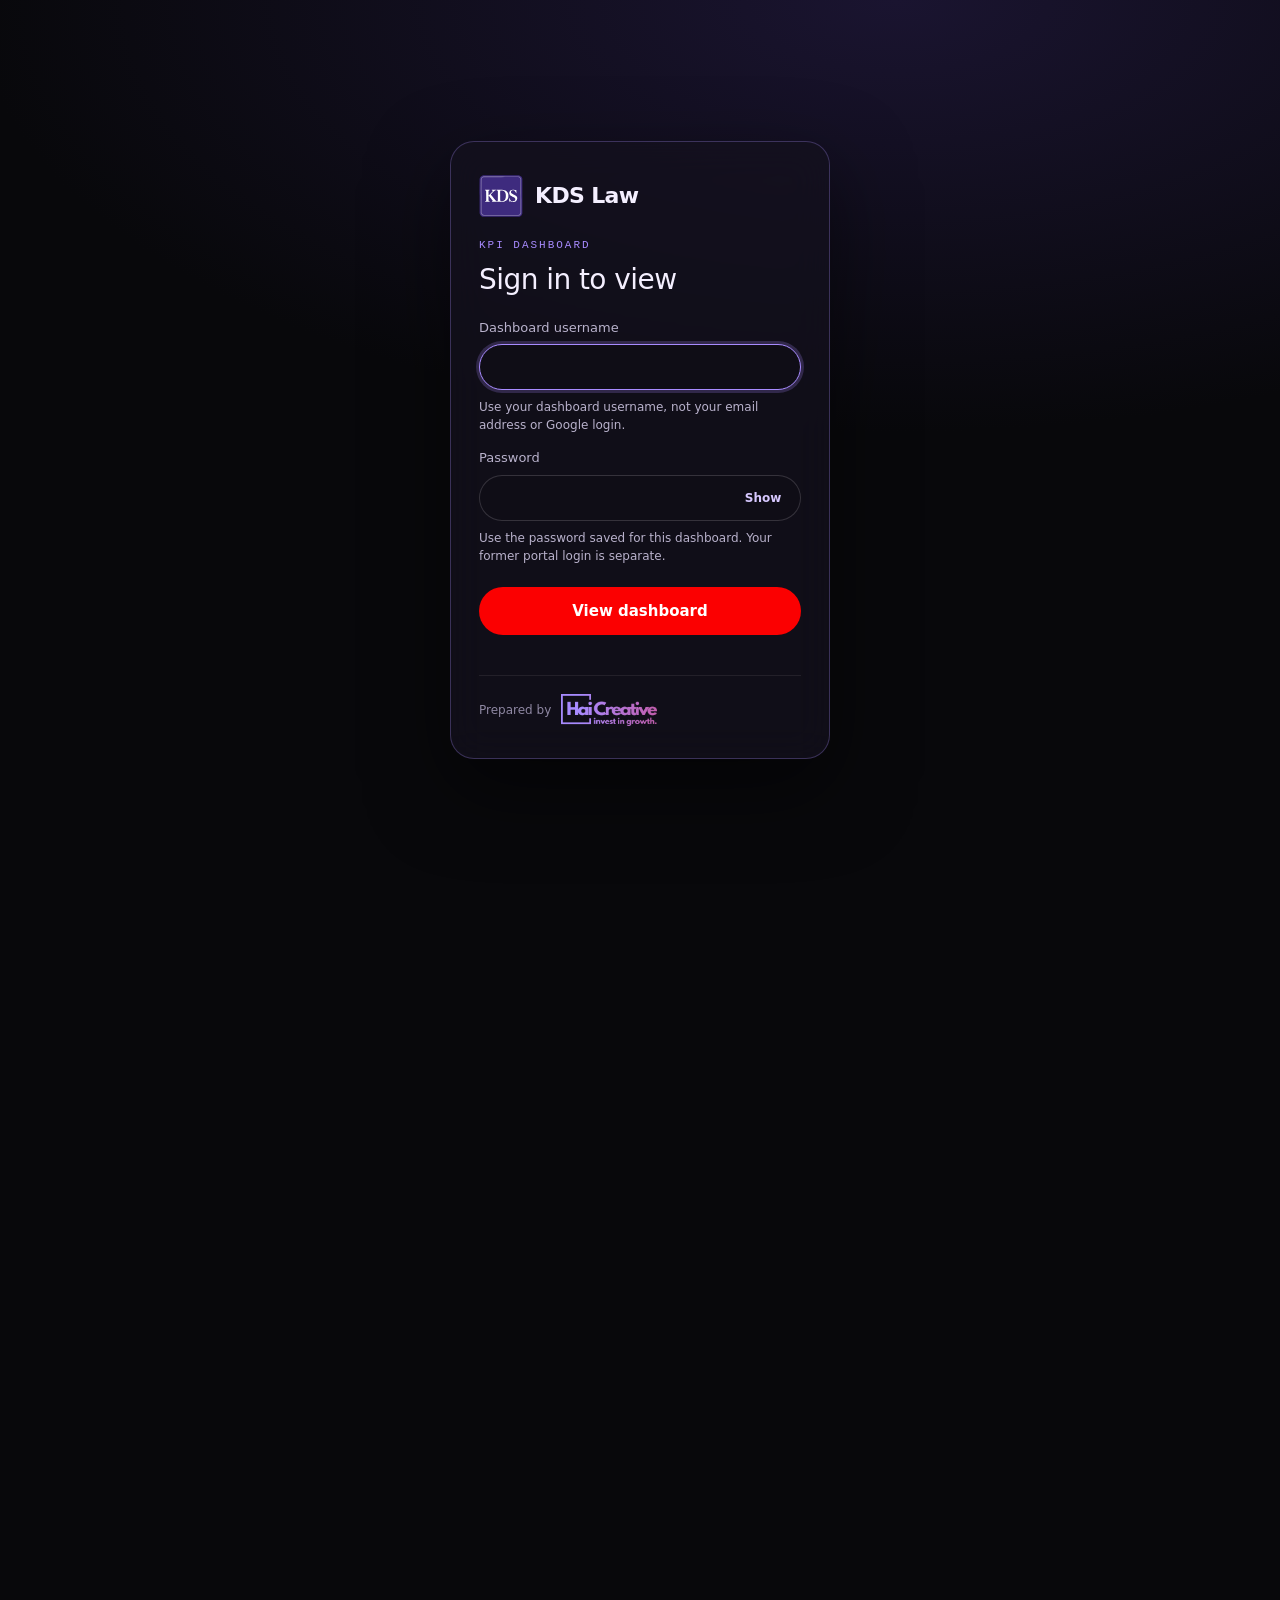
<file: index.html>
<!doctype html>
<html lang="en">
<head>
  <meta charset="utf-8" />
  <meta name="viewport" content="width=device-width, initial-scale=1, viewport-fit=cover" />
  <meta name="robots" content="noindex, nofollow" />
  <meta name="theme-color" content="#08080b" />
  <title>KDS Law KPI dashboard · Hai Creative</title>
  <meta name="description" content="KDS Law marketing performance dashboard, Nov 2025 to Oct 2026, prepared by Hai Creative." />
  <link rel="icon" href="data:image/svg+xml,%3Csvg xmlns='http://www.w3.org/2000/svg' viewBox='0 0 32 32'%3E%3Crect width='32' height='32' rx='8' fill='%2308080b'/%3E%3Cpath d='M8 8h10' stroke='%23fb0001' stroke-width='3'/%3E%3Cpath d='M8 8v16' stroke='%23fb0001' stroke-width='3'/%3E%3Ccircle cx='19' cy='18' r='6' fill='none' stroke='%23a88bff' stroke-width='3'/%3E%3C/svg%3E" />
  <link rel="preload" href="dm-sans-latin-wght-normal.woff2" as="font" type="font/woff2" crossorigin />
  <link rel="stylesheet" href="styles.css" />
  <style>
    body.is-locked > *:not(#gate):not(svg){visibility:hidden}
    #gate{position:fixed;inset:0;z-index:9999;display:grid;place-items:center;padding:24px;background:radial-gradient(120% 80% at 70% 0%,#1a1430 0%,#08080b 60%);font-family:"DM Sans",system-ui,sans-serif;color:#f4efff}
    body:not(.is-locked) #gate{display:none}
    #gate form{width:min(380px,100%);padding:32px 28px;border-radius:24px;border:1px solid rgba(168,139,255,.28);background:rgba(20,17,30,.72);backdrop-filter:blur(18px);-webkit-backdrop-filter:blur(18px);box-shadow:0 30px 80px rgba(0,0,0,.5)}
    #gate .ey{font:500 11px/1 ui-monospace,SFMono-Regular,Menlo,monospace;letter-spacing:.18em;text-transform:uppercase;color:#a88bff;margin:0 0 14px}
    #gate h1{font-size:28px;line-height:1.1;font-weight:500;letter-spacing:-.02em;margin:0 0 22px}
    #gate label{display:block;font-size:13px;color:#b9b2cc;margin:14px 0 6px}
    #gate input{width:100%;box-sizing:border-box;height:46px;padding:0 16px;border-radius:999px;border:1px solid rgba(244,239,255,.16);background:#0f0d16;color:#f4efff;font:inherit;font-size:16px;outline:none}
    #gate input:focus{border-color:#a88bff;box-shadow:0 0 0 3px rgba(168,139,255,.22)}
    #gate button{margin-top:22px;width:100%;height:48px;border:0;border-radius:999px;background:#fb0001;color:#fff;font:inherit;font-weight:600;font-size:15px;cursor:pointer}
    #gate button[disabled]{opacity:.6;cursor:progress}
    #gate .brand{display:flex;align-items:center;gap:12px;margin:0 0 22px}
    #gate .brand img{display:block;width:44px;height:44px}
    #gate .brand b{font-size:22px;font-weight:550;letter-spacing:-.03em}
    #gate .by{display:flex;align-items:center;gap:10px;margin:8px 0 0;padding-top:18px;border-top:1px solid rgba(244,239,255,.08);font-size:12px;color:#8f88a3}
    #gate .hai{display:inline-block;width:96px;height:32px;background:linear-gradient(90deg,#a88bff 18%,#c35eae);-webkit-mask:url(hai-wordmark-mask.png) left center/contain no-repeat;mask:url(hai-wordmark-mask.png) left center/contain no-repeat}
    #gate .err{min-height:20px;margin:12px 0 0;font-size:13px;color:#ff8a8b}
    #gate .hint{font-size:12px;line-height:1.5;color:#b9b2cc;margin:8px 0 0}
    #gate .password-field{position:relative}
    #gate .password-field input{padding-right:76px}
    #gate #gate-show{position:absolute;right:8px;top:5px;width:60px;height:36px;margin:0;background:transparent;color:#d7c8ff;font-size:12px;border-radius:999px}
    #gate #gate-show:focus-visible{outline:2px solid #a88bff;outline-offset:1px}
    #gate .gate-submit{white-space:nowrap}
    #gate{align-items:safe center;overflow-y:auto}
  </style>
</head>
<body id="top" class="is-locked">
  <div id="gate" role="dialog" aria-modal="true" aria-labelledby="gate-h">
    <form autocomplete="on" method="post">
      <div class="brand"><img src="kds-mark.svg" alt="" width="44" height="44" /><b>KDS Law</b></div>
      <p class="ey">KPI dashboard</p>
      <h1 id="gate-h">Sign in to view</h1>
      <label for="gate-u">Dashboard username</label>
      <input id="gate-u" name="username" autocomplete="username" autocapitalize="none" autocorrect="off" spellcheck="false" aria-describedby="gate-user-hint" required />
      <p class="hint" id="gate-user-hint">Use your dashboard username, not your email address or Google login.</p>
      <label for="gate-p">Password</label>
      <div class="password-field"><input id="gate-p" name="password" type="password" autocomplete="current-password" autocapitalize="none" autocorrect="off" aria-describedby="gate-password-hint" required /><button id="gate-show" type="button" aria-label="Show password" aria-pressed="false" aria-controls="gate-p">Show</button></div>
      <p class="hint" id="gate-password-hint">Use the password saved for this dashboard. Your former portal login is separate.</p>
      <button class="gate-submit" type="submit" disabled>View dashboard</button>
      <noscript><p class="hint">Enable JavaScript to sign in to this dashboard.</p></noscript>
      <p class="err" role="alert" aria-live="polite"></p>
      <p class="by">Prepared by <span class="hai" role="img" aria-label="Hai Creative"></span></p>
    </form>
  </div>
  <a class="skip" href="#main" data-scroll>Skip to content</a>

  <!-- shared SVG defs: outline gradient + hatch patterns -->
  <svg width="0" height="0" style="position:absolute" aria-hidden="true" focusable="false">
    <defs>
      <linearGradient id="g-outline" x1="0" y1="0" x2="1" y2="1">
        <stop offset="0" stop-color="#a88bff" /><stop offset=".6" stop-color="#c35eae" /><stop offset="1" stop-color="#fb0001" />
      </linearGradient>
      <linearGradient id="gr-brand" x1="0" y1="0" x2="1" y2="0"><stop offset="0" stop-color="#a88bff" /><stop offset=".55" stop-color="#c35eae" /><stop offset="1" stop-color="#fb0001" /></linearGradient>
      <linearGradient id="gr-meta" x1="0" y1="0" x2="0" y2="1"><stop offset="0" stop-color="#cbbcff" /><stop offset=".6" stop-color="#a88bff" /><stop offset="1" stop-color="#8f5fd8" /></linearGradient>
      <linearGradient id="gr-google" x1="0" y1="0" x2="0" y2="1"><stop offset="0" stop-color="#ff6f61" /><stop offset=".55" stop-color="#fb0001" /><stop offset="1" stop-color="#b3125e" /></linearGradient>
      <!-- chart paints: the HAI ramp, violet #a88bff -> magenta #c35eae -> red #fb0001, bottom to top -->
      <linearGradient id="gb-brand" x1="0" y1="1" x2="0" y2="0"><stop offset="0" stop-color="#a88bff" /><stop offset=".55" stop-color="#c35eae" /><stop offset="1" stop-color="#fb0001" /></linearGradient>
      <linearGradient id="gb-meta" x1="0" y1="1" x2="0" y2="0"><stop offset="0" stop-color="#a88bff" /><stop offset="1" stop-color="#c06fc4" /></linearGradient>
      <linearGradient id="gb-google" x1="0" y1="1" x2="0" y2="0"><stop offset="0" stop-color="#c8478f" /><stop offset="1" stop-color="#fb0001" /></linearGradient>
      <pattern id="p-na" width="7" height="7" patternUnits="userSpaceOnUse" patternTransform="rotate(45)">
        <rect width="7" height="7" fill="#141119" /><rect width="1.6" height="7" fill="#4a3c5e" />
      </pattern>
      <pattern id="p-unver" width="6" height="6" patternUnits="userSpaceOnUse" patternTransform="rotate(45)">
        <rect width="6" height="6" fill="#ff8a8b" fill-opacity=".22" /><rect width="2.2" height="6" fill="#ff8a8b" />
      </pattern>
      <pattern id="p-rule" width="6" height="6" patternUnits="userSpaceOnUse" patternTransform="rotate(-45)">
        <rect width="6" height="6" fill="#fb0001" fill-opacity=".25" /><rect width="2" height="6" fill="#fb0001" />
      </pattern>
      <pattern id="p-stamp" width="6" height="6" patternUnits="userSpaceOnUse" patternTransform="rotate(45)">
        <rect width="6" height="6" fill="#a88bff" fill-opacity=".12" /><rect width="1.6" height="6" fill="#a88bff" fill-opacity=".8" />
      </pattern>
    </defs>
  </svg>

  <header class="bar">
    <div class="bar__in">
      <a class="lockup" href="#top" data-scroll aria-label="Hai Creative and KDS Law, back to top">
        <span class="wordmark" role="img" aria-label="Hai Creative"></span>
        <span class="lockup__rule" aria-hidden="true"></span>
        <span class="lockup__client lockup__client--full"><span class="kdslogo" role="img" aria-label="Keith D. Silverstein &amp; Associates, P.C., The Injury Attorneys"></span></span>
      </a>
      <nav aria-label="Sections">
        <a href="#kpis" data-scroll>Scorecard</a>
        <a href="#paid" data-scroll>Paid</a>
        <a href="#organic" data-scroll>Organic</a>
        <a href="#local" data-scroll>Local</a>
        <a href="#website" data-scroll>Website</a>
        <a href="#content" data-scroll>Content</a>
        <a href="#ai" data-scroll>AI search</a>
      </nav>
    </div>
    <div class="filter filter--dd" id="filter" role="region" aria-label="Period">
      <div class="filter__in">
        <label class="filter__dd"><span class="label">Period</span><select id="periodSel" aria-label="Period"></select></label>
      </div>
    </div>
  </header>

  <main id="main" tabindex="-1">
    <section class="hero" aria-labelledby="hero-title">
      <div class="wrap">
        <div class="hero__card glass hai-glass" id="heroCard" data-hai-rim="paused">
          <div class="hero__copy">
            <p class="label hero__eyebrow">KDS Law &middot; Performance</p>
            <h1 id="hero-title">KDS Law. <span class="kds-h1-2">In numbers.</span></h1>
            <h2 class="hero__period"><span class="grad" id="heroPeriod">Nov 2025 &ndash; Oct 2026</span></h2>
            <h3 class="hero__lede">Paid search, organic, local, content and AI search: a year of KDS Law growth, measured month by month.</h3>
            <p class="hero__meta"><span>Data through Oct 31, 2026</span><span class="hero__by">Prepared by <i class="wordmark wordmark--sm" role="img" aria-label="Hai Creative"></i></span></p>
          </div>
          <!-- 2026-11-17 (Jacob): old Spend -> clicks -> outcomes flow moved to #flow below the Scorecard; the work-category flow (#workFlow) is mounted here by overrides.js -->
        </div>
      </div>
    </section>

    <section class="section" id="kpis" aria-labelledby="kpis-title">
      <div class="wrap">
        <div class="head">
          <div><p class="label">Scorecard</p><h2 id="kpis-title">Paid, search, local, <span class="accent">content.</span></h2></div>
          <p>Each figure is the platform&rsquo;s own count.</p>
        </div>
        <div class="kpis" id="kpiGrid"></div>
      </div>
    </section>

    <!-- 2026-11-17 (Jacob): the original hero flow, moved down to its own section after the Scorecard. Same renderer (app.js renderFlow into #flowHost). -->
    <section class="section kds-oldflow" id="flow" aria-labelledby="flow-title">
      <div class="wrap">
        <div class="head">
          <div><p class="label">Spend &rarr; clicks &rarr; outcomes</p><h2 id="flow-title">Spend &rarr; clicks &rarr; <span class="accent">outcomes.</span></h2></div>
          <p>Paid search, ChatGPT ads, organic search and local profile figures for the selected period.</p>
        </div>
        <div class="kds-oldflow__card glass hai-glass">
        <figure class="hero__flow" id="heroFlow">
          <div class="flow" id="flowHost" role="img" aria-label="Paid search, ChatGPT ads, organic search and local profile figures for the selected period"></div>
        </figure>
        <button class="motion" type="button" id="heroMotion" aria-pressed="false" hidden>
          <svg viewBox="0 0 16 16" fill="currentColor" aria-hidden="true"><rect x="3.5" y="3" width="3" height="10" rx="1" /><rect x="9.5" y="3" width="3" height="10" rx="1" /></svg>
          <span>Pause motion</span>
        </button>
        </div>
      </div>
    </section>

    <section class="section" id="paid" aria-labelledby="paid-title">
      <div class="wrap">
        <div class="head">
          <div><p class="label">Paid search &middot; Google Ads</p><h2 id="paid-title">Google Ads, <span class="accent">month by month.</span></h2></div>
          <p>Cost covers all campaign types, including Display.</p>
        </div>
        <div class="charts" id="paidCharts"></div>
      </div>
    </section>

    <section class="section" id="organic" aria-labelledby="organic-title">
      <div class="wrap">
        <div class="head">
          <div><p class="label label--logos" aria-label="Search Console, Google and ChatGPT"><img class="lg" src="logos/googlesearchconsole.svg" alt="Search Console" width="18" height="18" /><img class="lg" src="logos/google.svg" alt="Google" width="18" height="18" /><img class="lg" src="logos/chatgpt.svg" alt="ChatGPT" width="18" height="18" /></p><h2 id="organic-title">Search clicks up 61% <span class="accent">since November 2025 (523 to 842).</span></h2></div>
          <p>Clicks climbed through the summer: July to September averaged 817 a month, against 381 from November to May.</p>
        </div>
        <div class="charts" id="organicCharts"></div>
      </div>
    </section>

    <section class="section" id="local" aria-labelledby="local-title">
      <div class="wrap">
        <div class="head">
          <div><p class="label">Local &middot; Business Profile</p><h2 id="local-title">Profile views <span class="accent">and actions.</span></h2></div>
          <p>Search and Maps views and the actions people took on the Business Profile.</p>
        </div>
        <div class="charts" id="localCharts"></div>
      </div>
    </section>

    <section class="section" id="meetings" aria-labelledby="meetings-title">
      <div class="wrap">
        <div class="head">
          <div><p class="label">HC TIME SPENT</p><h2 id="meetings-title">Hours spent <span class="accent">on KDS.</span></h2></div>
          <p>KDS meetings, Google Partner Review and team work time, month by month.</p>
        </div>
        <div class="charts" id="meetCharts"></div>
      </div>
    </section>

    <section class="section" id="website" aria-labelledby="website-title">
      <div class="wrap">
        <div class="head">
          <div><p class="label">Website &middot; GA4</p><h2 id="website-title">Site traffic, <span class="accent">read with care.</span></h2></div>
        </div>
        <div class="charts" id="webCharts"></div>
      </div>
    </section>

    <section class="section" id="content" aria-labelledby="content-title">
      <div class="wrap">
        <div class="head">
          <div><p class="label">Content</p><h2 id="content-title">Posts published <span class="accent">on kdslawfirm.com.</span></h2></div>
          <p>Counted from the site&rsquo;s post sitemap by permalink month: practice guides and local accident news.</p>
        </div>
        <div class="charts" id="contentCharts"></div>
      </div>
    </section>

    <section class="section" id="ai" aria-labelledby="ai-title">
      <div class="wrap">
        <div class="head">
          <div><p class="label">AI search visibility</p><h2 id="ai-title">Seen in <span class="accent">AI answers.</span></h2></div>
          <p>How KDS shows up in AI answers, platform by platform, with each figure&rsquo;s window and read date.</p>
        </div>
        <div class="charts" id="aiCharts"></div>
      </div>
    </section>

    <section class="section" id="notes" aria-labelledby="notes-title">
      <div class="wrap">
        <div class="srcbox card">
          <p class="label">Sources</p>
          <h2 id="notes-title" class="srcbox__h">Where the numbers come from.</h2>
          <ul class="srcbox__list" aria-label="Data sources"><li><img src="logos/googleads.svg" alt="" width="28" height="28"><span>Google Ads</span></li><li><img src="logos/googlesearchconsole.svg" alt="" width="28" height="28"><span>Google Search Console</span></li><li><img src="logos/googleanalytics.svg" alt="" width="28" height="28"><span>Google Analytics 4</span></li><li><img src="logos/googlemybusiness.svg" alt="" width="28" height="28"><span>Google Business Profile</span></li><li><img src="logos/semrush.svg" alt="" width="28" height="28"><span>Semrush</span></li><li><img src="logos/openai.svg" alt="" width="28" height="28"><span>OpenAI</span></li><li><img src="logos/chatgpt.svg" alt="" width="28" height="28"><span>ChatGPT</span></li><li><img src="logos/gemini.svg" alt="" width="28" height="28"><span>Gemini</span></li><li><img src="logos/claude.svg" alt="" width="28" height="28"><span>Claude</span></li><li><img src="logos/perplexity.svg" alt="" width="28" height="28"><span>Perplexity</span></li><li><img src="logos/wordpress.svg" alt="" width="28" height="28"><span>WordPress site</span></li></ul>
        </div>
      </div>
    </section>
  </main>

  <footer class="foot foot--hai">
    <div class="wrap">
      <i class="wordmark foot__logo" role="img" aria-label="Hai Creative"></i>
      <address>3916 E 82nd St, Indianapolis, IN 46240</address>
    </div>
  </footer>
  <script src="data.enc.js?v=mwmu9dxu"></script>
  <script src="gate.js?v=mwmu9dxu"></script>
</body>
</html>
</file>
<file: styles.css>
@font-face {
  font-family: "DM Sans Variable";
  src: url("dm-sans-latin-wght-normal.woff2") format("woff2-variations"), url("dm-sans-latin-wght-normal.woff2") format("woff2");
  font-weight: 100 1000; font-style: normal; font-display: swap;
}

:root {
  color-scheme: dark;
  --paper: #08080b; --surface: #141119; --surface-raised: #1b1524;
  --ink: #f4efff; --body: #c3bbd1; --muted: #a69bb8; --heading-secondary: #c5b3f5;
  --line: #342a43; --line-strong: #4a3c5e;
  --purple: #a88bff; --purple-deep: #3b2f79; --purple-hover: #514194;
  --orange: #fb0001; --orange-hover: #fb1718; --mix: #c35eae;
  --heading-gradient: linear-gradient(105deg, var(--purple) 12%, var(--orange) 96%);
  --wordmark-gradient: linear-gradient(90deg, var(--purple) 18%, var(--mix));
  --gradient-line: linear-gradient(90deg, var(--purple) 0%, var(--mix) 58%, var(--orange) 100%);
  --sans: "DM Sans Variable", "DM Sans", Arial, sans-serif;
  --mono: ui-monospace, SFMono-Regular, Consolas, "Liberation Mono", monospace;
  --wrap: min(100% - 112px, 1440px);
  --ease: cubic-bezier(.2, 0, 0, 1);
  --ease-draw: cubic-bezier(.19, 1, .22, 1);
  --ease-brand: cubic-bezier(.22, 1, .36, 1);
  --radius: 24px;
  --c-meta: #a88bff; --c-google: #fb0001; --c-total: #f4efff;
  
  --g-brand: linear-gradient(90deg, #a88bff 0%, #c35eae 55%, #fb0001 100%);
  --g-meta: linear-gradient(90deg, #a88bff, #c06fc4);
  --g-google: linear-gradient(90deg, #c8478f, #fb0001);
}
@media (max-width: 900px) { :root { --wrap: calc(100% - 56px); } }
@media (max-width: 600px) { :root { --wrap: calc(100% - 32px); --radius: 18px; } }

*, *::before, *::after { box-sizing: border-box; }
html { scroll-behavior: smooth; scroll-padding-top: 84px; -webkit-text-size-adjust: 100%; }
body { margin: 0; background: var(--paper); color: var(--body); font: 400 16px/1.6 var(--sans); -webkit-font-smoothing: antialiased; overflow-x: hidden; }
h1, h2, h3, p, figure, dl, dd, ol, ul { margin: 0; }
ol, ul { padding: 0; list-style: none; }
a { color: inherit; text-decoration: none; }
button { font: inherit; color: inherit; }
svg { display: block; max-width: 100%; }
::selection { background: var(--purple); color: var(--paper); }
:where(a, button):focus-visible { outline: 3px solid var(--orange); outline-offset: 4px; border-radius: 6px; }
.sr { position: absolute; width: 1px; height: 1px; overflow: hidden; clip: rect(0 0 0 0); white-space: nowrap; }
.skip { position: absolute; left: 12px; top: -80px; z-index: 300; padding: 12px 18px; border-radius: 999px; background: var(--surface-raised); color: var(--ink); }
.skip:focus { top: 12px; }
.wrap { width: var(--wrap); margin-inline: auto; }
.num { font-variant-numeric: tabular-nums; }


.label { font: 500 11px/1.5 var(--mono); letter-spacing: .13em; text-transform: uppercase; color: var(--muted); }
.grad { color: var(--purple); background: var(--heading-gradient); -webkit-background-clip: text; background-clip: text; -webkit-text-fill-color: transparent; }
.accent { color: var(--purple); }


.chip { display: inline-flex; align-items: center; gap: 6px; padding: 1px 9px; border: 1px solid var(--line); border-radius: 999px; font: 500 10.5px/1.7 var(--mono); letter-spacing: .08em; text-transform: uppercase; color: var(--muted); white-space: nowrap; }
.chip::before { content: ""; width: 5px; height: 5px; border-radius: 50%; background: currentColor; }
.chip[data-s="unconfirmed"] { color: #e9b97a; border-color: #5a4630; }
.chip[data-s="live"] { color: var(--purple); }
.chip[data-s="awaiting"] { color: var(--muted); border-style: dashed; }
.chip[data-s="mtd"] { color: var(--heading-secondary); }


.bar { position: sticky; top: 0; z-index: 120; border-bottom: 1px solid var(--line); background: rgba(8, 8, 11, .9); -webkit-backdrop-filter: blur(8px); backdrop-filter: blur(8px); }
.bar__in { display: grid; grid-template-columns: auto minmax(0, 1fr) auto; align-items: center; gap: 24px; width: min(100% - 48px, 1560px); min-height: 64px; margin-inline: auto; }
.lockup { display: inline-flex; align-items: center; gap: 14px; min-height: 44px; color: var(--ink); }
.wordmark { display: block; width: 120px; height: 40px; background: var(--wordmark-gradient);
  -webkit-mask: url("hai-wordmark-mask.png") left center / contain no-repeat; mask: url("hai-wordmark-mask.png") left center / contain no-repeat; }
.lockup__rule { width: 1px; height: 26px; background: var(--line-strong); }
.lockup__client { display: grid; line-height: 1; }
.lockup__client small { font: 500 9.5px/1.2 var(--mono); letter-spacing: .22em; text-transform: uppercase; color: var(--muted); }
.lockup__client b { margin-top: 4px; font: 550 17px/1 var(--sans); letter-spacing: -.035em; }
.bar nav { display: flex; justify-content: center; gap: 4px; }
.bar nav a { padding: 6px 12px; border-radius: 999px; color: var(--body); font-size: 14px; font-weight: 500; transition: color .15s, background .15s; }
.bar nav a:hover { color: var(--ink); background: var(--surface-raised); }
.pill { display: inline-flex; align-items: center; justify-content: center; gap: 10px; min-height: 44px; padding: 9px 20px; border: 1px solid var(--purple); border-radius: 999px; background: var(--purple-deep); color: var(--ink); font-size: 14px; font-weight: 500; cursor: pointer; transition: background .2s, transform .2s; white-space: nowrap; }
.pill:hover { background: var(--purple-hover); transform: translateY(-2px); }
.pill--red { background: var(--orange); border-color: var(--orange); color: var(--paper); font-weight: 600; }
.pill--red:hover { background: var(--orange-hover); }
@media (max-width: 1180px) { .bar nav { display: none; } .bar__in { grid-template-columns: auto auto; justify-content: space-between; } }
@media (max-width: 420px) { .lockup__rule, .lockup__client small { display: none; } .wordmark { width: 92px; height: 31px; } .bar .pill { padding-inline: 14px; font-size: 13px; } .lockup { gap: 10px; } .bar__in { width: calc(100% - 28px); gap: 10px; } }
@media (max-width: 345px) { .bar .pill { display: none; } }


html { scroll-padding-top: 132px; }
.lockup__client { display: grid; gap: 5px; line-height: 1; }
.lockup__client img { display: block; width: 92px; height: auto; }
.lockup__client small { font: 500 9px/1.2 var(--mono); letter-spacing: .22em; text-transform: uppercase; color: var(--muted); }
@media (max-width: 420px) { .lockup__client img { width: 70px; } }
@media (max-width: 345px) { .lockup__client img { width: 62px; } .wordmark { width: 80px; height: 27px; } }
.bar nav a { white-space: nowrap; }
@media (max-width: 1180px) and (min-width: 1024px) { .bar nav a { padding: 6px 9px; font-size: 13.5px; } }


.filter { border-top: 1px solid var(--line); }
.filter__in { display: flex; flex-wrap: wrap; align-items: center; gap: 8px 14px; width: min(100% - 48px, 1560px); min-height: 50px; margin-inline: auto; padding-block: 7px; }
.filter__lab { flex: none; }
.seg { display: inline-flex; flex-wrap: wrap; gap: 4px; padding: 3px; border: 1px solid var(--line); border-radius: 999px; background: var(--surface); }
.seg button, .seg__more { min-height: 34px; padding: 4px 14px; border: 0; border-radius: 999px; background: transparent; color: var(--body); font: 500 13.5px/1 var(--sans); cursor: pointer; white-space: nowrap; transition: background .15s, color .15s; }
.seg button:hover, .seg__more:hover { color: var(--ink); background: var(--surface-raised); }
.seg button[aria-pressed="true"] { background: var(--purple-deep); color: var(--ink); box-shadow: inset 0 0 0 1px var(--purple); }
.seg--sm button { min-height: 30px; padding: 3px 11px; font-size: 12.5px; }
.seg__more { display: none; border: 1px solid var(--line); }
.seg__more[aria-expanded="true"] { color: var(--ink); border-color: var(--purple); }
.range { display: inline-flex; gap: 10px; align-items: center; }
.range label { display: inline-flex; align-items: center; gap: 7px; }
.range select { min-height: 34px; padding: 4px 28px 4px 12px; border: 1px solid var(--line); border-radius: 999px; background: var(--surface) url("data:image/svg+xml,%3Csvg xmlns='http://www.w3.org/2000/svg' viewBox='0 0 10 6'%3E%3Cpath d='M1 1l4 4 4-4' fill='none' stroke='%23a69bb8' stroke-width='1.4'/%3E%3C/svg%3E") right 11px center / 10px 6px no-repeat; color: var(--ink); font: 500 13px var(--sans); color-scheme: dark; -webkit-appearance: none; appearance: none; cursor: pointer; }
.range select:focus-visible, .seg button:focus-visible, .seg__more:focus-visible { outline: 3px solid var(--orange); outline-offset: 2px; }
.filter__now { margin-left: auto; color: var(--muted); font: 500 12px/1.4 var(--mono); letter-spacing: .06em; }
@media (max-width: 900px) {
  .filter__in { width: calc(100% - 28px); gap: 6px 8px; }
  .filter__lab, .filter__now { display: none; }
  .seg__more { display: inline-flex; align-items: center; }
  .range { display: none; width: 100%; padding: 2px 0 4px; }
  .range.is-open { display: flex; }
  .seg button, .seg__more { padding-inline: 11px; font-size: 13px; }
}
@media (max-width: 380px) { .seg button, .seg__more { padding-inline: 8px; font-size: 12.5px; min-height: 32px; } .seg { gap: 2px; } }


@property --hai-rim-angle { syntax: "<angle>"; inherits: false; initial-value: 0deg; }
.hero { padding: clamp(14px, 2vw, 28px) 0 0; }
.hero__card { position: relative; isolation: isolate; overflow: hidden; display: grid; grid-template-columns: minmax(0, 1fr); border-radius: clamp(22px, 2vw, 32px);
  background: radial-gradient(95% 50% at 5% 0, rgba(224,215,248,.075), transparent 70%), linear-gradient(145deg, rgba(45,36,61,.26), rgba(20,15,28,.30) 48%, rgba(10,8,13,.42));
  border: 1px solid rgba(244,239,255,.14); border-color: rgba(244,239,255,.33) rgba(244,239,255,.14) rgba(244,239,255,.14) rgba(244,239,255,.2);
  box-shadow: 0 18px 44px rgba(0,0,0,.38), 0 3px 8px rgba(0,0,0,.28), inset 0 2px 2px rgba(255,239,255,.08), inset 1px 0 1px rgba(232,208,255,.07), inset 0 -1px 1px rgba(221,188,255,.07), inset 0 -10px 24px rgba(5,2,10,.12); }
@supports (backdrop-filter: blur(4.5px)) { .hero__card { backdrop-filter: blur(4.5px) saturate(125%); -webkit-backdrop-filter: blur(4.5px) saturate(125%); } }

.hai-glass { --rim-play-state: paused; }
.hai-glass[data-hai-rim="running"] { --rim-play-state: running; }
.hai-glass::before, .hai-glass::after { content: ""; position: absolute; inset: 0; z-index: 3; pointer-events: none; border-radius: inherit; padding: 1px;
  background: conic-gradient(from var(--hai-rim-angle), transparent 0deg 220deg, color-mix(in srgb, var(--orange) 12%, transparent) 255deg, var(--orange) 292deg, color-mix(in srgb, var(--orange) 32%, transparent) 312deg, transparent 350deg);
  -webkit-mask-image: linear-gradient(#fff 0 0), linear-gradient(#fff 0 0); mask-image: linear-gradient(#fff 0 0), linear-gradient(#fff 0 0);
  -webkit-mask-clip: content-box, border-box; mask-clip: content-box, border-box; -webkit-mask-origin: content-box, border-box; mask-origin: content-box, border-box;
  -webkit-mask-composite: xor; mask-composite: exclude;
  animation: hai-rim-orbit 16s linear -4s infinite; animation-play-state: var(--rim-play-state); }
.hai-glass::before { opacity: .86; }
.hai-glass::after { opacity: .23; padding: 3px; filter: blur(4px); }
@keyframes hai-rim-orbit { to { --hai-rim-angle: 360deg; } }
.hero__copy { position: relative; z-index: 2; min-width: 0; padding: clamp(28px, 4vw, 56px) clamp(20px, 4vw, 56px) 0; }
.hero__eyebrow { color: var(--ink); font-size: 10px; letter-spacing: .17em; }
.hero h1 { margin-top: clamp(16px, 2vw, 26px); color: var(--ink); font: 450 clamp(38px, 5vw, 80px)/.95 var(--sans); letter-spacing: -.06em; }
.hero h1 span { display: inline-block; font-weight: 450; padding-bottom: .06em; }
.hero h1 .grad { font-weight: 500; }
.hero__meta { display: flex; flex-wrap: wrap; gap: 6px 16px; margin-top: clamp(14px, 2vw, 24px); color: var(--body); font-size: 14px; }
.hero__meta span { display: inline-flex; align-items: center; gap: 8px; }
.hero__meta span + span::before { content: ""; width: 4px; height: 4px; border-radius: 50%; background: var(--purple); }
.hero__flow { position: relative; z-index: 1; min-width: 0; margin: 0; padding: clamp(18px, 2.4vw, 32px) clamp(14px, 3vw, 44px) clamp(18px, 2.4vw, 30px); }
.flow { position: relative; width: 100%; max-width: 100%; overflow: hidden; }
.flow svg { display: block; width: 100%; height: auto; max-width: 100%; }
.flow__cap { display: flex; flex-wrap: wrap; justify-content: space-between; gap: 4px 16px; margin-top: 10px; padding-right: 150px; color: var(--muted); font-size: 12px; }
.flow__cap .label { font-size: 10px; }
@media (min-width: 1100px) {
  .hero__card { grid-template-columns: minmax(0, 5fr) minmax(0, 7fr); align-items: center; }
  .hero__copy { padding-bottom: clamp(40px, 4vw, 64px); align-self: stretch; display: flex; flex-direction: column; justify-content: center; }
  .hero__flow { padding-left: 0; }
}
@media (max-width: 600px) { .flow__cap { padding-right: 0; } .hero__flow { padding-bottom: 72px; } .hero__meta { font-size: 13px; } }

.fl-grid { stroke: rgba(168,139,255,.07); stroke-width: 1; }
.fl-base { fill: #0c0a11; stroke: rgba(244,239,255,.08); }
.fl-tile { fill: url(#fl-glass); stroke: url(#g-outline); stroke-width: 1; }
.fl-tile--hi { stroke-width: 1.4; }
.fl-lab { fill: var(--muted); font: 500 10px var(--mono); letter-spacing: .12em; text-transform: uppercase; }
.fl-val { fill: var(--ink); font: 500 23px var(--sans); letter-spacing: -.03em; font-variant-numeric: tabular-nums; }
.fl-val--grad { fill: url(#gr-brand); }
.fl-sub { fill: var(--body); font: 400 11.5px var(--sans); }
.fl-wire { fill: none; stroke: #2c2338; stroke-linecap: round; }
.fl-run { fill: none; stroke-linecap: round; stroke-dasharray: 2 12; opacity: .95; animation: flrun 1.6s linear infinite; }
.fl-dot { filter: drop-shadow(0 0 4px currentColor); }
@keyframes flrun { to { stroke-dashoffset: -28; } }
.flow.is-paused .fl-run { animation-play-state: paused; }
@media (prefers-reduced-motion: reduce) { .fl-run { animation: none; } .fl-dot { display: none; } }


.section { position: relative; padding-block: clamp(56px, 7vw, 112px); }
.section--tight { padding-block: clamp(44px, 5vw, 76px); }
.section + .section::before { content: ""; position: absolute; top: 0; left: 50%; width: var(--wrap); height: 1px; transform: translateX(-50%); background: linear-gradient(90deg, transparent, var(--line) 12%, var(--line) 88%, transparent); }
.head { display: grid; grid-template-columns: minmax(0, 1fr) minmax(0, 400px); gap: 18px 48px; align-items: end; margin-bottom: clamp(26px, 3.2vw, 44px); }
.head h2 { margin-top: 14px; color: var(--ink); font: 500 clamp(32px, 4.2vw, 64px)/1.03 var(--sans); letter-spacing: -.055em; }
.head--small h2 { font-size: clamp(28px, 3.2vw, 46px); }
.head h2 span { display: block; }
.head p { color: var(--body); font-size: 15px; line-height: 1.7; }
@media (max-width: 900px) { .head { grid-template-columns: 1fr; } }


.lgs { display: inline-flex; align-items: center; gap: 4px; flex: none; }
.lg { display: inline-block; width: 16px; height: 16px; flex: none; object-fit: contain; vertical-align: -3px; color: var(--heading-secondary); }
.lg--glyph { stroke: currentColor; }


.section--strip { padding: 22px 0 6px; }
.strip { display: flex; flex-wrap: wrap; align-items: center; gap: 10px 20px; padding: 12px 16px; border: 1px solid var(--line); border-radius: 16px; background: rgb(14 11 19 / .6); }
.strip__h { color: var(--ink); font: 500 15px/1.3 var(--sans); letter-spacing: -.01em; }
.strip__marks { display: flex; flex-wrap: wrap; gap: 6px 14px; }
.strip__marks li { display: inline-flex; align-items: center; gap: 6px; color: var(--body); font-size: 12.5px; }
.strip__marks .lg { width: 14px; height: 14px; }
.strip__key { display: inline-flex; align-items: center; gap: 8px; color: var(--muted); font-size: 12px; line-height: 1.4; }
.strip__key .sw { width: 14px; height: 10px; }
.strip__acc { flex-basis: 100%; margin-top: -2px; border-top: 1px solid var(--line); }
.sources { display: grid; grid-template-columns: repeat(4, minmax(0, 1fr)); gap: 0; }
.src { display: grid; grid-template-columns: auto minmax(0, 1fr); gap: 10px; align-items: start; padding: 10px 12px 10px 0; }
.src__marks { display: inline-flex; gap: 4px; padding-top: 2px; }
.src__marks .lg { width: 14px; height: 14px; }
.src__name { color: var(--ink); font: 500 13px/1.3 var(--sans); }
.src__basis { margin-top: 2px; color: var(--muted); font-size: 11.5px; line-height: 1.45; }
@media (max-width: 1100px) { .sources { grid-template-columns: repeat(2, minmax(0, 1fr)); } }
@media (max-width: 600px) { .sources { grid-template-columns: minmax(0, 1fr); } .strip { padding: 12px 14px; gap: 8px 14px; } .strip__h { flex-basis: 100%; } }


.acc { min-width: 0; }
.acc > summary { display: flex; align-items: center; justify-content: space-between; gap: 12px; min-height: 40px; padding: 8px 0; color: var(--heading-secondary); font: 500 11px/1.4 var(--mono); letter-spacing: .1em; text-transform: uppercase; cursor: pointer; list-style: none; }
.acc > summary::-webkit-details-marker { display: none; }
.acc > summary:focus-visible { outline: 3px solid var(--orange); outline-offset: 2px; border-radius: 6px; }
.acc__ic { position: relative; flex: none; width: 20px; height: 20px; border: 1px solid var(--line-strong); border-radius: 50%; }
.acc__ic::before, .acc__ic::after { content: ""; position: absolute; left: 50%; top: 50%; width: 8px; height: 1.5px; margin: -.75px 0 0 -4px; background: currentColor; transition: transform .2s var(--ease); }
.acc__ic::after { transform: rotate(90deg); }
.acc[open] > summary .acc__ic::after { transform: rotate(0deg); }
.acc[open] > summary { color: var(--ink); }
.acc__in { padding: 4px 0 6px; min-width: 0; }
.chart__body > .acc { border-top: 1px solid var(--line); }
.hl { display: grid; grid-template-columns: repeat(auto-fit, minmax(132px, 1fr)); gap: 10px; }
.hl__c { display: grid; gap: 2px; align-content: start; min-width: 0; padding: 12px 14px; border: 1px solid var(--line); border-radius: 14px; background: rgb(27 21 36 / .55); }
.hl__c b { color: var(--ink); font: 500 22px/1.15 var(--sans); letter-spacing: -.02em; font-variant-numeric: tabular-nums; }
.hl__c b.na { color: var(--muted); font-size: 18px; }
.hl__c small { color: var(--muted); font-size: 11.5px; line-height: 1.4; overflow-wrap: anywhere; }
.fls--2 { grid-template-columns: repeat(2, minmax(0, 1fr)); }
@media (max-width: 900px) { .fls--2 { grid-template-columns: minmax(0, 1fr); } }
.note .acc { margin-top: 8px; border-top: 1px solid var(--line); }


.ring { display: grid; grid-template-columns: 132px minmax(0, 1fr); gap: 18px; align-items: center; }
.ring__svg { width: 132px; height: 132px; }
.ring__big { fill: var(--ink); font: 500 19px var(--sans); letter-spacing: -.02em; font-variant-numeric: tabular-nums; }
.ring__small { fill: var(--muted); font: 500 9.5px var(--mono); letter-spacing: .1em; text-transform: uppercase; }
.ring__list { display: grid; gap: 8px; min-width: 0; }
.ring__list li { display: grid; grid-template-columns: 12px minmax(0, 1fr) auto auto; gap: 8px; align-items: center; font-size: 13px; color: var(--body); min-width: 0; }
.ring__list .sw { width: 12px; height: 12px; border-radius: 3px; }
.ring__lab { display: inline-flex; align-items: center; gap: 6px; min-width: 0; overflow-wrap: anywhere; }
.ring__list b { color: var(--ink); font-weight: 500; font-variant-numeric: tabular-nums; }
.ring__list small { min-width: 34px; text-align: right; color: var(--muted); font-size: 12px; font-variant-numeric: tabular-nums; }
.ring--side { grid-template-columns: 112px minmax(0, 1fr); }
.ring--side .ring__svg { width: 112px; height: 112px; }
@media (max-width: 600px) { .ring:not(.ring--side) { grid-template-columns: minmax(0, 1fr); justify-items: center; } .ring:not(.ring--side) .ring__list { width: 100%; } }
@media (max-width: 360px) { .ring--side { grid-template-columns: minmax(0, 1fr); justify-items: center; } .ring--side .ring__list { width: 100%; } }


.card { position: relative; border-radius: var(--radius); background: rgb(14 11 19 / .78); }
.card::before { content: ""; position: absolute; inset: 0; border-radius: inherit; border: 1px solid var(--line); pointer-events: none; }
.outline { position: absolute; inset: 0; width: 100%; height: 100%; overflow: visible; pointer-events: none; }
.outline rect { fill: none; }
.outline .o-draw { stroke: url(#g-outline); stroke-width: 1; opacity: .75; }
[data-drawn] > .outline .o-draw { animation: draw 1.4s var(--ease-draw) forwards; }
@keyframes draw { from { stroke-dashoffset: var(--len, 0); } to { stroke-dashoffset: 0; } }
[data-settled] > .outline .o-draw { animation: none; stroke-dashoffset: 0 !important; }


.chip[data-s="na"] { color: var(--muted); border-style: dashed; border-color: var(--line-strong); }
.chip[data-s="snap"] { color: #9fd0c6; border-color: #2f4a46; }


.kpis { display: grid; grid-template-columns: repeat(4, minmax(0, 1fr)); gap: 14px; }
.kpi { display: grid; align-content: start; gap: 10px; min-width: 0; min-height: 176px; padding: 20px 20px 18px; }
.kpi--wide { grid-column: span 2; }
.kpi__head { display: flex; align-items: center; gap: 9px; }
.kpi__value { color: var(--ink); font: 500 clamp(30px, 2.8vw, 46px)/1 var(--sans); letter-spacing: -.05em; font-variant-numeric: tabular-nums; overflow-wrap: anywhere; }
.kpi__value small { margin-left: 10px; color: var(--heading-secondary); font-size: .44em; letter-spacing: -.02em; }
.kpi__value.is-na { color: var(--muted); }
.kpi__value.grad { padding-bottom: .06em; }
.kpi__sub { color: var(--body); font-size: 12.5px; line-height: 1.5; }
.kpi__foot { display: flex; flex-wrap: wrap; gap: 6px 8px; align-items: center; margin-top: auto; }
.dot { display: inline-block; width: 7px; height: 7px; margin-right: 5px; border-radius: 50%; vertical-align: 1px; }
@media (max-width: 1100px) { .kpis { grid-template-columns: repeat(2, minmax(0, 1fr)); } }
@media (max-width: 520px) { .kpis { grid-template-columns: minmax(0, 1fr); } .kpi--wide { grid-column: auto; } .kpi { min-height: 0; } }


.charts { display: grid; grid-template-columns: repeat(12, minmax(0, 1fr)); gap: 14px; }
.chart { min-width: 0; margin: 0; padding: 20px 20px 16px; }
.chart__body { display: grid; grid-template-rows: auto 1fr auto; gap: 14px; height: 100%; min-width: 0; }
.chart__body.is-swap { animation: swapin .32s var(--ease) both; }
#kpiGrid.is-swap .kpi__value, #kpiGrid.is-swap .kpi__sub { animation: swapin .32s var(--ease) both; }
@keyframes swapin { from { opacity: .25; } to { opacity: 1; } }
.chart--7 { grid-column: span 7; } .chart--5 { grid-column: span 5; } .chart--6 { grid-column: span 6; } .chart--12 { grid-column: 1 / -1; }
.chart__top { display: flex; flex-wrap: wrap; justify-content: space-between; align-items: flex-start; gap: 10px 16px; }
.chart__title { display: grid; gap: 4px; min-width: 0; }
.chart__title h3 { color: var(--ink); font: 500 17px/1.25 var(--sans); letter-spacing: -.025em; }
.chart__err { color: var(--muted); }
.legend { display: flex; flex-wrap: wrap; gap: 6px 14px; font-size: 12px; color: var(--body); }
.legend span { display: inline-flex; align-items: center; gap: 6px; }
.sw { display: inline-block; width: 10px; height: 10px; border-radius: 2px; flex: none; }
.sw--ln { height: 2px; width: 14px; }
.sw--ol { border: 1.5px solid; background: transparent; }
.sw--na { background: repeating-linear-gradient(45deg, #4a3c5e 0 1.5px, #141119 1.5px 5px); outline: 1px dashed var(--line-strong); }
.sw--unver { background: repeating-linear-gradient(45deg, #ff8a8b 0 2px, rgb(255 138 139 / .22) 2px 5px); }
.sw--stamp { background: repeating-linear-gradient(45deg, #a88bff 0 1.5px, rgb(168 139 255 / .12) 1.5px 5px); outline: 1px solid var(--purple); }
.plot { position: relative; min-height: 220px; }
.plot--sm { min-height: 200px; }
.plot svg { width: 100%; height: auto; overflow: visible; }
@media (max-width: 1100px) { .chart--7, .chart--5, .chart--6 { grid-column: 1 / -1; } }
@media (max-width: 600px) { .chart { padding: 16px 14px 14px; } .plot { min-height: 190px; } }


.ax text, .tick { fill: var(--muted); font: 500 10px var(--mono); letter-spacing: .04em; }
.ax .lbl { fill: var(--body); font: 500 12px var(--sans); letter-spacing: 0; }
.gridline { stroke: var(--line); stroke-width: 1; shape-rendering: crispEdges; }
.val { fill: var(--ink); font: 500 11.5px var(--sans); font-variant-numeric: tabular-nums; }
.val--muted { fill: var(--muted); font-size: 10.5px; }
.plot .val { paint-order: stroke; stroke: #0e0b13; stroke-width: 3px; stroke-linejoin: round; }
.grow { transform-box: fill-box; transform-origin: 50% 100%; }
.fade { opacity: 1; }
[data-drawn]:not([data-settled]) .grow { animation: growy .8s var(--ease-brand) both; animation-delay: var(--d, 0s); }
[data-drawn]:not([data-settled]) .fade { animation: fade .5s var(--ease) both; animation-delay: var(--d, .6s); }
.reveal-on .chart:not([data-drawn]) .grow { transform: scaleY(0); }
.reveal-on .chart:not([data-drawn]) .fade { opacity: 0; }
.reveal-on .chart:not([data-drawn]) .ring__arc { opacity: 0; }
[data-drawn]:not([data-settled]) .ring__arc { animation: fade .6s var(--ease) both; animation-delay: var(--d, 0s); }
@keyframes growy { from { transform: scaleY(0); } to { transform: scaleY(1); } }
@keyframes fade { from { opacity: 0; } to { opacity: 1; } }


.valid { display: grid; gap: 6px; padding-top: 10px; border-top: 1px solid var(--line); }
.valid__row { display: flex; flex-wrap: wrap; gap: 6px 10px; align-items: center; }
.valid__src { display: inline-flex; align-items: center; gap: 6px; color: var(--body); font: 500 11.5px/1.4 var(--sans); }
.valid .lg { width: 13px; height: 13px; }
.valid .chip { font-size: 9.5px; padding: 0 7px; }
.valid__kv { display: inline-flex; flex-wrap: wrap; gap: 0 6px; color: var(--muted); font-size: 11.5px; line-height: 1.45; }
.valid__kv b { color: var(--muted); font: 500 10px/1.8 var(--mono); letter-spacing: .1em; text-transform: uppercase; }
.valid__cav { color: var(--muted); font-size: 11.5px; line-height: 1.5; }
.valid__more summary { display: inline-flex; align-items: center; gap: 6px; min-height: 28px; color: var(--heading-secondary); font: 500 11px var(--mono); letter-spacing: .1em; text-transform: uppercase; cursor: pointer; list-style: none; }
.valid__more summary::-webkit-details-marker { display: none; }
.valid__more summary::before { content: "+"; display: inline-grid; place-items: center; width: 16px; height: 16px; border: 1px solid var(--line-strong); border-radius: 50%; font-size: 11px; line-height: 1; }
.valid__more[open] summary::before { content: "\2013"; }
.valid__more summary:focus-visible { outline: 3px solid var(--orange); outline-offset: 2px; border-radius: 4px; }
.valid__more ul { display: grid; gap: 5px; margin-top: 6px; padding-left: 16px; list-style: disc; color: var(--muted); font-size: 12px; line-height: 1.5; }


.bars { display: grid; gap: 13px; align-content: start; }
.bars li { display: grid; gap: 6px; min-width: 0; }
.bars__row { display: flex; flex-wrap: wrap; justify-content: space-between; gap: 2px 12px; font-size: 13.5px; color: var(--ink); }
.bars__name { display: inline-flex; align-items: center; gap: 8px; min-width: 0; }
.bars__val { color: var(--muted); font-size: 12.5px; font-variant-numeric: tabular-nums; }
.bars__val b { color: var(--ink); font-weight: 500; }
.bars__track { position: relative; height: 10px; border-radius: 999px; background: var(--surface-raised); overflow: hidden; }
.bars__fill { position: absolute; inset: 0 auto 0 0; border-radius: inherit; transform-origin: 0 50%; }
.bars__ghost { position: absolute; inset: 0 auto 0 0; border: 1px solid var(--heading-secondary); border-radius: inherit; opacity: .6; }
.reveal-on .chart:not([data-drawn]) .bars__fill { transform: scaleX(0); }
[data-drawn]:not([data-settled]) .bars__fill { animation: growx .9s var(--ease-brand) both; }
@keyframes growx { from { transform: scaleX(0); } to { transform: scaleX(1); } }
.bars__note { color: var(--muted); font-size: 11.5px; }
.funnel__lost, .pipe__zero, .cross__note { color: var(--muted); font-size: 12.5px; line-height: 1.55; }


.eff { display: grid; gap: 14px; align-content: start; }
.eff__row { display: grid; grid-template-columns: repeat(2, minmax(0, 1fr)); gap: 12px 16px; padding-bottom: 14px; border-bottom: 1px solid var(--line); }
.eff__row:last-child { border-bottom: 0; padding-bottom: 0; }
.eff__name { grid-column: 1 / -1; display: flex; align-items: center; gap: 9px; color: var(--ink); font: 500 15px var(--sans); }
.eff__c { display: grid; gap: 3px; min-width: 0; }
.eff__c b { color: var(--ink); font: 500 22px/1.1 var(--sans); letter-spacing: -.04em; }
.eff__c small { color: var(--muted); font-size: 11.5px; line-height: 1.4; }
.na { color: var(--muted); font-weight: 500; }
.eff__c .na { font-size: 17px; }


.mr { display: grid; font-size: 13px; }
.mr__r { display: grid; grid-template-columns: minmax(150px, 1.4fr) repeat(var(--n), minmax(0, 1fr)); gap: 10px; align-items: baseline; padding: 8px 0; border-bottom: 1px solid var(--line); }
.mr__r > span { color: var(--ink); font-variant-numeric: tabular-nums; text-align: right; min-width: 0; overflow-wrap: anywhere; }
.mr__r > .mr__k { color: var(--body); text-align: left; }
.mr__k small { display: block; color: var(--muted); font-size: 11px; }
.mr__r--h > span { color: var(--muted); font: 500 10.5px var(--mono); letter-spacing: .08em; text-transform: uppercase; }
.mr__r > .is-na { color: var(--muted); font-size: 12px; background: repeating-linear-gradient(45deg, rgb(74 60 94 / .5) 0 1px, transparent 1px 6px); border-radius: 4px; padding: 0 4px; }
.mr__sec { padding: 16px 0 6px; color: var(--ink); font: 500 13.5px var(--sans); }
.mr__sec span { display: inline-flex; align-items: center; gap: 8px; }
.mr__sec .lgs { margin-right: 2px; }
@media (max-width: 700px) {
  .mr__r--h { display: none; }
  .mr__r { grid-template-columns: repeat(var(--n), minmax(0, 1fr)); gap: 4px 8px; }
  .mr__r > .mr__k { grid-column: 1 / -1; }
  .mr__r > span:not(.mr__k) { display: grid; text-align: left; font-size: 12.5px; }
  .mr__r > span:not(.mr__k)::before { content: attr(data-h); color: var(--muted); font: 500 9.5px var(--mono); letter-spacing: .06em; text-transform: uppercase; }
}


.ads { display: grid; gap: 14px; align-content: start; }
.ad { display: grid; grid-template-columns: 74px minmax(0, 1fr); gap: 14px; align-items: start; }
.ad__img { margin: 0; overflow: hidden; border-radius: 10px; border: 1px solid var(--line); background: var(--surface); }
.ad__img img { display: block; width: 100%; height: auto; }
.ad__txt { display: grid; gap: 4px; min-width: 0; }
.ad__name { color: var(--ink); font: 500 14px/1.35 var(--sans); }
.ad__camp { color: var(--muted); font-size: 12px; line-height: 1.4; }
.ad__nums { color: var(--body); font-size: 12.5px; }
.ad__nums b { color: var(--ink); }
.ad__dup { color: var(--muted); font-size: 11.5px; font-style: italic; }
.naBox { display: grid; gap: 10px; place-content: center; justify-items: start; min-height: 200px; padding: 20px; border: 1px dashed var(--line-strong); border-radius: 14px; background: repeating-linear-gradient(45deg, rgb(74 60 94 / .14) 0 1px, transparent 1px 8px); color: var(--body); font-size: 13.5px; }


.cross { display: grid; grid-template-columns: repeat(2, minmax(0, 1fr)); gap: 18px 28px; }
.cross > div { display: grid; gap: 10px; min-width: 0; }
.cross__h { display: flex; align-items: center; gap: 8px; color: var(--ink); font: 500 14px var(--sans); }
@media (max-width: 900px) { .cross { grid-template-columns: minmax(0, 1fr); } }


.pipe { display: grid; grid-template-columns: minmax(0, 1fr) minmax(0, 1.25fr); gap: 20px 36px; align-items: start; }
.stack { display: flex; height: 18px; overflow: hidden; border-radius: 999px; background: var(--surface-raised); }
.stack span { display: block; height: 100%; }
.stack span + span { box-shadow: inset 2px 0 0 #0e0b13; }
.stack__leg { display: grid; gap: 10px; margin-top: 16px; }
.stack__leg li { display: grid; grid-template-columns: 12px minmax(0, 1fr) auto; gap: 2px 10px; align-items: baseline; font-size: 13.5px; color: var(--body); }
.stack__leg i { width: 10px; height: 10px; border-radius: 2px; }
.stack__leg b { color: var(--ink); font-weight: 500; }
.stack__leg small { grid-column: 2 / -1; color: var(--muted); font-size: 11.5px; }
@media (max-width: 900px) { .pipe { grid-template-columns: minmax(0, 1fr); } }


.ba { display: grid; grid-template-columns: repeat(3, minmax(0, 1fr)); border-top: 1px solid var(--line); }
.ba__c { display: grid; gap: 10px; align-content: start; padding: 18px 18px 6px 0; min-width: 0; }
.ba__c + .ba__c { padding-left: 18px; border-left: 1px solid var(--line); }
.ba__v { display: flex; align-items: flex-end; gap: 14px; flex-wrap: wrap; }
.ba__v > span:not(.ba__arrow) { display: grid; gap: 3px; }
.ba__v small { color: var(--muted); font: 500 10px var(--mono); letter-spacing: .1em; text-transform: uppercase; }
.ba__v b { color: var(--ink); font: 500 clamp(22px, 2vw, 30px)/1 var(--sans); letter-spacing: -.045em; }
.ba__v .na { font-size: 18px; }
.ba__arrow { color: var(--muted); padding-bottom: 4px; }
.ba__c p { color: var(--muted); font-size: 12px; line-height: 1.5; }
@media (max-width: 760px) { .ba { grid-template-columns: minmax(0, 1fr); } .ba__c + .ba__c { padding-left: 0; border-left: 0; border-top: 1px solid var(--line); } }


.week { display: grid; grid-template-columns: repeat(5, minmax(0, 1fr)); gap: 14px; }
.wk { display: grid; grid-template-rows: auto auto 1fr auto; gap: 10px; min-width: 0; padding: 20px; }
.wk__value { color: var(--ink); font: 500 clamp(30px, 2.6vw, 42px)/1 var(--sans); letter-spacing: -.05em; font-variant-numeric: tabular-nums; }
.wk__value small { margin-left: 6px; color: var(--muted); font-size: .4em; letter-spacing: -.01em; font-weight: 500; }
.wk__note { color: var(--body); font-size: 13px; line-height: 1.45; }
.wk__foot { display: flex; flex-wrap: wrap; gap: 6px; align-items: center; }
@media (max-width: 1180px) { .week { grid-template-columns: repeat(3, minmax(0, 1fr)); } }
@media (max-width: 760px) { .week { grid-template-columns: repeat(2, minmax(0, 1fr)); } }
@media (max-width: 480px) { .week { grid-template-columns: minmax(0, 1fr); } }


.plan { counter-reset: step; border-top: 1px solid var(--line); }
.plan li { counter-increment: step; display: grid; grid-template-columns: 56px minmax(0, 1fr) auto; align-items: baseline; gap: 18px; padding: 20px 0; border-bottom: 1px solid var(--line); }
.plan li::before { content: counter(step, decimal-leading-zero); color: var(--muted); font: 500 11px/1 var(--mono); letter-spacing: .13em; }
.plan p { color: var(--ink); font: 500 clamp(18px, 1.7vw, 24px)/1.3 var(--sans); letter-spacing: -.03em; text-wrap: pretty; }
.plan .chip { justify-self: end; }
@media (max-width: 600px) { .plan li { grid-template-columns: 34px minmax(0, 1fr); gap: 8px 12px; } .plan .chip { grid-column: 2; justify-self: start; } }


.notes { display: grid; grid-template-columns: repeat(3, minmax(0, 1fr)); gap: 14px; }
.note { padding: 22px; min-width: 0; }
.note h3 { display: flex; align-items: center; gap: 10px; color: var(--ink); font: 500 18px/1.25 var(--sans); letter-spacing: -.025em; }
.note h3 .lg { width: 18px; height: 18px; }
.note ul { display: grid; gap: 8px; margin-top: 14px; padding-left: 16px; list-style: disc; color: var(--body); font-size: 13px; line-height: 1.55; }
.note li::marker { color: var(--line-strong); }
@media (max-width: 1100px) { .notes { grid-template-columns: repeat(2, minmax(0, 1fr)); } }
@media (max-width: 700px) { .notes { grid-template-columns: minmax(0, 1fr); } }


.foot { padding: 36px 0 48px; border-top: 1px solid var(--line); color: var(--muted); font-size: 13px; }
.foot .wrap { display: flex; flex-wrap: wrap; justify-content: space-between; gap: 12px 24px; align-items: center; }


@media (prefers-reduced-motion: reduce) {
  html { scroll-behavior: auto; }
  .outline .o-draw { stroke-dashoffset: 0 !important; animation: none !important; }
  .grow, .fade, .bars__fill, .ring__arc { transform: none !important; opacity: 1 !important; animation: none !important; }
  .chart__body.is-swap, #kpiGrid.is-swap * { animation: none !important; }
  .hai-glass::before, .hai-glass::after { animation: none; }
  .pill, .pill:hover { transition: none; transform: none; }
}
@media (forced-colors: active) { .grad { -webkit-text-fill-color: CanvasText; background: none; } .wordmark { background: CanvasText; } .hai-glass::before, .hai-glass::after { display: none; } }
@media (max-width: 420px) { .chip { white-space: normal; max-width: 100%; text-align: left; } }
.ad__img figcaption { padding: 3px 4px; border-top: 1px solid var(--line); color: var(--muted); font: 500 8.5px/1.3 var(--mono); letter-spacing: .06em; text-transform: uppercase; text-align: center; }


.chip[data-s="rule"] { color: #ff8a8b; border-color: #5a2a33; cursor: help; }
.valid__rules { gap: 6px 8px; }
.valid__rl { color: var(--muted); font: 500 10px/1.8 var(--mono); letter-spacing: .1em; text-transform: uppercase; margin-right: 2px; }
.sw--rule { background: repeating-linear-gradient(-45deg, #fb0001 0 2px, rgb(251 0 1 / .25) 2px 5px); }
.eff__row--3 { grid-template-columns: repeat(3, minmax(0, 1fr)); }
.eff__row--4 { grid-template-columns: repeat(4, minmax(0, 1fr)); }
.eff__plat { grid-column: 1 / -1; padding: 8px 10px; border: 1px dashed var(--line); border-radius: 10px; }
.eff__plat .eff__c b { font-size: 16px; }
.eff__row--total .eff__c b { color: var(--purple); }
.eff__c .unit { color: var(--muted); font: 500 10px var(--mono); letter-spacing: .08em; text-transform: uppercase; }
.cpql__more { margin-top: 16px; padding-top: 14px; border-top: 1px solid var(--line); border-bottom: 0; }
.cpql__more .eff__c b { font-size: 18px; }
@media (max-width: 520px) { .eff__row--3, .eff__row--4 { grid-template-columns: repeat(2, minmax(0, 1fr)); } }
.mr__r--tot > span, .mr__r--tot > .mr__k { color: var(--ink); font-weight: 600; }
.mr__r--tot { border-top: 1px solid var(--line-strong); }
.mr__r--sub > .mr__k { color: var(--muted); }
.mr__r--sub > span:not(.mr__k) { color: var(--body); }
@media (max-width: 700px) { .mr--wide .mr__r { grid-template-columns: repeat(3, minmax(0, 1fr)); } .mr__r--sub > .mr__k { padding-left: 0; } }
.sumline { display: flex; flex-wrap: wrap; gap: 6px 18px; align-items: baseline; color: var(--body); font-size: 13px; }
.sumline span { display: inline-flex; align-items: center; gap: 7px; }
.sumline b { color: var(--ink); font: 500 20px/1 var(--sans); letter-spacing: -.03em; }
.sumline small { color: var(--muted); font: 500 10.5px var(--mono); letter-spacing: .08em; text-transform: uppercase; }
.steps { display: grid; gap: 14px; align-content: start; }
.steps li { display: grid; gap: 6px; }
.steps__row { display: grid; grid-template-columns: 22px minmax(0, 1fr) auto; gap: 10px; align-items: center; color: var(--ink); font-size: 13.5px; }
.steps__n { display: inline-grid; place-items: center; width: 22px; height: 22px; border: 1px solid var(--line-strong); border-radius: 50%; color: var(--muted); font: 500 10.5px var(--mono); }
.steps__t { display: inline-flex; flex-wrap: wrap; align-items: center; gap: 4px 8px; min-width: 0; }
.steps__cpl { font: 500 20px/1 var(--sans); letter-spacing: -.03em; }
.steps__track { margin-left: 32px; }
.steps li .bars__note { margin-left: 32px; }
.steps__add { inset: 0 auto 0 auto !important; }
.coh { display: grid; gap: 8px; padding-top: 12px; border-top: 1px solid var(--line); }
.coh ul { display: grid; grid-template-columns: repeat(auto-fit, minmax(120px, 1fr)); gap: 10px; }
.coh li { display: grid; gap: 2px; }
.coh li span { color: var(--body); font-size: 12px; }
.coh li b { color: var(--ink); font: 500 20px/1.1 var(--sans); letter-spacing: -.03em; }
.coh li small { color: var(--muted); font-size: 11px; line-height: 1.4; }
.hn { display: grid; gap: 10px; }
.hn__head, .hn__r { display: grid; grid-template-columns: minmax(96px, 1fr) minmax(0, 1.15fr) minmax(0, 1.15fr); gap: 10px; align-items: center; }
.hn__k { color: var(--body); font-size: 12.5px; line-height: 1.3; }
.hn__b { display: grid; grid-template-columns: minmax(0, 1fr) auto; gap: 8px; align-items: center; }
.hn__b .bars__track { height: 8px; }
.hn__b span.num { color: var(--ink); font-size: 12.5px; white-space: nowrap; }
.hn__b small { color: var(--muted); font-size: 11px; }
.hn__test { color: var(--muted); font-size: 12px; line-height: 1.5; }
@media (max-width: 420px) { .hn__head, .hn__r { grid-template-columns: minmax(0, 1fr) minmax(0, 1fr); } .hn__k { grid-column: 1 / -1; } .hn__head > span:first-child { display: none; } }
.ttw { display: grid; grid-template-columns: repeat(3, minmax(0, 1fr)); gap: 12px; padding-top: 12px; border-top: 1px solid var(--line); }
.ttw div { display: grid; gap: 3px; min-width: 0; }
.ttw b { color: var(--ink); font: 500 24px/1.1 var(--sans); letter-spacing: -.04em; }
.ttw small { color: var(--muted); font-size: 11.5px; line-height: 1.4; }
@media (max-width: 520px) { .ttw { grid-template-columns: minmax(0, 1fr); } }
.calls__big { color: var(--body); font-size: 13px; }
.calls__big b { color: var(--ink); font: 500 28px/1 var(--sans); letter-spacing: -.04em; margin-right: 4px; }
.cc { display: grid; gap: 14px; align-content: start; }
.cc li { display: grid; gap: 6px; min-width: 0; }
.stack--cond { height: 14px; }
.stack--abs { background: transparent; }
.stack--abs span:first-child { border-radius: 999px 0 0 999px; }
.fls { display: grid; grid-template-columns: repeat(3, minmax(0, 1fr)); gap: 18px 28px; }
.fl { display: grid; gap: 10px; align-content: start; min-width: 0; }
.fl ul { display: grid; gap: 8px; padding-left: 16px; list-style: disc; color: var(--body); font-size: 13px; line-height: 1.55; }
.fl li::marker { color: var(--line-strong); }
@media (max-width: 900px) { .fls { grid-template-columns: minmax(0, 1fr); } }
.wk__claim { display: block; margin-top: 6px; color: var(--muted); font-size: 12px; }
.wk__value--soft { color: var(--heading-secondary); }
.note--wide { grid-column: span 2; }
.note__lead { margin-top: 10px; color: var(--body); font-size: 13px; }
.note__rules { display: grid; gap: 10px; margin-top: 12px; counter-reset: r; }
.note__rules li { counter-increment: r; display: grid; grid-template-columns: 22px minmax(0, 1fr); gap: 2px 10px; font-size: 13px; line-height: 1.55; color: var(--body); }
.note__rules li::before { content: counter(r); grid-row: span 2; display: inline-grid; place-items: center; width: 20px; height: 20px; border: 1px solid #5a2a33; border-radius: 50%; color: #ff8a8b; font: 500 10.5px var(--mono); }
.note__rules b { color: var(--ink); font-weight: 500; }
.conf { display: grid; gap: 12px; margin-top: 14px; }
.conf__r { display: grid; gap: 2px; padding-left: 12px; border-left: 2px solid var(--purple); }
.conf__r[data-lv="1"] { border-color: var(--heading-secondary); }
.conf__r[data-lv="2"] { border-color: #ff8a8b; }
.conf__r[data-lv="3"] { border-color: var(--line-strong); }
.conf dt { color: var(--ink); font: 500 13px var(--sans); }
.conf dd { margin: 0; color: var(--body); font-size: 12.5px; line-height: 1.5; }
@media (max-width: 700px) { .note--wide { grid-column: auto; } }
.mr { align-content: start; }
.notes { grid-auto-flow: dense; }
.note__cols { columns: 2; column-gap: 32px; display: block !important; }
.note__cols li { break-inside: avoid; margin-bottom: 8px; }
@media (max-width: 700px) { .note__cols { columns: 1; } }
.wk__foot .chip { white-space: normal; text-align: left; }
[data-chart="cpql"] .chart__body, [data-chart="condChannel"] .chart__body { grid-template-rows: none; align-content: start; }


html, body { max-width: 100%; overflow-x: hidden; }
@supports (overflow: clip) { html, body { overflow-x: clip; } }
.chip { white-space: normal; max-width: 100%; text-align: left; overflow-wrap: anywhere; line-height: 1.45; padding-block: 3px; }
.chip::before { flex: none; }
.card, .chart__body > *, .valid, .valid__row > *, .chart__top > *, .bars li, .bars__row > *, .coh li, .kpi > * { min-width: 0; max-width: 100%; }
.valid__kv, .valid__cav, .bars__note, .kpi__sub, .src__basis, .wk__note { overflow-wrap: anywhere; }
@media (max-width: 600px) { .label { letter-spacing: .1em; } }

.motion { position: absolute; right: clamp(14px, 2vw, 28px); bottom: clamp(14px, 2vw, 22px); z-index: 4; display: inline-flex; align-items: center; gap: 8px; width: auto; min-height: 44px; padding: 0 16px; border: 1px solid rgb(244 239 255 / .18); border-radius: 999px; background: rgb(8 8 11 / .78); color: var(--body); font-size: 12.5px; font-weight: 500; cursor: pointer; -webkit-backdrop-filter: blur(8px); backdrop-filter: blur(8px); }
.motion:hover { border-color: var(--orange); background: var(--purple-deep); color: var(--ink); }
.motion:focus-visible { outline: 3px solid var(--orange); outline-offset: 2px; }
.motion svg { width: 14px; height: 14px; }
.motion[aria-pressed="true"] svg { transform: rotate(90deg); }
.motion[hidden] { display: none; }
.flow svg[data-layout="wide"] .fl-lab { font-size: 11px; }
.flow svg[data-layout="wide"] .fl-sub { font-size: 12.5px; }


.chart__body:has(> .ring + .plot), .chart__body:has(> .sumline + .plot) { grid-template-rows: auto auto 1fr auto auto; }
.bars__total{margin-top:6px;padding-top:12px;border-top:1px solid rgba(244,239,255,.12)}


.lockup__client { grid-template-columns: auto auto; grid-template-rows: auto auto; column-gap: 9px; row-gap: 4px; align-items: center; }
.lockup__client img { grid-row: 1 / 3; width: 30px; height: 30px; }
.lockup__client b { margin-top: 0; font: 550 17px/1 var(--sans); letter-spacing: -.035em; color: var(--ink); }
.lockup__client small { align-self: start; }
@media (max-width: 420px) { .lockup__client img { width: 26px; height: 26px; } .lockup__client b { font-size: 15px; } }
@media (max-width: 345px) { .lockup__client img { width: 24px; height: 24px; } }

@media (max-width: 900px) {
  .filter__in { flex-wrap: nowrap; }
  .seg { flex-wrap: nowrap; overflow-x: auto; min-width: 0; flex: 1 1 auto; scrollbar-width: none; -webkit-overflow-scrolling: touch; overscroll-behavior-x: contain; }
  .seg::-webkit-scrollbar { display: none; }
  .seg__more { flex: none; }
  .filter__in:has(.range.is-open) { flex-wrap: wrap; }
}
.seg button small { margin-left: 3px; color: var(--muted); font: 500 10px var(--mono); letter-spacing: .04em; }
.seg button[aria-pressed="true"] small { color: var(--heading-secondary); }

.shade { fill: url(#p-stamp); opacity: .35; }
.shade-lbl { fill: var(--heading-secondary); font: 500 10px var(--mono); letter-spacing: .1em; text-transform: uppercase; }
.ln { fill: none; stroke: var(--ink); stroke-width: 1.6; stroke-linejoin: round; stroke-linecap: round; }
.ln-dot { fill: #0e0b13; stroke: var(--ink); stroke-width: 1.6; }
.ax .ax-r { fill: var(--heading-secondary); }

.src__cov { margin-top: 4px; color: var(--body); font-size: 11.5px; line-height: 1.45; overflow-wrap: anywhere; }
.src__cav { margin-top: 4px; color: var(--muted); font-size: 11.5px; line-height: 1.45; font-style: italic; overflow-wrap: anywhere; }
.rules-list { display: grid; gap: 10px; padding: 12px 0 4px; }
.rules-list li { display: grid; grid-template-columns: minmax(0, 180px) minmax(0, 1fr); gap: 4px 16px; font-size: 12.5px; line-height: 1.5; color: var(--body); }
.rules-list b { color: var(--ink); font-weight: 500; }
@media (max-width: 600px) { .rules-list li { grid-template-columns: minmax(0, 1fr); } }

.aiv { display: grid; grid-template-columns: repeat(auto-fit, minmax(190px, 1fr)); gap: 10px; }
.aiv__c { display: grid; gap: 6px; align-content: start; min-width: 0; padding: 14px; border: 1px solid var(--line); border-radius: 14px; background: rgb(27 21 36 / .55); }
.aiv__c.is-na { border-style: dashed; border-color: var(--line-strong); background: repeating-linear-gradient(45deg, rgb(74 60 94 / .14) 0 1px, transparent 1px 8px); }
.aiv__c b { color: var(--ink); font: 500 24px/1.1 var(--sans); letter-spacing: -.03em; font-variant-numeric: tabular-nums; }
.aiv__c.is-na b { color: var(--muted); font-size: 15px; letter-spacing: 0; }
.aiv__c small { color: var(--muted); font-size: 11.5px; line-height: 1.45; overflow-wrap: anywhere; }
.aiv__prov { color: var(--muted); font: 500 10px/1.5 var(--mono); letter-spacing: .06em; text-transform: uppercase; overflow-wrap: anywhere; }
[data-chart="aiOwner"] .chart__body, [data-chart="aiRef"] .chart__body, [data-chart="phases"] .chart__body, [data-chart="adsDetail"] .chart__body { grid-template-rows: none; align-content: start; }
.foot__note { flex-basis: 100%; font-size: 12px; }
.fl-val--na { fill: var(--muted); }


.kdsmark { display: block; grid-row: 1 / 3; width: 32px; height: 32px; background: var(--wordmark-gradient);
  -webkit-mask: url("kds-logo-mask.png") center / contain no-repeat; mask: url("kds-logo-mask.png") center / contain no-repeat; }
@media (max-width: 420px) { .kdsmark { width: 27px; height: 27px; } }
@media (max-width: 345px) { .kdsmark { width: 25px; height: 25px; } }


.hero { --h1: clamp(34px, 4.25vw, 68px); }
.hero h1 { margin-top: clamp(20px, 2.4vw, 32px); font-size: var(--h1); line-height: 1.02; }
.hero__period { margin-top: clamp(12px, 1.4vw, 20px); font: 500 calc(var(--h1) * .75)/1.05 var(--sans); letter-spacing: -.05em; }
.hero__period .grad { display: inline-block; padding-bottom: .08em; }
.hero__meta { margin-top: clamp(22px, 2.6vw, 36px); }


.hero__by { gap: 8px; }
.wordmark--sm { display: inline-block; width: 78px; height: 26px; vertical-align: middle; }
@media (max-width: 420px) { .wordmark--sm { width: 70px; height: 23px; } }

.aiv__lab { display: flex; align-items: flex-start; gap: 8px; }
.aiv__lab .lg { flex: 0 0 auto; width: 16px; height: 16px; margin-top: 1px; }


.lockup__client--full { display: grid; grid-template-columns: auto; grid-template-rows: auto auto; row-gap: 5px; align-items: start; }
.lockup__client--full .kdslogo { display: block; width: auto; height: 38px; max-width: none; }
@media (max-width: 900px) { .lockup__client--full .kdslogo { height: 28px; } }
@media (max-width: 420px) { .lockup__client--full .kdslogo { height: 21px; } }
@media (max-width: 345px) { .lockup__client--full .kdslogo { height: 18px; } }


.lockup__client--full .kdslogo { aspect-ratio: 646 / 120; background: var(--wordmark-gradient);
  -webkit-mask: url("kds-logo-full-mask.png") center / contain no-repeat; mask: url("kds-logo-full-mask.png") center / contain no-repeat; }

.lockup__client--full .kdslogo { width: 205px; height: 38px; min-width: 205px; }
@media (max-width: 900px) { .lockup__client--full .kdslogo { width: 151px; min-width: 151px; height: 28px; } }
@media (max-width: 420px) { .lockup__client--full .kdslogo { width: 113px; min-width: 113px; height: 21px; } }
@media (max-width: 345px) { .lockup__client--full .kdslogo { width: 97px; min-width: 97px; height: 18px; } }

.hero { --h1-base: clamp(34px, 4.25vw, 68px); --h1: calc(var(--h1-base) * .8); }
.hero__period { font-size: calc(var(--h1-base) * .6375); text-transform: uppercase; letter-spacing: -.02em; }


.hero { --h1: calc(var(--h1-base) * .88); --hero-gap: clamp(14px, 1.6vw, 22px); }
.hero__copy { padding-top: clamp(32px, 4.4vw, 60px); }
.hero h1 { margin-top: calc(var(--hero-gap) * 1.15); }
.hero__period { margin-top: calc(var(--hero-gap) * .7); font-size: calc(var(--h1-base) * .70125); }
.hero__lede { max-width: 34ch; margin-top: calc(var(--hero-gap) * 1.25); color: var(--body); font: 400 clamp(16px, 1.35vw, 20px)/1.45 var(--sans); letter-spacing: -.005em; text-align: left; }
.hero__meta { margin-top: calc(var(--hero-gap) * 1.5); gap: 10px 18px; align-items: center; color: var(--ink); font: 500 10px/1.5 var(--mono); letter-spacing: .17em; text-transform: uppercase; }
.hero__meta span + span::before { margin-right: 2px; }
@media (max-width: 600px) { .hero__meta { font-size: 10px; letter-spacing: .14em; } .hero__lede { font-size: 16px; } }
.hero__period .grad { white-space: nowrap; }
@media (min-width: 1100px) { .hero__card { grid-template-columns: minmax(0, 11fr) minmax(0, 14fr); } }
@media (max-width: 600px) { .hero__meta { flex-direction: column; align-items: flex-start; gap: 12px; } .hero__meta span + span::before { display: none; } }
@media (max-width: 359px) { .hero__period .grad { white-space: normal; } }


.bar nav a { text-transform: uppercase; letter-spacing: .06em; font-size: 13px; }
@media (max-width: 1180px) and (min-width: 1024px) { .bar nav a { font-size: 12.5px; } }
html { scroll-padding-top: 84px; }


.srcbox { padding: clamp(24px, 3vw, 40px); border-radius: 26px; }
.srcbox__h { margin-top: 10px; font: 500 clamp(26px, 2.6vw, 38px)/1.08 var(--sans); letter-spacing: -.04em; color: var(--ink); }
.srcbox__list { list-style: none; padding: 0; margin: 26px 0 0; display: grid; grid-template-columns: repeat(auto-fill, minmax(170px, 1fr)); gap: 12px; }
.srcbox__list li { display: flex; align-items: center; gap: 12px; padding: 14px 16px; border-radius: 16px; border: 1px solid rgba(244,239,255,.12); background: rgba(20,15,28,.55); color: var(--body); font-size: 14px; transition: border-color .2s, box-shadow .2s, transform .2s; }
.srcbox__list li img { width: 28px; height: 28px; flex: none; object-fit: contain; }
.srcbox__list li:hover { border-color: rgba(181,140,255,.6); box-shadow: 0 0 22px rgba(167,123,255,.22); transform: translateY(-1px); color: var(--ink); }
@media (prefers-reduced-motion: reduce) { .srcbox__list li { transition: none; } .srcbox__list li:hover { transform: none; } }
.foot--hai .wrap { display: flex; flex-direction: column; align-items: flex-start; gap: 12px; }
.foot__logo { display: block; width: 132px; height: 44px; }
.foot--hai address { font-style: normal; color: var(--muted); font: 500 11px/1.5 var(--mono); letter-spacing: .14em; text-transform: uppercase; }


.filter--dd .filter__in { min-height: 46px; justify-content: flex-end; }
.filter__dd { display: inline-flex; align-items: center; gap: 10px; }
.filter__dd select { appearance: none; -webkit-appearance: none; padding: 7px 34px 7px 14px; border-radius: 999px; border: 1px solid rgba(244,239,255,.18); color: var(--ink); font: 500 12px/1.2 var(--mono); letter-spacing: .08em; text-transform: uppercase; cursor: pointer;
  background: rgba(20,15,28,.7) url("data:image/svg+xml,%3Csvg xmlns='http://www.w3.org/2000/svg' viewBox='0 0 24 24' fill='none' stroke='%23cfc6e2' stroke-width='2'%3E%3Cpath d='m6 9 6 6 6-6'/%3E%3C/svg%3E") right 12px center / 14px no-repeat; }
.filter__dd select:hover, .filter__dd select:focus-visible { border-color: rgba(181,140,255,.6); outline: none; box-shadow: 0 0 16px rgba(167,123,255,.2); }
.filter__dd select option { background: #14101c; color: var(--ink); text-transform: none; }
html { scroll-padding-top: 130px; }



.kds-lib{--lib-paper:var(--paper,#08080b);--lib-surface:var(--surface,#141119);--lib-raised:var(--surface-raised,#1b1524);--lib-ink:var(--ink,#f4efff);--lib-body:var(--body,#c3bbd1);--lib-muted:var(--muted,#a69bb8);--lib-line:var(--line,#342a43);--lib-purple:var(--purple,#a88bff);--lib-orange:var(--orange,#fb0001);padding-block:56px;color:var(--lib-ink);font-family:var(--sans,"DM Sans",Arial,sans-serif)}
.kds-lib *,.kds-lib *::before,.kds-lib *::after,.kds-lib-dialog *{box-sizing:border-box}
.kds-lib button,.kds-lib input,.kds-lib select,.kds-lib-dialog button{font:inherit}
.kds-lib button,.kds-lib-dialog button{cursor:pointer}
.kds-lib button:disabled{cursor:default}
.kds-lib [hidden],.kds-lib-dialog [hidden]{display:none!important}
.kds-lib :where(button,input,select):focus-visible,.kds-lib-dialog button:focus-visible{outline:2px solid var(--lib-orange,#fb0001);outline-offset:4px}
.kds-lib__head{display:flex;align-items:end;justify-content:space-between;gap:36px;margin-bottom:28px}
.kds-lib__eyebrow{font:500 10px/1.5 var(--mono,ui-monospace,monospace);letter-spacing:.13em;text-transform:uppercase;color:var(--lib-muted);margin:0 0 10px}
.kds-lib__title{font-size:clamp(30px,3.5vw,48px);font-weight:500;letter-spacing:-.04em;line-height:1.08;margin:0}
.kds-lib__lede{max-width:400px;color:var(--lib-body);font-size:14px;line-height:1.7;margin:0}
.kds-lib__collection{display:grid;grid-template-columns:minmax(0,.95fr) minmax(0,1.05fr);min-height:300px;overflow:hidden;position:relative;border:1px solid var(--lib-line);border-radius:var(--radius,24px);background:radial-gradient(ellipse at 12% 100%,#a88bff12,transparent 65%),var(--lib-surface);margin-bottom:28px}
.kds-lib__collection-art{position:relative;min-height:300px;overflow:hidden;border-right:1px solid var(--lib-line);background:linear-gradient(150deg,#a88bff0b,#08080b00)}
.kds-lib__collection-art::after{content:"";position:absolute;inset:70% 0 0;background:linear-gradient(transparent,var(--lib-surface));pointer-events:none}
.kds-lib__collection-sheet{position:absolute;top:36px;left:24%;width:48%;height:440px;overflow:hidden;border-radius:8px;border:1px solid #f4efff2b;box-shadow:0 12px 35px #0006;background:white;transform:rotate(-5deg);transform-origin:50% 100%}
.kds-lib__collection-sheet:nth-child(2){left:46%;top:60px;transform:rotate(5deg)}
.kds-lib__collection-sheet:nth-child(3){left:9%;top:70px;transform:rotate(-11deg)}
.kds-lib__collection-sheet img{display:block;width:100%;height:auto}
.kds-lib__collection-copy{position:relative;display:flex;flex-direction:column;align-items:start;justify-content:center;padding:34px 38px;gap:14px}
.kds-lib__collection-copy .kds-lib__eyebrow{margin:0;color:var(--lib-purple)}
.kds-lib__collection-copy h3{font-size:clamp(25px,2.4vw,34px);line-height:1.14;letter-spacing:-.035em;font-weight:500;max-width:410px;margin:0}
.kds-lib__collection-description{max-width:390px;color:var(--lib-body);font-size:13px;line-height:1.65;margin:0}
.kds-lib__chips{display:flex;align-items:center;gap:8px 14px;flex-wrap:wrap}
.kds-lib__chip{display:inline-flex;align-items:center;min-height:24px;border:1px solid var(--lib-line,#342a43);border-radius:999px;padding:3px 8px;font-size:10px;color:var(--lib-body,#c3bbd1);line-height:1.45}
.kds-lib__button{display:inline-flex;align-items:center;justify-content:center;gap:12px;min-height:42px;border:1px solid var(--lib-line,#342a43);border-radius:999px;background:transparent;color:var(--lib-ink,#f4efff);padding:10px 17px;font-size:12px;font-weight:550;text-decoration:none;transition:border-color .18s,background .18s}
.kds-lib__button:hover{border-color:var(--lib-purple,#a88bff);background:#a88bff09}
.kds-lib__button--primary{border-color:#a88bff57;background:#a88bff10}
.kds-lib__icon{display:block;width:18px;height:18px;flex:none}
.kds-lib__toolbar{display:grid;grid-template-columns:minmax(230px,1.7fr) repeat(3,minmax(130px,1fr));gap:10px;scroll-margin-top:100px}
.kds-lib__search{display:flex;align-items:center;gap:10px;padding:0 13px;border:1px solid var(--lib-line);border-radius:12px;background:var(--lib-surface);color:var(--lib-muted)}
.kds-lib__search input{width:100%;min-width:0;height:44px;border:0;background:transparent;color:var(--lib-ink);font-size:12px;outline:none}
.kds-lib__search input::placeholder{color:var(--lib-muted)}
.kds-lib__search:focus-within{outline:2px solid var(--lib-orange);outline-offset:3px}
.kds-lib__search input:focus-visible{outline:none}
.kds-lib__select select{width:100%;height:44px;padding:0 30px 0 12px;border:1px solid var(--lib-line);border-radius:12px;color:var(--lib-body);background:var(--lib-surface);font-size:12px;color-scheme:dark;cursor:pointer}
.kds-lib__result-line{display:flex;align-items:center;justify-content:space-between;gap:14px;min-height:48px;margin-bottom:2px}
.kds-lib__count{font-size:11px;color:var(--lib-muted);margin:0}
.kds-lib__reset{border:0;background:transparent;color:var(--lib-purple);font-size:11px;padding:6px 0}
.kds-lib__grid{display:grid;grid-template-columns:repeat(3,minmax(0,1fr));gap:16px}
.kds-lib__card{min-width:0;transition:opacity .35s,transform .35s cubic-bezier(.22,1,.36,1)}
.kds-lib__card.is-pending{opacity:0;transform:translateY(8px)}
.kds-lib__card-button{display:flex;flex-direction:column;width:100%;height:100%;padding:0;text-align:left;border:1px solid var(--lib-line);border-radius:18px;overflow:hidden;background:var(--lib-surface);color:var(--lib-ink);transition:border-color .2s,transform .2s}
.kds-lib__card-button:not(:disabled):hover{border-color:#a88bff7a;transform:translateY(-2px)}
.kds-lib__visual{position:relative;isolation:isolate;aspect-ratio:1.55;overflow:hidden;background:#1b1524;border-bottom:1px solid var(--lib-line)}
.kds-lib__thumbnail{display:block;width:100%;height:100%;object-fit:cover;object-position:top center;transition:transform .35s cubic-bezier(.22,1,.36,1)}
.kds-lib__card-button:hover .kds-lib__thumbnail{transform:scale(1.025)}
.kds-lib__visual.is-fallback{display:flex;flex-direction:column;justify-content:center;align-items:center;gap:15px;background:radial-gradient(ellipse at 60% 20%,#a88bff0d,transparent 70%),repeating-linear-gradient(90deg,transparent,transparent 39px,#a88bff08 40px),var(--lib-raised)}
.kds-lib__file-glyph{width:40px;height:40px;color:var(--lib-purple);stroke-width:1.2}
.kds-lib__file-kind{font:500 9px var(--mono,monospace);letter-spacing:.12em;text-transform:uppercase;color:var(--lib-muted)}
.kds-lib__peek{position:absolute;right:12px;bottom:12px;width:31px;height:31px;display:grid;place-items:center;border:1px solid #ffffff2b;border-radius:50%;background:#08080bc9;color:#f4efff}
.kds-lib__peek .kds-lib__icon{width:14px;height:14px}
.kds-lib__card-body{display:flex;flex-direction:column;flex:1;padding:17px 18px 15px;min-width:0}
.kds-lib__card-line{display:flex;align-items:center;gap:7px;font-size:10px;color:var(--lib-muted);line-height:1.3;margin-bottom:10px}
.kds-lib__card-line .kds-lib__icon{width:14px;height:14px;color:var(--lib-purple)}
.kds-lib__card-month{margin-left:auto;white-space:nowrap;font-size:9px}
.kds-lib__provider{object-fit:contain;display:block;flex:none}
.kds-lib__card-title{font-size:17px;line-height:1.3;letter-spacing:-.02em;font-weight:500;margin:0;overflow-wrap:anywhere}
.kds-lib__card-description{font-size:12px;line-height:1.65;color:var(--lib-body);margin:8px 0 0;display:-webkit-box;-webkit-line-clamp:2;-webkit-box-orient:vertical;overflow:hidden}
.kds-lib__card-bottom{display:flex;align-items:center;justify-content:space-between;gap:10px;padding-top:19px;margin-top:auto}
.kds-lib__status{font-size:10px;color:var(--lib-muted)}
.kds-lib__card-action{display:inline-flex;align-items:center;gap:7px;font-size:11px;color:var(--lib-purple)}
.kds-lib__card-action .kds-lib__icon{width:14px;height:14px}
.kds-lib__empty{grid-column:1/-1;min-height:220px;display:flex;flex-direction:column;justify-content:center;align-items:center;text-align:center;gap:12px;border:1px dashed var(--lib-line);border-radius:18px;color:var(--lib-muted);padding:30px}
.kds-lib__empty h3{font-size:20px;font-weight:500;color:var(--lib-ink)}
.kds-lib__empty p{font-size:13px}
.kds-lib__more{display:flex;margin:26px auto 0;min-width:175px}
.kds-lib__footnote{font-size:10px;line-height:1.65;color:var(--lib-muted);margin:22px 0 0}
.kds-lib__sr{position:absolute;width:1px;height:1px;padding:0;margin:-1px;overflow:hidden;clip:rect(0,0,0,0);white-space:nowrap;border:0}
.kds-lib-dialog{--lib-line:var(--line,#342a43);--lib-ink:var(--ink,#f4efff);--lib-purple:var(--purple,#a88bff);--lib-muted:var(--muted,#a69bb8);--lib-body:var(--body,#c3bbd1);color:var(--lib-ink);background:var(--surface,#141119);border:1px solid var(--line-strong,#4a3c5e);border-radius:20px;width:min(960px,calc(100% - 40px));max-height:calc(100dvh - 40px);padding:0;box-shadow:0 30px 100px #0009;overflow:auto;font-family:var(--sans,"DM Sans",Arial,sans-serif)}
.kds-lib-dialog::backdrop{background:#040307cf;backdrop-filter:blur(7px)}
.kds-lib-dialog[open]{display:grid;grid-template-rows:auto auto minmax(100px,1fr) auto auto}
.kds-lib-dialog__head{display:flex;align-items:start;justify-content:space-between;gap:20px;padding:22px 24px 14px}
.kds-lib-dialog__head h3{font-size:23px;line-height:1.2;letter-spacing:-.03em;font-weight:500;margin:0}
.kds-lib-dialog__head .kds-lib__eyebrow{margin-bottom:7px}
.kds-lib__close{width:34px;height:34px;flex:none;display:grid;place-items:center;border:1px solid var(--lib-line);border-radius:50%;background:transparent;color:var(--lib-ink)}
.kds-lib-dialog__tools{display:flex;gap:5px;padding:0 24px 14px}
.kds-lib__device{display:inline-flex;align-items:center;gap:7px;border:1px solid var(--lib-line);border-radius:999px;background:transparent;color:var(--lib-muted);padding:7px 12px;font-size:11px}
.kds-lib__device .kds-lib__icon{width:14px;height:14px}
.kds-lib__device[aria-pressed=true]{color:var(--lib-ink);border-color:#a88bff7a;background:#a88bff12}
.kds-lib-dialog__media{position:relative;overflow:auto;min-height:100px;max-height:58vh;background:#211a2c;padding:20px;overscroll-behavior:contain}
.kds-lib-dialog__media img{display:block;width:min(100%,760px);height:auto;max-width:100%;margin:0 auto;box-shadow:0 12px 30px #0006}
.kds-lib-dialog[data-device=mobile] .kds-lib-dialog__media img{width:min(100%,390px)}
.kds-lib-dialog__media[data-failed=true]::after{content:"Preview is unavailable. Open file details below.";display:block;padding:40px 20px;text-align:center;color:var(--lib-muted);font-size:13px}
.kds-lib-dialog__meta{padding:18px 24px;display:grid;gap:11px}
.kds-lib-dialog__date{font-size:11px;color:var(--lib-muted)}
.kds-lib-dialog__description{font-size:13px;line-height:1.7;color:var(--lib-body);margin:0}
.kds-lib-dialog__footer{padding:0 24px 22px;display:flex;align-items:end;justify-content:space-between;gap:20px;flex-wrap:wrap}
.kds-lib-dialog__variants{display:flex;align-items:center;gap:6px;flex-wrap:wrap;max-width:65%}
.kds-lib-dialog__variant-label{flex-basis:100%;font-size:10px;color:var(--lib-muted);margin-bottom:3px}
.kds-lib__variant{max-width:180px;overflow:hidden;text-overflow:ellipsis;white-space:nowrap;padding:6px 10px;border:1px solid var(--lib-line);border-radius:999px;background:transparent;color:var(--lib-body);font-size:10px}
.kds-lib[data-motion=paused] *{transition:none!important;animation:none!important}
@media(min-width:1300px){.kds-lib__grid{grid-template-columns:repeat(4,minmax(0,1fr))}}
@media(max-width:900px){.kds-lib__head{gap:24px}.kds-lib__lede{max-width:300px;font-size:13px}.kds-lib__toolbar{grid-template-columns:repeat(3,minmax(0,1fr))}.kds-lib__search{grid-column:1/-1}.kds-lib__grid{grid-template-columns:repeat(2,minmax(0,1fr))}.kds-lib__collection-copy{padding:26px}.kds-lib__collection-art{min-height:300px}.kds-lib__collection-sheet{width:59%;left:18%}.kds-lib__collection-sheet:nth-child(2){left:42%}.kds-lib__collection-sheet:nth-child(3){left:-7%}}
@media(max-width:600px){.kds-lib{padding-block:34px}.kds-lib__head{display:block;margin-bottom:22px}.kds-lib__lede{margin-top:15px;max-width:100%}.kds-lib__collection{grid-template-columns:1fr;margin-bottom:22px}.kds-lib__collection-art{min-height:190px;max-height:190px;border-right:0;border-bottom:1px solid var(--lib-line)}.kds-lib__collection-sheet{width:40%;left:26%;top:20px}.kds-lib__collection-sheet:nth-child(2){left:51%;top:39px}.kds-lib__collection-sheet:nth-child(3){left:5%;top:42px}.kds-lib__collection-copy{padding:24px;gap:13px}.kds-lib__collection-copy h3{font-size:28px;max-width:270px}.kds-lib__toolbar{grid-template-columns:repeat(2,minmax(0,1fr));gap:8px}.kds-lib__select:last-child{grid-column:1/-1}.kds-lib__select select{font-size:11px}.kds-lib__grid{gap:12px}.kds-lib__card-body{padding:13px 12px}.kds-lib__card-line{font-size:9px;flex-wrap:wrap;gap:5px}.kds-lib__card-month{margin-left:0;font-size:9px}.kds-lib__card-title{font-size:15px}.kds-lib__card-description{font-size:11px;-webkit-line-clamp:2}.kds-lib__card-bottom{align-items:start;gap:7px;padding-top:14px;flex-direction:column}.kds-lib__status{font-size:9px}.kds-lib__peek{right:8px;bottom:8px;width:27px;height:27px}.kds-lib__file-glyph{width:32px;height:32px}.kds-lib__file-kind{font-size:8px}.kds-lib-dialog{width:calc(100% - 20px);max-height:calc(100dvh - 20px);border-radius:16px}.kds-lib-dialog__head{padding:18px 17px 12px}.kds-lib-dialog__head h3{font-size:21px}.kds-lib-dialog__tools{padding-inline:17px}.kds-lib-dialog__media{padding:12px;max-height:53vh}.kds-lib-dialog__meta{padding:16px 17px}.kds-lib-dialog__footer{padding:0 17px 18px}.kds-lib-dialog__variants{max-width:100%}.kds-lib-dialog__footer>.kds-lib__button{width:100%}}
@media(max-width:360px){.kds-lib__grid{grid-template-columns:1fr}.kds-lib__visual{aspect-ratio:1.8}.kds-lib__card-body{padding:16px}.kds-lib__card-bottom{flex-direction:row;align-items:center}.kds-lib__card-title{font-size:17px}.kds-lib__card-line{gap:7px}.kds-lib__card-month{margin-left:auto}.kds-lib__collection-copy{padding:22px}.kds-lib__collection-copy h3{font-size:26px}}
@media(prefers-reduced-motion:reduce){.kds-lib *,.kds-lib-dialog *{transition:none!important;animation:none!important}.kds-lib__card.is-pending{opacity:1;transform:none}}
@media print{.kds-lib__toolbar,.kds-lib__result-line,.kds-lib__more,.kds-lib__peek,.kds-lib-dialog{display:none!important}.kds-lib__card{break-inside:avoid;opacity:1!important;transform:none!important}.kds-lib__grid{grid-template-columns:repeat(3,minmax(0,1fr))}.kds-lib__card-button{border-color:#777}.kds-lib__collection{break-inside:avoid}}

.kds-lib__title .grad{color:var(--purple,#a88bff);background:var(--heading-gradient,linear-gradient(105deg,var(--purple,#a88bff) 12%,var(--orange,#ff471e) 96%));-webkit-background-clip:text;background-clip:text;-webkit-text-fill-color:transparent}

.kds-services{--svc-purple:var(--purple,#a88bff);color:var(--ink,#f4efff);font-family:var(--sans,"DM Sans",sans-serif);padding:52px 0}.kds-services *{box-sizing:border-box}.kds-services button,.kds-services input,.kds-services select{font:inherit}.kds-services button{cursor:pointer}.kds-services__head{display:flex;justify-content:space-between;align-items:end;gap:36px;margin-bottom:28px}.kds-services__eyebrow{font:500 10px/1.5 var(--mono,monospace);letter-spacing:.13em;text-transform:uppercase;color:var(--muted,#a69bb8);margin:0 0 9px}.kds-services h2{font-size:clamp(30px,3.3vw,48px);font-weight:500;letter-spacing:-.045em;line-height:1.1;margin:0}.kds-services h2 .grad{color:var(--purple,#a88bff);background:var(--heading-gradient,linear-gradient(105deg,var(--purple,#a88bff) 12%,var(--orange,#ff471e) 96%));-webkit-background-clip:text;background-clip:text;-webkit-text-fill-color:transparent}.kds-services__head>p{max-width:350px;color:var(--body,#c3bbd1);font-size:14px;line-height:1.6;margin:0}.kds-services__streams{display:grid;grid-template-columns:repeat(4,minmax(0,1fr));gap:12px;margin-bottom:28px}.kds-services__stream{background:var(--surface,#141119);border:1px solid var(--line,#342a43);border-radius:var(--radius,24px);padding:22px;text-align:left;color:inherit;min-width:0;display:flex;flex-direction:column;align-items:start;transition:background .2s,border-color .2s}.kds-services__stream:hover,.kds-services__stream[aria-pressed=true]{background:var(--surface-raised,#1b1524);border-color:var(--svc-purple)}.kds-services__diagram{height:62px;display:flex;align-items:center;gap:0;width:100%;color:var(--svc-purple);margin-bottom:15px}.kds-services__diagram>svg{width:42px;height:42px;padding:9px;box-sizing:content-box;border:1px solid var(--line-strong,#4a3c5e);border-radius:15px;background:var(--surface-raised,#1b1524);box-shadow:3px 3px 0 #a88bff12}.kds-services__diagram i{height:1px;max-width:48px;flex:1;background:linear-gradient(90deg,var(--svc-purple),var(--line))}.kds-services__diagram b{width:9px;height:9px;border:1px solid var(--svc-purple);border-radius:50%;background:var(--paper,#08080b)}.kds-services__stream-title{font-size:18px;letter-spacing:-.025em;line-height:1.3;font-weight:500;min-height:47px}.kds-services__stream-copy{font-size:12px;line-height:1.6;color:var(--body,#c3bbd1);margin:12px 0 20px;flex:1}.kds-services__stream-open{font-size:11px;color:var(--svc-purple);display:flex;align-items:center;gap:12px}.kds-services__stream-open svg{width:17px;height:17px}.kds-services__ledger{border:1px solid var(--line,#342a43);border-radius:var(--radius,24px);background:var(--surface,#141119);padding:28px}.kds-services__ledger-head{display:flex;align-items:center;justify-content:space-between;gap:16px;margin-bottom:22px}.kds-services h3{font-size:23px;font-weight:500;line-height:1.25;letter-spacing:-.035em;margin:0}.kds-services__reset,.kds-services__more,.kds-services__source{border:1px solid var(--line-strong,#4a3c5e);border-radius:9px;background:var(--surface-raised,#1b1524);padding:10px 14px;color:var(--svc-purple);font-size:12px;min-height:42px}.kds-services__controls{display:grid;grid-template-columns:minmax(180px,260px) minmax(0,1fr);gap:14px;max-width:750px}.kds-services__controls label{font-size:11px;color:var(--muted,#a69bb8);display:grid;gap:6px}.kds-services__controls input,.kds-services__controls select{border:1px solid var(--line-strong,#4a3c5e);border-radius:9px;background:var(--paper,#08080b);color:var(--ink,#f4efff);width:100%;min-width:0;padding:10px 12px;font-size:13px;height:43px}.kds-services__controls input::placeholder{color:var(--muted,#a69bb8)}.kds-services__note{font-size:11px;color:var(--muted,#a69bb8);margin:14px 0 24px;line-height:1.5}.kds-services__result{font:10px/1.5 var(--mono,monospace);color:var(--muted,#a69bb8);margin:0 0 15px}.kds-services__timeline{list-style:none;margin:0;padding:0 0 0 23px}.kds-services__timeline>li{position:relative;border-left:1px solid var(--line-strong,#4a3c5e);padding:0 0 12px 24px}.kds-services__timeline>li:last-child{padding-bottom:0}.kds-services__dot{position:absolute;top:27px;left:-4px;width:7px;height:7px;border-radius:50%;background:var(--svc-purple);box-shadow:0 0 0 4px var(--surface,#141119)}.kds-services details{border:1px solid var(--line,#342a43);border-radius:13px;overflow:hidden;background:var(--paper,#08080b)}.kds-services summary{list-style:none;position:relative;padding:19px 50px 18px 20px;cursor:pointer;display:grid;gap:8px}.kds-services summary::-webkit-details-marker{display:none}.kds-services__record-meta{display:flex;flex-wrap:wrap;align-items:center;gap:8px 14px;font-size:10px;color:var(--muted,#a69bb8)}.kds-services__badge{border:1px solid var(--line-strong,#4a3c5e);border-radius:5px;padding:2px 7px;color:var(--body,#c3bbd1);font-size:10px;line-height:1.4}.kds-services__badge[data-status=reported_done]{color:var(--svc-purple);background:#a88bff12;border-color:#a88bff55}.kds-services__badge[data-status=requested_or_planned]{border-style:dashed}.kds-services__record-title{font-size:17px;line-height:1.35;font-weight:500;letter-spacing:-.02em;overflow-wrap:anywhere}.kds-services__record-stream{font-size:10px;color:var(--muted,#a69bb8)}.kds-services__chevron{position:absolute;right:19px;top:28px;width:18px;height:18px;color:var(--svc-purple);transition:transform .2s}.kds-services details[open] .kds-services__chevron{transform:rotate(180deg)}.kds-services__detail{border-top:1px solid var(--line,#342a43);padding:18px 20px}.kds-services__detail>p{font-size:13px;line-height:1.7;color:var(--body,#c3bbd1);margin:0;max-width:850px;overflow-wrap:anywhere}.kds-services__detail .kds-services__workstream{font-size:10px;color:var(--muted,#a69bb8);margin-top:12px}.kds-services__source{margin-top:15px}.kds-services__more{margin:22px 0 0 48px}.kds-services [hidden]{display:none!important}.kds-services :is(button,input,select,summary):focus-visible{outline:2px solid var(--svc-purple);outline-offset:4px}.kds-services[data-motion=paused] *{transition:none!important;animation:none!important}@media(max-width:1000px){.kds-services__streams{grid-template-columns:repeat(2,minmax(0,1fr))}.kds-services__stream-title{min-height:0}.kds-services__diagram{height:52px}.kds-services__diagram>svg{width:32px;height:32px}}@media(max-width:600px){.kds-services{padding:36px 0}.kds-services__head{display:block;margin-bottom:22px}.kds-services__head>p{margin-top:17px;max-width:none;font-size:13px}.kds-services__streams{gap:9px;margin-bottom:18px}.kds-services__stream{padding:15px;border-radius:16px}.kds-services__diagram{margin-bottom:12px}.kds-services__diagram>svg{width:26px;height:26px;padding:8px;border-radius:12px}.kds-services__diagram i{max-width:22px}.kds-services__stream-title{font-size:15px;line-height:1.35}.kds-services__stream-copy{font-size:11px;margin:10px 0 15px}.kds-services__ledger{padding:18px 14px;border-radius:18px}.kds-services__ledger-head{align-items:start;gap:12px}.kds-services h3{font-size:21px}.kds-services__reset{padding:7px 9px;font-size:10px;max-width:100px}.kds-services__controls{grid-template-columns:1fr;gap:11px}.kds-services__timeline{padding-left:6px}.kds-services__timeline>li{padding-left:14px}.kds-services summary{padding:16px 32px 16px 13px}.kds-services__chevron{right:9px;top:21px}.kds-services__record-title{font-size:15px}.kds-services__record-meta{gap:6px 10px}.kds-services__detail{padding:16px 13px}.kds-services__more{margin-left:21px}.kds-services__eyebrow{font-size:9px}}@media(prefers-reduced-motion:reduce){.kds-services *{animation:none!important;transition:none!important}}

.kds-progress{padding:52px 0;color:var(--ink,#f4efff);font-family:var(--sans,"DM Sans",sans-serif)}.kds-progress *{box-sizing:border-box}.kds-progress button{font:inherit;cursor:pointer}.progress-head,.progress-subhead{display:flex;gap:36px;justify-content:space-between;align-items:end;margin-bottom:28px}.progress-eyebrow{font:500 10px/1.5 var(--mono,monospace);letter-spacing:.13em;text-transform:uppercase;color:var(--muted,#a69bb8);margin:0 0 10px}.progress-head h2{font-size:clamp(32px,4vw,54px);letter-spacing:-.045em;line-height:1.07;font-weight:500;margin:0}.progress-head>p,.progress-subhead>p{max-width:360px;font-size:14px;line-height:1.6;color:var(--body,#c3bbd1);margin:0}.kds-progress .grad{background:var(--heading-gradient,linear-gradient(105deg,#a88bff,#fb0001));background-clip:text;-webkit-background-clip:text;-webkit-text-fill-color:transparent}.progress-journey{padding:0;margin:0;list-style:none;display:grid;grid-template-columns:repeat(3,minmax(0,1fr));gap:12px}.progress-journey li{padding:22px;border:1px solid var(--line,#342a43);border-radius:var(--radius,24px);background:var(--surface,#141119);position:relative;opacity:0;transform:translateY(12px);transition:opacity .5s ease,transform .5s ease;transition-delay:calc(var(--order)*55ms)}.progress-journey li.is-visible{opacity:1;transform:none}.progress-step{display:flex;align-items:center;gap:12px;margin-bottom:24px;color:var(--purple,#a88bff)}.progress-step>span{font:11px var(--mono,monospace);opacity:.7}.progress-step>svg{width:32px;height:32px;stroke-width:1.4}.progress-step time{margin-left:auto;font:10px var(--mono,monospace);color:var(--muted,#a69bb8)}.progress-journey h3{font-size:20px;font-weight:500;letter-spacing:-.025em;margin:0 0 10px}.progress-journey li>p{font-size:12px;line-height:1.6;color:var(--body,#c3bbd1);min-height:58px;margin:0 0 18px}.progress-journey button{border:0;padding:6px 0;background:none;color:var(--purple,#a88bff);display:flex;gap:12px;align-items:center;font-size:12px}.progress-journey button svg{width:18px;height:18px}.progress-portfolio,.progress-coverage{margin-top:48px}.progress-subhead h3{font-size:clamp(24px,2.7vw,34px);letter-spacing:-.035em;font-weight:500;line-height:1.15;margin:0}.progress-portfolio-host{border:1px solid var(--line,#342a43);border-radius:var(--radius,24px);background:var(--surface,#141119);overflow:hidden;min-height:235px;display:grid;grid-template-columns:repeat(5,minmax(0,1fr));gap:1px}.progress-portfolio-host>.portfolio-source{grid-column:1/-1}.portfolio-source>div{display:grid;grid-template-columns:repeat(5,minmax(0,1fr));gap:1px}.portfolio-source>div>div{height:235px;position:relative;overflow:hidden;display:flex;align-items:center;justify-content:center}.portfolio-source>div>div>div{position:absolute;inset:0;display:flex;align-items:center;justify-content:center}.portfolio-tile{display:block;position:relative;width:100%;height:235px;background:#201a2a;border:0;padding:14px;overflow:hidden;transition:background .2s}.portfolio-tile img{display:block;width:100%;height:100%;object-fit:cover;object-position:top;border-radius:9px;box-shadow:0 10px 24px #0006}.portfolio-tile:hover,.portfolio-tile:focus-visible{background:#31233f}.coverage-scroll{overflow-x:auto;border:1px solid var(--line,#342a43);border-radius:18px;background:var(--surface,#141119)}.coverage-scroll table{border-collapse:collapse;width:100%;min-width:570px}.coverage-scroll th,.coverage-scroll td{text-align:center;padding:20px 14px;border-bottom:1px solid var(--line,#342a43)}.coverage-scroll tr:last-child>*{border-bottom:0}.coverage-scroll th{font-size:11px;font-weight:500;color:var(--muted,#a69bb8)}.coverage-scroll tbody th{text-align:left;color:var(--ink,#f4efff);font-size:13px;width:37%}.coverage-cell{display:flex;justify-content:center;gap:5px}.coverage-cell i,.coverage-key i{width:11px;height:11px;display:inline-block;border-radius:50%;flex-shrink:0}.kds-progress [data-status=reported_done]{background:var(--purple,#a88bff)}.kds-progress [data-status=in_progress]{background:var(--orange,#fb0001)}.kds-progress [data-status=requested_or_planned]{background:transparent;border:1px solid var(--muted,#a69bb8)}.coverage-empty{color:var(--muted,#a69bb8)}.coverage-key{display:flex;flex-wrap:wrap;gap:20px;margin-top:16px;font-size:11px;color:var(--muted,#a69bb8)}.coverage-key span{display:flex;align-items:center;gap:8px}.progress-sr{position:absolute;clip-path:inset(50%);width:1px;height:1px;overflow:hidden}.kds-progress button:focus-visible{outline:2px solid var(--purple,#a88bff);outline-offset:4px}.kds-progress[data-motion=paused] *{animation:none!important;transition:none!important}.kds-progress[data-motion=paused] .progress-journey li{opacity:1;transform:none}@media(max-width:900px){.progress-head,.progress-subhead{display:block}.progress-head>p,.progress-subhead>p{margin-top:18px;max-width:100%}.progress-journey{grid-template-columns:repeat(2,minmax(0,1fr))}.portfolio-source>div,.progress-portfolio-host{grid-template-columns:repeat(5,minmax(0,1fr))}.portfolio-tile{padding:7px}}@media(max-width:600px){.kds-progress{padding:32px 0}.progress-journey{grid-template-columns:1fr}.progress-step{margin-bottom:14px}.progress-journey li{padding:20px}.progress-journey li>p{min-height:0}.portfolio-source>div,.progress-portfolio-host{grid-template-columns:repeat(2,minmax(0,1fr))}.portfolio-source>div>div:nth-child(n+5),.progress-portfolio-host>.portfolio-tile:last-child{display:none}.portfolio-source>div>div,.portfolio-tile{height:200px}.progress-portfolio-host{min-height:200px}.progress-portfolio,.progress-coverage{margin-top:32px}.coverage-scroll th,.coverage-scroll td{padding:16px 12px}}@media(prefers-reduced-motion:reduce){.kds-progress *{animation:none!important;transition:none!important}.progress-journey li{opacity:1;transform:none}}

.work-index-controls{display:flex;gap:16px;align-items:end}.work-index-controls label{font-size:12px;color:var(--muted);display:grid;gap:8px;width:min(540px,100%)}.work-index-controls input{background:var(--surface);color:var(--ink);border:1px solid var(--line-strong);border-radius:12px;padding:13px;font:inherit;min-height:44px;width:100%}.work-index-list{display:grid;grid-template-columns:repeat(2,minmax(0,1fr));gap:12px;list-style:none;padding:0;margin:18px 0}.work-index-list li{border:1px solid var(--line);border-radius:18px;padding:20px;background:var(--surface);overflow-wrap:anywhere}.work-index-list li.is-selected{border-color:var(--purple);outline:2px solid var(--purple);outline-offset:3px}.work-index-list span,.work-index-list small{display:block;font-size:11px;line-height:1.6;color:var(--muted)}.work-index-list a,.work-index-list b{display:block;margin:10px 0;color:var(--ink);font-size:14px;font-weight:400;line-height:1.5;text-decoration:none}.work-index-list a:hover{text-decoration:underline}.work-index-list svg{width:15px;height:15px;display:inline-block;margin-left:8px;vertical-align:middle}.work-index-result{font-size:11px;color:var(--muted);margin:16px 0}.work-index-more,.work-index-reset{border:1px solid var(--line-strong);border-radius:12px;background:var(--surface-raised);color:var(--ink);padding:12px 16px;font:inherit;font-size:12px;min-height:44px;cursor:pointer}.work-citations{border-top:1px solid var(--line)}@media(max-width:600px){.work-index-list{grid-template-columns:1fr}.work-index-controls{flex-wrap:wrap}}

.work-mobile-nav{display:none}@media(max-width:900px){.work-mobile-nav{display:flex;gap:20px;align-items:center;padding:7px 22px;border-top:1px solid var(--line);font-size:12px}.work-mobile-nav a{color:var(--purple);text-decoration:none}.work-mobile-nav a:focus-visible{outline:2px solid var(--purple);outline-offset:3px}}



html:not(.kds-show-archived) .progress-coverage { display: none !important; }

.kds-creative .kds-progress--moved { padding: 0; background: none; border: 0; box-shadow: none; }

.kds-lib__card-button:has(> .kds-lib__visual.is-fallback) { display: grid; grid-template-columns: 76px minmax(0, 1fr); align-items: stretch; text-align: left; }
.kds-lib__card-button > .kds-lib__visual.is-fallback { aspect-ratio: auto; height: auto; min-height: 0; width: 76px; display: grid; place-items: center; padding: 0; border-radius: inherit; border-top-right-radius: 0; border-bottom-right-radius: 0; }
.kds-lib__card-button > .kds-lib__visual.is-fallback .kds-lib__file-kind, .kds-lib__card-button > .kds-lib__visual.is-fallback .kds-lib__peek { display: none; }
.kds-lib__card-button > .kds-lib__visual.is-fallback .kds-lib__file-glyph { width: 30px; height: 30px; }

.kds-lib__visual img { object-position: top center; }

.progress-journey > li.kds-bp-card { position: relative; isolation: isolate; overflow: hidden; transition: border-color .3s, box-shadow .3s, transform .35s cubic-bezier(.2,.7,.2,1); }
.progress-journey > li.kds-bp-card > :not(.kds-bp) { position: relative; z-index: 1; }
.kds-bp { position: absolute; z-index: 0; right: -6%; bottom: -8%; width: 74%; height: auto; opacity: .24; pointer-events: none; transition: opacity .35s, filter .35s; }
.kds-bp__a > * { stroke-dasharray: 1; stroke-dashoffset: 1; transition: stroke-dashoffset 1.8s cubic-bezier(.4,0,.2,1); }
.progress-journey > li.kds-bp-card.is-in .kds-bp__a > *, .progress-journey > li.kds-bp-card:not(.kds-rv) .kds-bp__a > * { stroke-dashoffset: 0; }
.kds-bp__s > * { stroke-dasharray: .07 .93; stroke-dashoffset: 0; opacity: 0; transition: opacity .35s; filter: drop-shadow(0 0 3px #ff5fa0); animation: kds-bp-sig 3.6s linear infinite; animation-play-state: paused; }
@keyframes kds-bp-sig { to { stroke-dashoffset: -1; } }
.progress-journey > li.kds-bp-card:hover, .progress-journey > li.kds-bp-card:focus-within { border-color: rgba(181,140,255,.7); box-shadow: 0 0 0 1px rgba(255,45,61,.25), 0 0 34px rgba(167,123,255,.28); transform: translateY(-3px); }
.progress-journey > li.kds-bp-card:hover .kds-bp, .progress-journey > li.kds-bp-card:focus-within .kds-bp, .progress-journey > li.kds-bp-card.kds-bp-on .kds-bp { opacity: .5; filter: drop-shadow(0 0 6px rgba(181,140,255,.7)); }
.progress-journey > li.kds-bp-card:hover .kds-bp__s > *, .progress-journey > li.kds-bp-card:focus-within .kds-bp__s > *, .progress-journey > li.kds-bp-card.kds-bp-on .kds-bp__s > * { opacity: .9; }
@media (hover: none) { .progress-journey > li.kds-bp-card.kds-bp-on { border-color: rgba(181,140,255,.7); box-shadow: 0 0 0 1px rgba(255,45,61,.25), 0 0 34px rgba(167,123,255,.28); } }
.progress-journey > li.kds-rv { opacity: 0; transform: translateY(18px); }
.progress-journey > li.kds-rv.is-in { opacity: 1; transform: none; transition: opacity .7s ease calc(var(--order, 0) * 90ms), transform .8s cubic-bezier(.2,.7,.2,1) calc(var(--order, 0) * 90ms), border-color .3s, box-shadow .3s; }
@media (prefers-reduced-motion: reduce) { .kds-bp__a > * { transition: none; stroke-dashoffset: 0 !important; } .kds-bp__s { display: none; } .progress-journey > li.kds-bp-card { transition: none; } .progress-journey > li.kds-bp-card:hover { transform: none; } }

.kds-lib__toolbar, .kds-lib__result-line { display: none !important; }

.kds-dna__title { text-transform: uppercase; letter-spacing: -.01em; }
.kds-lib__collection-art .kds-dna__extra { z-index: 4; transform: translate(34%, 6%) rotate(9deg); }
.kds-logos__grid { display: grid; grid-template-columns: repeat(4, minmax(0, 1fr)); gap: 14px; margin-top: 28px; }
.kds-logos__tile { margin: 0; border-radius: 20px; border: 1px solid rgba(244,239,255,.12); background: rgba(20,15,28,.6); overflow: hidden; transition: border-color .25s, box-shadow .25s, transform .3s; }
.kds-logos__tile.is-wide { grid-column: span 2; }
.kds-logos__art { display: grid; place-items: center; aspect-ratio: 1.3; padding: 22px; background: radial-gradient(120% 120% at 50% 0, rgba(167,123,255,.12), rgba(10,8,13,.2) 70%); }
.kds-logos__tile.is-wide .kds-logos__art { aspect-ratio: 2.7; }
.kds-logos__tile.is-light .kds-logos__art { background: radial-gradient(120% 120% at 50% 0, rgba(255,255,255,.08), rgba(10,8,13,.2) 70%); }
.kds-logos__art img { max-width: 100%; max-height: 100%; width: auto; height: auto; object-fit: contain; }
.kds-logos__tile figcaption { display: flex; justify-content: space-between; gap: 10px; padding: 12px 16px 14px; border-top: 1px solid rgba(244,239,255,.08); }
.kds-logos__tile figcaption b { font: 500 10px/1.4 var(--mono); letter-spacing: .14em; text-transform: uppercase; color: var(--ink); }
.kds-logos__tile figcaption span { color: var(--muted); font-size: 12px; text-align: right; }
.kds-logos__tile:hover { border-color: rgba(181,140,255,.6); box-shadow: 0 0 28px rgba(167,123,255,.22); transform: translateY(-2px); }
@media (max-width: 900px) { .kds-logos__grid { grid-template-columns: repeat(2, minmax(0, 1fr)); } }
@media (max-width: 520px) { .kds-logos__grid { grid-template-columns: minmax(0, 1fr); } .kds-logos__tile.is-wide { grid-column: auto; } }
@media (prefers-reduced-motion: reduce) { .kds-logos__tile { transition: none; } .kds-logos__tile:hover { transform: none; } }

html:not(.kds-show-archived) .kds-services__stream[data-stream="0"],
html:not(.kds-show-archived) .kds-services__ledger { display: none !important; }


.progress-journey > li.kds-bp-card.kds-rv.is-in:hover, .progress-journey > li.kds-bp-card.kds-rv.is-in:focus-within { transform: translateY(-3px); transition: opacity .7s ease, transform .35s cubic-bezier(.2,.7,.2,1), border-color .3s, box-shadow .3s; }
.progress-journey > li.kds-bp-card.kds-rv.is-in.is-settled { transition: opacity .7s ease, transform .35s cubic-bezier(.2,.7,.2,1), border-color .3s, box-shadow .3s; }
.progress-journey > li.kds-bp-card.kds-bp-live .kds-bp__s > * { animation-play-state: running; }
html.kds-doc-hidden .progress-journey > li.kds-bp-card .kds-bp__s > * { animation-play-state: paused; }
@media (prefers-reduced-motion: reduce) {
  .progress-journey > li.kds-bp-card:hover, .progress-journey > li.kds-bp-card:focus-within,
  .progress-journey > li.kds-bp-card.kds-rv.is-in:hover, .progress-journey > li.kds-bp-card.kds-rv.is-in:focus-within { transform: none; transition: none; }
  .progress-journey > li.kds-bp-card .kds-bp__s > * { animation: none; }
}

.kds-lib-dialog .kds-lib__close:focus, .kds-lib-dialog .kds-lib__close:focus-visible, .kds-lib-dialog .kds-lib__close.kds-focus-ring { outline: 3px solid var(--orange, #fb0001); outline-offset: 3px; }
@media (max-width: 760px) {
  .kds-lib-dialog .kds-lib__close { width: 44px; height: 44px; }
  .kds-lib__button, .kds-lib__more, .kds-lib__device, .kds-lib__variant { min-height: 44px; }
  .kds-lib__device, .kds-lib__variant { display: inline-flex; align-items: center; }
}
@media (max-width: 480px) {
  .kds-lib__card-description { display: -webkit-box; -webkit-box-orient: vertical; -webkit-line-clamp: 2; line-clamp: 2; overflow: hidden; line-height: 1.45; }
  .kds-lib__card-title { line-height: 1.2; overflow-wrap: anywhere; }
}

.bar .lockup__client--full .kds-hdr-badge { display: none !important; }

.kds-logos__layout { display: grid; grid-template-columns: minmax(0, 1.25fr) minmax(0, 1fr); grid-template-areas: "feat vars" "soc vars"; gap: 14px; margin-top: 28px; align-items: start; }
.kds-logos__tile.is-feature { grid-area: feat; }
.kds-logos__tile.is-feature .kds-logos__art { aspect-ratio: 2.4; padding: clamp(22px, 3vw, 44px); }
.kds-logos__vars { grid-area: vars; display: grid; grid-template-columns: repeat(2, minmax(0, 1fr)); gap: 12px; }
.kds-logos__tile.is-compact .kds-logos__art { aspect-ratio: 1.6; padding: 14px; }
.kds-logos__tile.is-compact figcaption { flex-direction: column; gap: 3px; padding: 9px 12px 11px; }
.kds-logos__tile.is-compact figcaption span { text-align: left; font-size: 11.5px; }
.kds-logos__social { grid-area: soc; }
.kds-logos__sublabel { margin-bottom: 10px; }
.kds-logos__soc { display: grid; grid-template-columns: repeat(3, minmax(0, 1fr)); gap: 10px; }
.kds-logos__tile.is-social .kds-logos__art { aspect-ratio: 1.5; padding: 10px; }
@media (max-width: 900px) { .kds-logos__layout { grid-template-columns: minmax(0, 1fr); grid-template-areas: "feat" "vars" "soc"; } }
@media (max-width: 520px) { .kds-logos__tile.is-feature .kds-logos__art { aspect-ratio: 2.1; padding: 18px; } .kds-logos__tile.is-compact .kds-logos__art { aspect-ratio: 1.35; padding: 10px; } .kds-logos__soc { gap: 8px; } .kds-logos__tile.is-social figcaption { padding: 7px 8px 9px; } .kds-logos__tile.is-social figcaption b { font-size: 9px; letter-spacing: .08em; } .kds-logos__tile.is-social figcaption span { font-size: 10.5px; } }

.plot svg.is-narrow .ax .lbl { font-size: 11px; }
.plot svg.is-narrow .ax .tick { font-size: 9px; }

@media (min-width: 1101px) { [data-chart="aiRef"] { align-self: start; } }

.kds-nyc__grid { display: grid; grid-template-columns: minmax(0, 1fr) minmax(0, 1.05fr); gap: clamp(16px, 2vw, 28px); align-items: stretch; }
.kds-nyc__map, .kds-nyc__panel { position: relative; border-radius: var(--radius); border: 1px solid var(--line); background: rgb(14 11 19 / .78); }
.kds-nyc__map { padding: clamp(14px, 2vw, 26px); display: flex; flex-direction: column; gap: 14px; }
.kds-nyc__svg { width: 100%; height: auto; max-height: 600px; }

.kds-nyc__state { fill: none; stroke: #4a3c5e; stroke-width: 1.2; stroke-linejoin: round; vector-effect: non-scaling-stroke; }
.kds-nyc__statelabel { fill: #6f6384; font: 500 11px var(--mono); letter-spacing: .16em; text-transform: uppercase; }
.kds-nyc__mini path { fill: url(#kdsnycg); stroke: none; }
.kds-nyc__ring { fill: none; stroke: rgba(168,139,255,.55); stroke-width: 1; }
.kds-nyc__leader { fill: none; stroke: rgba(168,139,255,.45); stroke-width: 1; }
.kds-nyc__dot { fill: #a88bff; }
.kds-nyc__boro { cursor: pointer; outline: none; }
.kds-nyc__shape { fill: rgba(168,139,255,.08); stroke: rgba(168,139,255,.6); stroke-width: 1.1; stroke-linejoin: round; transition: fill .25s, stroke .25s, filter .25s; }
.kds-nyc__hit { fill: transparent; stroke: transparent; stroke-width: 26; stroke-linejoin: round; pointer-events: all; }
.kds-nyc__hitbox { fill: transparent; pointer-events: all; }
.kds-nyc__boro text { fill: var(--body); font: 500 14px var(--sans); letter-spacing: -.01em; pointer-events: none; paint-order: stroke; stroke: rgba(14,11,19,.85); stroke-width: 3px; stroke-linejoin: round; transition: fill .25s; }
.kds-nyc__boro:hover .kds-nyc__shape { fill: url(#kdsnycg); stroke: #f4efff; }
.kds-nyc__boro.is-active .kds-nyc__shape { fill: url(#kdsnycg); stroke: #f4efff; stroke-width: 1.6; filter: drop-shadow(0 0 8px rgba(195,94,174,.45)); }
.kds-nyc__boro.is-active text { fill: #fff; font-weight: 600; }
.kds-nyc__boro:focus-visible .kds-nyc__shape { stroke: var(--orange); stroke-width: 3; }
.kds-nyc__compass path { fill: var(--muted); } .kds-nyc__compass text { fill: var(--muted); font: 500 10px var(--mono); stroke: none; }
.kds-nyc__key { display: flex; flex-wrap: wrap; gap: 8px; margin: 0; }
.kds-nyc__panel { padding: clamp(20px, 2.6vw, 34px); }
.kds-nyc__name { margin-top: 10px; color: var(--ink); font: 500 clamp(26px, 2.6vw, 38px)/1.08 var(--sans); letter-spacing: -.04em; }
.kds-nyc__lists { display: grid; grid-template-columns: minmax(0, 1fr); gap: 22px; margin-top: 22px; }
.kds-nyc__list h4 { margin: 0 0 10px; color: var(--heading-secondary); font: 500 11px/1.4 var(--mono); letter-spacing: .14em; text-transform: uppercase; }
.kds-nyc__list ul { display: grid; gap: 8px; }
.kds-nyc__list li { display: flex; align-items: center; justify-content: space-between; gap: 12px; padding: 11px 14px; border-radius: 14px; border: 1px solid rgba(244,239,255,.1); background: rgba(20,15,28,.55); }
.kds-nyc__kw { color: var(--ink); font-size: 14.5px; line-height: 1.35; min-width: 0; overflow-wrap: anywhere; }
.kds-nyc__tag { flex: none; display: inline-flex; align-items: center; min-height: 22px; padding: 2px 9px; border-radius: 999px; border: 1px solid var(--line-strong); color: var(--muted); font: 500 9.5px/1.3 var(--mono); letter-spacing: .1em; text-transform: uppercase; white-space: nowrap; }
.kds-nyc__tag.is-seen { border-color: rgba(168,139,255,.6); color: var(--ink); background: rgba(168,139,255,.12); }
@media (max-width: 900px) { .kds-nyc__grid { grid-template-columns: minmax(0, 1fr); } .kds-nyc__svg { max-height: 520px; } }
@media (max-width: 480px) { .kds-nyc__list li { flex-direction: column; align-items: flex-start; gap: 6px; padding: 10px 12px; } .kds-nyc__kw { font-size: 14px; } .kds-nyc__tag { font-size: 9px; } }
@media (prefers-reduced-motion: reduce) { .kds-nyc__shape, .kds-nyc__boro text { transition: none; } }

.kds-logos__layout .kds-logos__art { position: relative; display: block; min-height: 0; overflow: hidden; }
.kds-logos__layout .kds-logos__art img { position: absolute; inset: var(--kds-logo-pad, 14px); width: calc(100% - 2 * var(--kds-logo-pad, 14px)); height: calc(100% - 2 * var(--kds-logo-pad, 14px)); max-width: none; max-height: none; object-fit: contain; }
.kds-logos__layout .is-feature .kds-logos__art { --kds-logo-pad: clamp(20px, 3vw, 44px); }
.kds-logos__layout .is-social .kds-logos__art { --kds-logo-pad: 10px; }
@media (max-width: 480px) { .kds-nyc__boro text { font-size: 19px; stroke-width: 4px; } .kds-nyc__compass text { font-size: 15px; } .kds-nyc__statelabel { font-size: 16px; } }

.head h2:not(.srcbox__h), .kds-services__head h2, .progress-head h2, h2[id^="kds-library"][id$="-title"] { text-transform: uppercase; letter-spacing: -.025em; line-height: 1;
  color: var(--purple); background: var(--heading-gradient); -webkit-background-clip: text; background-clip: text; -webkit-text-fill-color: transparent; padding-bottom: .06em; }
.head h2:not(.srcbox__h) > span, .kds-services__head h2 > span, .progress-head h2 > span, h2[id^="kds-library"][id$="-title"] > span, .head h2:not(.srcbox__h) .accent, .kds-services__head h2 .accent, .progress-head h2 .accent, h2[id^="kds-library"][id$="-title"] .accent, .head h2:not(.srcbox__h) .grad, .kds-services__head h2 .grad, .progress-head h2 .grad, h2[id^="kds-library"][id$="-title"] .grad { display: block; margin-top: .14em; font-size: .7em; letter-spacing: -.015em; color: inherit;
  background: var(--heading-gradient); -webkit-background-clip: text; background-clip: text; -webkit-text-fill-color: transparent; padding-bottom: .06em; }
@media (forced-colors: active) { .head h2:not(.srcbox__h), .kds-services__head h2, .progress-head h2, h2[id^="kds-library"][id$="-title"], .head h2:not(.srcbox__h) > span, .kds-services__head h2 > span, .progress-head h2 > span, h2[id^="kds-library"][id$="-title"] > span { -webkit-text-fill-color: CanvasText; background: none; } }

#heroCard { grid-template-columns: minmax(0, 1fr) !important; }
#heroCard .hero__copy { padding-bottom: 0 !important; }
.kds-wft { position: relative; z-index: 2; margin: 0; min-width: 0; padding: clamp(26px, 3.4vw, 48px) clamp(16px, 4vw, 56px) clamp(24px, 3.4vw, 48px); }
.kds-wft__eb { color: var(--ink); }
.kds-wft__h { margin: 12px 0 6px; color: var(--ink); font: 500 clamp(26px, 2.8vw, 40px)/1.06 var(--sans); letter-spacing: -.04em; }
.kds-wft__h .grad { background: linear-gradient(90deg, #b58cff, #ff2d3d); -webkit-background-clip: text; background-clip: text; -webkit-text-fill-color: transparent; }
.kds-wft__sub { color: var(--body); font-size: 15px; line-height: 1.45; margin: 0 0 clamp(22px, 2.6vw, 34px); }
.kds-wft__stage { position: relative; isolation: isolate; }
.kds-wft__row { position: relative; z-index: 2; display: grid; grid-template-columns: repeat(7, minmax(0, 1fr)); column-gap: clamp(14px, 1.9vw, 26px); margin-bottom: clamp(30px, 3.2vw, 44px); }
.kds-wft__row[data-row="2"] { margin-bottom: 0; }
.kds-wft__t { grid-column: var(--slot); position: relative; min-width: 0; border-radius: 16px; padding: 12px 13px 13px; min-height: 104px; background: #15101d; border: 1px solid rgba(167,123,255,.45);
  outline: none; transition: border-color .25s, box-shadow .25s, transform .25s; cursor: default; }
.kds-wft__t b { display: block; font: 500 9.5px/1.3 var(--mono); letter-spacing: .13em; text-transform: uppercase; color: var(--body); min-height: 25px; overflow-wrap: anywhere; }
.kds-wft__t i { display: block; font: 500 clamp(20px, 1.8vw, 26px)/1.1 var(--sans); font-style: normal; letter-spacing: -.03em; margin: 4px 0; color: var(--ink); white-space: nowrap; }
.kds-wft__t small { display: block; color: var(--muted); font-size: 11px; line-height: 1.3; }
.kds-wft__t.is-hi i { background: linear-gradient(90deg, #b58cff, #ff2d3d); -webkit-background-clip: text; background-clip: text; -webkit-text-fill-color: transparent; }
.kds-wft__t.is-na { border-style: dashed; border-color: rgba(255,255,255,.25); background: repeating-linear-gradient(135deg, rgba(255,255,255,.035) 0 6px, transparent 6px 12px), #15101d; }
.kds-wft__t.is-na i { color: var(--muted); font-size: 17px; margin: 8px 0 6px; }
.kds-wft__t:hover, .kds-wft__t:focus-visible { border-color: #ff5fa0; box-shadow: 0 0 0 1px rgba(255,95,160,.35), 0 0 28px rgba(181,140,255,.35); transform: translateY(-2px); }
.kds-wft__t:focus-visible { outline: 3px solid var(--orange, #ff7a45); outline-offset: 3px; }
.kds-wft__hub { position: relative; z-index: 2; margin-top: clamp(130px, 12vw, 170px); border-radius: 28px; padding: 84px clamp(14px, 2vw, 26px) clamp(16px, 2vw, 26px);
  background: radial-gradient(70% 90% at 50% 0, rgba(167,123,255,.22), #120e18 70%); border: 1px solid rgba(255,45,61,.55); box-shadow: 0 0 60px rgba(167,123,255,.18); }
.kds-wft__logo { position: absolute; left: 50%; top: -58px; transform: translateX(-50%); width: 116px; height: 112px; filter: drop-shadow(0 0 22px rgba(167,123,255,.55)); }
.kds-wft__nm { text-align: center; color: var(--body); font-size: 14px; line-height: 1.4; margin: 0; }
.kds-wft__k { display: flex; flex-wrap: wrap; justify-content: center; gap: 14px 34px; margin: 12px 0 22px; }
.kds-wft__k span { display: block; text-align: center; color: var(--ink); font: 500 24px/1 var(--sans); }
.kds-wft__k small { display: block; text-align: center; font: 500 9px/1.4 var(--mono); letter-spacing: .14em; color: var(--muted); text-transform: uppercase; margin-top: 5px; }
.kds-wft__lh { text-align: center; margin: 0 0 12px; }
.kds-wft__law { display: grid; grid-template-columns: repeat(5, minmax(0, 1fr)); gap: 14px; }
.kds-wft__l { min-width: 0; border-radius: 18px; padding: 16px; background: rgba(7,6,10,.55); border: 1px solid rgba(255,45,61,.4); }
.kds-wft__l b { display: block; color: var(--ink); font: 500 10px/1.3 var(--mono); letter-spacing: .14em; text-transform: uppercase; overflow-wrap: anywhere; }
.kds-wft__l i { display: block; font: 500 30px/1 var(--sans); font-style: normal; color: var(--ink); margin: 10px 0 4px; }
.kds-wft__l i.is-na { font-size: 18px; color: var(--muted); }
.kds-wft__l small { display: block; color: var(--muted); font-size: 11.5px; line-height: 1.35; }
.kds-wft__l em { display: block; font-style: normal; color: var(--body); font-size: 11.5px; line-height: 1.35; margin-top: 8px; }
.kds-wft__l.is-na { border-style: dashed; border-color: rgba(255,255,255,.22); }
.kds-wft__key { display: flex; flex-wrap: wrap; gap: 8px 22px; margin-top: 22px; color: var(--muted); font-size: 12px; }
.kds-wft__key span::before { content: ""; display: inline-block; width: 18px; height: 2px; margin-right: 8px; vertical-align: middle; background: linear-gradient(90deg, #b58cff, #ff2d3d); }
.kds-wft__key span.d::before { background: none; border-top: 2px dashed rgba(255,255,255,.3); }
.kds-wft__svg { position: absolute; inset: 0; width: 100%; height: 100%; z-index: 1; pointer-events: none; overflow: visible; }
.kds-wft__w { fill: none; stroke: url(#kds-wft-g); stroke-width: 1.6; stroke-linecap: round; stroke-dasharray: 1; stroke-dashoffset: 1; transition: stroke-dashoffset 1.5s cubic-bezier(.4,0,.2,1), stroke-width .25s, opacity .25s, filter .25s; }
.kds-wft__w.is-na { stroke: rgba(255,255,255,.3); stroke-dasharray: .012 .016; stroke-dashoffset: 0; opacity: 0; transition: opacity 1.2s .4s, stroke-width .25s; }
.kds-wft.is-in .kds-wft__w { stroke-dashoffset: 0; } .kds-wft.is-in .kds-wft__w.is-na { opacity: 1; }
.kds-wft__p { fill: none; stroke: #ffd2ea; stroke-width: 2.4; stroke-linecap: round; stroke-dasharray: .035 .965; stroke-dashoffset: 0; opacity: 0; filter: drop-shadow(0 0 4px #ff2d3d); }
.kds-wft.is-pulse .kds-wft__p { opacity: .85; animation: kds-wft-pulse 3.4s linear infinite; animation-delay: calc(var(--d) * -1); animation-play-state: paused; }
.kds-wft.is-pulse.is-live .kds-wft__p { animation-play-state: running; }
html.kds-doc-hidden .kds-wft__p { animation-play-state: paused !important; }
@keyframes kds-wft-pulse { from { stroke-dashoffset: 0; } to { stroke-dashoffset: -1; } }
.kds-wft__trunk { stroke: #ff2d3d; stroke-width: 3.2; stroke-linecap: round; fill: none; opacity: 0; transition: opacity .5s 1.3s; }
.kds-wft__dot { fill: #ff5fa0; filter: drop-shadow(0 0 8px #ff2d3d); opacity: 0; transition: opacity .5s 1.3s; }
.kds-wft.is-in .kds-wft__trunk, .kds-wft.is-in .kds-wft__dot { opacity: 1; }
.kds-wft.is-hl .kds-wft__w:not(.is-on) { opacity: .28; }
.kds-wft__w.is-on { stroke-width: 3; filter: drop-shadow(0 0 6px rgba(255,95,160,.9)); opacity: 1; }
.kds-wft__p.is-on { stroke-width: 3.4; }
.kds-wft.is-static .kds-wft__w, .kds-wft.is-static .kds-wft__trunk, .kds-wft.is-static .kds-wft__dot { transition: none; }
@media (prefers-reduced-motion: reduce) { .kds-wft__p { display: none; } .kds-wft__w, .kds-wft__trunk, .kds-wft__dot, .kds-wft__t { transition: none !important; } .kds-wft__t:hover, .kds-wft__t:focus-visible { transform: none; } }
@media (max-width: 1099px) {
  .kds-wft__tiles { position: relative; z-index: 2; display: grid; grid-template-columns: repeat(2, minmax(0, 1fr)); column-gap: 44px; row-gap: 12px; }
  .kds-wft__row { display: contents; }
  .kds-wft__t { grid-column: auto; min-height: 0; }
  .kds-wft__t:last-child[data-i="18"] { grid-column: 1 / -1; width: calc(50% - 22px); justify-self: center; }
  .kds-wft__t b { min-height: 0; }
  .kds-wft__hub { margin-top: 110px; }
  .kds-wft__law { grid-template-columns: repeat(2, minmax(0, 1fr)); }
  .kds-wft__l:last-child { grid-column: 1 / -1; }
}
@media (max-width: 600px) {
  .kds-wft { padding-inline: 14px; }
  .kds-wft__tiles { column-gap: 28px; row-gap: 10px; }
  .kds-wft__t:last-child[data-i="18"] { width: calc(50% - 14px); }
  .kds-wft__t { padding: 10px 10px 11px; border-radius: 13px; }
  .kds-wft__t b { font-size: 8.5px; letter-spacing: .1em; }
  .kds-wft__t i { font-size: 20px; }
  .kds-wft__t.is-na i { font-size: 15px; }
  .kds-wft__t small { font-size: 10.5px; }
  .kds-wft__hub { padding-top: 70px; margin-top: 96px; border-radius: 22px; }
  .kds-wft__logo { width: 92px; height: 89px; top: -46px; }
  .kds-wft__k { gap: 12px 22px; } .kds-wft__k span { font-size: 21px; }
  .kds-wft__law { gap: 10px; } .kds-wft__l { padding: 12px; border-radius: 14px; } .kds-wft__l i { font-size: 24px; }
  .kds-wft__sub { font-size: 14px; }
}

.kds-oldflow__card { position: relative; isolation: isolate; overflow: hidden; border-radius: clamp(22px, 2vw, 32px); }
.kds-oldflow__card .hero__flow { padding: clamp(18px, 2.4vw, 32px) clamp(14px, 3vw, 44px) clamp(68px, 5vw, 76px) !important; }

.kds-nyc__shape { fill: url(#kdsnycg); fill-opacity: .16; stroke: url(#kdsnycg); stroke-width: 1.8; }
.kds-nyc__boro:hover .kds-nyc__shape { fill: url(#kdsnycg); fill-opacity: .55; stroke: #f4efff; }
.kds-nyc__boro.is-active .kds-nyc__shape { fill: url(#kdsnycg); fill-opacity: .9; stroke: #f4efff; stroke-width: 2; filter: drop-shadow(0 0 10px rgba(195,94,174,.55)); }
.kds-nyc__boro text { fill: var(--ink); }
.kds-nyc__state { stroke: rgba(168,139,255,.7); stroke-width: 1.3; }
.kds-nyc__key { align-items: center; gap: 12px; }
.kds-nyc__src { display: block; width: 22px; height: 22px; object-fit: contain; }
.kds-nyc__list li { justify-content: flex-start; }

.bar nav a { font-size: 11.5px; letter-spacing: .07em; padding: 6px 10px; }
@media (max-width: 1180px) and (min-width: 1024px) { .bar nav a { font-size: 11px; padding: 6px 8px; } }
.bar nav a:hover, .bar nav a:focus-visible { background: var(--wordmark-gradient); -webkit-background-clip: text; background-clip: text; -webkit-text-fill-color: transparent; color: var(--purple); }
@media (forced-colors: active) { .bar nav a:hover, .bar nav a:focus-visible { -webkit-text-fill-color: LinkText; background: none; } }

.label--logos { display: flex; align-items: center; gap: 12px; }
.label--logos .lg { width: 20px; height: 20px; margin: 0; }

.head h2.srcbox__h, h2.srcbox__h { text-transform: uppercase; letter-spacing: -.025em; color: var(--purple); background: var(--heading-gradient); -webkit-background-clip: text; background-clip: text; -webkit-text-fill-color: transparent; }

.kds-services.has-wtree .kds-services__streams { display: none !important; }
.kds-wtree { position: relative; display: grid; grid-template-columns: minmax(150px, .7fr) minmax(220px, 1fr) minmax(0, 2.1fr); column-gap: clamp(40px, 5vw, 84px); align-items: center; margin-top: clamp(22px, 3vw, 36px);
  padding: clamp(20px, 2.6vw, 36px); border-radius: var(--radius, 28px); border: 1px solid var(--line, rgba(244,239,255,.14)); background: linear-gradient(145deg, rgba(45,36,61,.35), rgba(10,8,13,.6)); }
.kds-wtree__w { position: absolute; inset: 0; width: 100%; height: 100%; z-index: 1; pointer-events: none; overflow: visible; }
.kds-wtree__w path { fill: none; stroke: url(#kdswtg); stroke-width: 1.2; opacity: .5; stroke-dasharray: var(--len); stroke-dashoffset: 0; transition: opacity .25s, stroke-width .25s; }

.kds-wtree:not([data-tim-work-tree]):not(.is-in) .kds-wtree__w path { stroke-dashoffset: var(--len); }
.kds-wtree:not([data-tim-work-tree]).is-in .kds-wtree__w path { animation: kdsWtDraw 1.3s cubic-bezier(.2,.7,.2,1) both, kdsWtPulse 4.8s 1.4s ease-in-out infinite; }
.kds-wtree .kds-wtree__w path.is-lit { opacity: 1; stroke-width: 2.2; filter: drop-shadow(0 0 4px #ff2d3d); }
.kds-wtree.is-hot .kds-wtree__w path:not(.is-lit) { opacity: .18; }
@keyframes kdsWtDraw { from { stroke-dashoffset: var(--len); } to { stroke-dashoffset: 0; } }
@keyframes kdsWtPulse { 0%, 100% { opacity: .5; } 50% { opacity: .85; } }
.kds-wtree__root, .kds-wtree__br, .kds-wtree__lf { position: relative; z-index: 2; outline: none; transition: border-color .25s, box-shadow .25s, transform .25s; }
.kds-wtree__root { border-radius: 22px; padding: 22px 16px; text-align: center; background: radial-gradient(120% 120% at 50% 0, rgba(167,123,255,.28), rgba(20,15,28,.96) 70%); border: 1px solid rgba(255,45,61,.6); box-shadow: 0 0 44px rgba(167,123,255,.25); }
.kds-wtree__root b { display: block; font: 600 clamp(32px, 3vw, 44px)/1 var(--sans); background: var(--heading-gradient); -webkit-background-clip: text; background-clip: text; -webkit-text-fill-color: transparent; }
.kds-wtree__root small { display: block; margin-top: 8px; color: var(--body); font-size: 12px; line-height: 1.4; }
.kds-wtree__brs, .kds-wtree__lvs { display: flex; flex-direction: column; gap: 16px; }
.kds-wtree__br { min-height: 150px; display: flex; flex-direction: column; justify-content: center; border-radius: 18px; padding: 16px 18px; background: rgba(20,15,28,.94); border: 1px solid rgba(181,140,255,.45); }
.kds-wtree__br p { margin: 0; color: var(--muted); font: 500 9.5px/1.3 var(--mono); letter-spacing: .15em; text-transform: uppercase; }
.kds-wtree__br h3 { margin: 8px 0; color: var(--ink); font: 500 clamp(17px, 1.5vw, 20px)/1.15 var(--sans); letter-spacing: -.02em; }
.kds-wtree__n { display: block; color: var(--body); font-size: 12.5px; } .kds-wtree__n .num { color: var(--ink); font-weight: 600; }
.kds-wtree__grp { min-height: 150px; display: grid; grid-template-columns: 1fr 1fr; gap: 10px; }
.kds-wtree__lf { display: flex; flex-direction: column; justify-content: center; border-radius: 13px; padding: 10px 12px; background: rgba(20,15,28,.94); border: 1px solid rgba(244,239,255,.14); }
.kds-wtree__lf time { color: var(--muted); font: 500 9.5px/1 var(--mono); letter-spacing: .13em; text-transform: uppercase; }
.kds-wtree__lf b { display: block; margin-top: 5px; color: var(--ink); font-weight: 500; font-size: 13.5px; line-height: 1.25; }
.kds-wtree__root:hover, .kds-wtree__root:focus-visible, .kds-wtree__br.is-lit, .kds-wtree__lf.is-lit { border-color: #ff5a6a; box-shadow: 0 0 28px rgba(255,45,61,.32); }
.kds-wtree__lf.is-lit { transform: translateX(3px); }
.kds-wtree__br:focus-visible, .kds-wtree__lf:focus-visible { outline: 2px solid var(--orange); outline-offset: 2px; }
@media (max-width: 1000px) {
  .kds-wtree { grid-template-columns: minmax(0, 1fr); row-gap: 14px; }
  .kds-wtree__w { display: none; }
  .kds-wtree__brs, .kds-wtree__lvs { display: contents; }
  .kds-wtree__root { order: 0; }
  .kds-wtree__br { order: calc(var(--o, 0) * 2 + 1); min-height: 0; margin-left: 14px; }
  .kds-wtree__grp { order: calc(var(--o, 0) * 2 + 2); min-height: 0; margin-left: 28px; padding-left: 14px; border-left: 1px solid rgba(181,140,255,.45); }
  .kds-wtree__br[data-i="1"], .kds-wtree__grp[data-i="1"] { --o: 1; } .kds-wtree__br[data-i="2"], .kds-wtree__grp[data-i="2"] { --o: 2; } .kds-wtree__br[data-i="3"], .kds-wtree__grp[data-i="3"] { --o: 3; }
}
@media (max-width: 520px) { .kds-wtree__grp { grid-template-columns: minmax(0, 1fr); margin-left: 14px; } .kds-wtree__br { margin-left: 0; } }
@media (prefers-reduced-motion: reduce) { .kds-wtree .kds-wtree__w path { animation: none !important; stroke-dashoffset: 0 !important; } .kds-wtree__lf.is-lit { transform: none; } }

.hero h1, .hero h1 span, .kds-wft__h { text-transform: uppercase; color: var(--purple); background: var(--heading-gradient); -webkit-background-clip: text; background-clip: text; -webkit-text-fill-color: transparent; }

.kds-wft__defs, .kds-lh__defs { position: absolute; width: 0; height: 0; overflow: hidden; }
.kds-wft__row { align-items: stretch; }
.kds-wft__t { display: flex; flex-direction: column; padding: 13px 14px 14px; min-height: 118px; }
.kds-wft__t b { display: flex; align-items: flex-start; gap: 7px; min-height: 30px; letter-spacing: .1em; overflow-wrap: normal; }
.kds-wft__lb { min-width: 0; padding-top: 2px; overflow-wrap: break-word; hyphens: manual; }
.kds-wft__ic { flex: none; display: inline-grid; place-items: center; width: 18px; height: 18px; border-radius: 6px; background: rgba(181,140,255,.1); box-shadow: inset 0 0 0 1px rgba(181,140,255,.22); }
.kds-wft__ic svg { display: block; width: 14px; height: 14px; overflow: visible; }
.kds-wft__ic img { display: block; width: 13px; height: 13px; object-fit: contain; }
.kds-wft__t i { margin: 6px 0 4px; }
.kds-wft__t small { margin-top: auto; }
.kds-wft__t.is-na .kds-wft__ic { opacity: .6; }
@media (max-width: 1099px) { .kds-wft__t { min-height: 0; } .kds-wft__t b { min-height: 0; align-items: center; } .kds-wft__lb { padding-top: 0; } .kds-wft__t small { margin-top: 0; } }
@media (max-width: 600px) { .kds-wft__t b { gap: 6px; letter-spacing: .08em; } .kds-wft__ic { width: 17px; height: 17px; border-radius: 5px; } .kds-wft__ic svg { width: 13px; height: 13px; } .kds-wft__ic img { width: 12px; height: 12px; } }
@media (forced-colors: active) { .kds-wft__ic svg { stroke: CanvasText; } }

.kds-lh { position: relative; z-index: 2; margin: clamp(22px, 3vw, 38px) clamp(16px, 4vw, 56px) 0; padding: clamp(18px, 2.4vw, 32px); border-radius: 24px;
  border: 1px solid rgba(181,140,255,.28); background: linear-gradient(145deg, rgba(45,36,61,.38), rgba(10,8,13,.6)); }
.kds-lh__head { display: flex; flex-wrap: wrap; align-items: flex-end; justify-content: space-between; gap: 10px 24px; margin-bottom: clamp(20px, 2.4vw, 30px); }
.kds-lh__eb { margin: 0; color: var(--ink); }
.kds-lh__h { margin: 10px 0 0; font: 500 clamp(26px, 2.8vw, 40px)/1 var(--sans); letter-spacing: -.025em; text-transform: uppercase; color: var(--purple);
  background: var(--heading-gradient); -webkit-background-clip: text; background-clip: text; -webkit-text-fill-color: transparent; padding-bottom: .06em; }
.kds-lh__h > span { display: block; margin-top: .14em; font-size: .7em; letter-spacing: -.015em; background: var(--heading-gradient); -webkit-background-clip: text; background-clip: text; -webkit-text-fill-color: transparent; padding-bottom: .06em; }
.kds-lh__meta { margin: 0; font: 500 10.5px/1.5 var(--mono); letter-spacing: .13em; text-transform: uppercase; color: var(--muted); }
.kds-lh__rings { display: grid; grid-template-columns: repeat(4, minmax(0, 1fr)); gap: 18px; }
.kds-lh__sc { min-width: 0; text-align: center; }
.kds-lh__rg { position: relative; width: clamp(104px, 9.5vw, 132px); aspect-ratio: 1; margin: 0 auto; }
.kds-lh__rg svg { display: block; width: 100%; height: 100%; overflow: visible; }
.kds-lh__tr { fill: rgba(7,6,10,.45); stroke: rgba(244,239,255,.09); stroke-width: 8; }
.kds-lh__arc { fill: none; stroke: url(#kds-lh-g); stroke-width: 8; stroke-linecap: round; stroke-dasharray: 100 100; filter: drop-shadow(0 0 6px rgba(181,140,255,.35)); transition: stroke-dashoffset 1.6s cubic-bezier(.2,.7,.2,1); }
.kds-lh__was { fill: #f4efff; opacity: .55; stroke: #120e18; stroke-width: 1.5; }
.kds-lh__rg .kds-lh__n { position: absolute; inset: 0; display: grid; place-items: center; color: var(--ink); font: 600 clamp(28px, 2.6vw, 36px)/1 var(--sans); letter-spacing: -.03em; font-variant-numeric: tabular-nums; }
.kds-lh__lb { margin: 12px 0 4px; color: var(--ink); font: 500 10px/1.35 var(--mono); letter-spacing: .13em; text-transform: uppercase; }
.kds-lh__up { margin: 0; color: var(--muted); font-size: 12px; line-height: 1.5; }
.kds-lh__d { display: inline-block; margin-left: 4px; padding: 0 7px; border-radius: 999px; border: 1px solid rgba(181,140,255,.38); background: rgba(181,140,255,.13); color: #ebe0ff;
  font: 600 10.5px/1.6 var(--mono); letter-spacing: .02em; white-space: nowrap; }
.kds-lh__row { display: flex; flex-wrap: wrap; align-items: center; justify-content: space-between; gap: 10px 20px; margin: clamp(20px, 2.4vw, 28px) 0 16px; }
.kds-lh__pill { display: inline-flex; flex-wrap: wrap; align-items: center; gap: 6px 10px; margin: 0; padding: 8px 16px; border-radius: 999px; border: 1px solid rgba(255,90,106,.45); background: rgba(20,15,28,.85);
  color: var(--ink); font: 500 10.5px/1.4 var(--mono); letter-spacing: .12em; text-transform: uppercase; }
.kds-lh__pill b { font: 600 16px/1 var(--sans); letter-spacing: -.01em; }
.kds-lh__pill .kds-lh__up { text-transform: none; letter-spacing: 0; font-family: var(--sans); }
.kds-lh__pd { width: 8px; height: 8px; border-radius: 50%; background: var(--heading-gradient); box-shadow: 0 0 8px rgba(255,74,74,.6); }
.kds-lh__note { margin: 0; color: var(--muted); font-size: 12px; }
.kds-lh__ms { display: grid; grid-template-columns: repeat(5, minmax(0, 1fr)); gap: 12px; }
.kds-lh__m { min-width: 0; display: flex; flex-direction: column; padding: 13px 14px 14px; border-radius: 16px; background: #15101d; border: 1px solid rgba(167,123,255,.32); }
.kds-lh__ml { margin: 0; min-height: 26px; color: var(--body); font: 500 9.5px/1.35 var(--mono); letter-spacing: .1em; text-transform: uppercase; }
.kds-lh__mv { display: block; margin: 6px 0 6px; color: var(--ink); font: 500 clamp(22px, 2vw, 28px)/1.1 var(--sans); letter-spacing: -.03em; white-space: nowrap; font-variant-numeric: tabular-nums; }
.kds-lh__m .kds-lh__up { margin-top: auto; }
.kds-lh.is-static .kds-lh__arc { transition: none; }
@media (prefers-reduced-motion: reduce) { .kds-lh__arc { transition: none !important; } }
@media (max-width: 1099px) { .kds-lh__ms { grid-template-columns: repeat(3, minmax(0, 1fr)); } }
@media (max-width: 760px) { .kds-lh__rings { grid-template-columns: repeat(2, minmax(0, 1fr)); row-gap: 22px; } .kds-lh__ms { grid-template-columns: repeat(2, minmax(0, 1fr)); } .kds-lh__m:last-child { grid-column: 1 / -1; } }
@media (max-width: 600px) { .kds-lh { margin-inline: 14px; padding: 16px 14px; border-radius: 20px; } .kds-lh__m { padding: 11px 11px 12px; border-radius: 13px; } .kds-lh__ml { font-size: 8.5px; letter-spacing: .08em; } .kds-lh__mv { font-size: 22px; } .kds-lh__up { font-size: 11.5px; } }
@media (max-width: 600px) { .kds-lh__meta { font-size: 9.5px; letter-spacing: .1em; } .kds-lh__pill { border-radius: 18px; padding: 8px 14px; } .kds-lh__head { margin-bottom: 20px; } }
@media (forced-colors: active) { .kds-lh__h, .kds-lh__h > span { -webkit-text-fill-color: CanvasText; background: none; } .kds-lh__arc { stroke: Highlight; } }

.kds-wft__mark { z-index: 3; overflow: visible; }
.kds-wft__orb { fill: none; stroke: #ffe3f1; stroke-width: 3.4; stroke-linecap: round; stroke-dasharray: 7 43; stroke-dashoffset: 0; opacity: .95; filter: drop-shadow(0 0 4px #ff5fa0) drop-shadow(0 0 8px rgba(181,140,255,.8)); animation: kds-wft-orb 6s linear infinite; }
@keyframes kds-wft-orb { to { stroke-dashoffset: -100; } }
html.kds-doc-hidden .kds-wft__orb { animation-play-state: paused; }
.kds-wft__hub { padding-top: 78px; }
.kds-wft__nm { position: relative; z-index: 1; text-wrap: balance; }
.kds-wft__svg2 { position: absolute; inset: 0; width: 100%; height: 100%; z-index: 0; pointer-events: none; overflow: visible; }
.kds-wft__svg2 .kds-wft__w { stroke: url(#kds-wft-g2); }
.kds-wft__law { position: relative; z-index: 1; margin-top: 64px; grid-template-columns: repeat(8, minmax(0, 1fr)); gap: 10px; }
.kds-wft__l { display: flex; flex-direction: column; padding: 13px 12px 14px; border-radius: 15px; background: #15101d; border-color: rgba(255,45,61,.42); }
.kds-wft__l b { font-size: 9.5px; letter-spacing: .1em; min-height: 25px; overflow-wrap: normal; }
.kds-wft__l i { font-size: 26px; margin: 8px 0 3px; }
.kds-wft__l em { margin-top: 8px; color: var(--body); }
.kds-wft__l.is-txt em { margin-top: 10px; }
.kds-wft__l:last-child { grid-column: auto; }
@media (max-width: 1099px) {
  .kds-wft__law { grid-template-columns: repeat(2, minmax(0, 1fr)); column-gap: 40px; row-gap: 12px; margin-top: 30px; }
  .kds-wft__l b { min-height: 0; }
}
@media (max-width: 600px) { .kds-wft__law { column-gap: 28px; row-gap: 10px; } .kds-wft__l { padding: 11px 10px 12px; border-radius: 13px; } .kds-wft__l b { font-size: 8.5px; letter-spacing: .08em; } .kds-wft__l i { font-size: 22px; } .kds-wft__l em { font-size: 11px; } .kds-wft__hub { padding-top: 62px; } }
@media (prefers-reduced-motion: reduce) { .kds-wft__orb { animation: none; opacity: 0; } }

h2 .kds-h2-2, h2 > .kds-h2-2.accent, h2 > .kds-h2-2.grad, .head h2:not(.srcbox__h) > .kds-h2-2, .kds-lh__h > .kds-h2-2 { display: block !important; margin-top: .14em; color: #fff !important; -webkit-text-fill-color: #fff !important; background: none !important; }
.kds-wft__h .kds-h2-2 { font-size: .7em; letter-spacing: -.015em; }
@media (forced-colors: active) { h2 .kds-h2-2 { -webkit-text-fill-color: CanvasText !important; color: CanvasText !important; } }

body #nyc-boroughs .kds-nyc__lbl { fill: #f4efff; font: 600 11.5px var(--mono); letter-spacing: .1em; text-transform: uppercase; paint-order: stroke; stroke: rgba(10,8,14,.92); stroke-width: 3.5px; stroke-linejoin: round; pointer-events: none; }
body #nyc-boroughs .kds-nyc__lead { fill: none; stroke: rgba(244,239,255,.6); stroke-width: 1; vector-effect: non-scaling-stroke; pointer-events: none; }
body #nyc-boroughs .kds-nyc__ldot { fill: #f4efff; pointer-events: none; }
body #nyc-boroughs .kds-nyc__boro.is-active .kds-nyc__lbl, body #nyc-boroughs .kds-nyc__boro.is-hover .kds-nyc__lbl { fill: #fff; }
body #nyc-boroughs .kds-nyc__boro.is-active .kds-nyc__lead { stroke: #fff; }
body #nyc-boroughs .kds-nyc__boro .kds-nyc__shape { transition: fill-opacity .25s, stroke .25s, opacity .25s, filter .25s; }
body #nyc-boroughs.is-hot .kds-nyc__boro:not(.is-hover):not(.is-active) .kds-nyc__shape { fill-opacity: .06; opacity: .45; }
body #nyc-boroughs.is-hot .kds-nyc__boro:not(.is-hover):not(.is-active) .kds-nyc__lbl { opacity: .55; }
body #nyc-boroughs .kds-nyc__boro.is-hover .kds-nyc__shape { fill-opacity: .6; stroke: #f4efff; stroke-width: 1.8; }
body #nyc-boroughs .kds-nyc__ringhit { fill: transparent; pointer-events: all; cursor: default; }
body #nyc-boroughs .kds-nyc__ring, body #nyc-boroughs .kds-nyc__leader, body #nyc-boroughs .kds-nyc__mini path { transition: stroke .25s, fill-opacity .25s, filter .25s; }
body #nyc-boroughs .kds-nyc__svg.is-nyc .kds-nyc__ring { stroke: #f4efff; stroke-width: 1.6; filter: drop-shadow(0 0 6px rgba(195,94,174,.8)); }
body #nyc-boroughs .kds-nyc__svg.is-nyc .kds-nyc__leader { stroke: #f4efff; }
body #nyc-boroughs .kds-nyc__svg.is-nyc .kds-nyc__shape { fill-opacity: .5; stroke: #f4efff; }
body #nyc-boroughs .kds-nyc__chips { display: flex; flex-wrap: wrap; gap: 8px; }
body #nyc-boroughs .kds-nyc__chip { appearance: none; cursor: pointer; padding: 8px 14px; border-radius: 999px; border: 1px solid rgba(168,139,255,.4); background: rgba(20,15,28,.7); color: var(--body);
  font: 500 10.5px/1.2 var(--mono); letter-spacing: .1em; text-transform: uppercase; transition: border-color .2s, background .2s, color .2s; }
body #nyc-boroughs .kds-nyc__chip:hover, body #nyc-boroughs .kds-nyc__chip.is-hover { border-color: #f4efff; color: var(--ink); }
body #nyc-boroughs .kds-nyc__chip[aria-pressed="true"] { color: #fff; border-color: transparent; background: linear-gradient(105deg, rgba(168,139,255,.9), rgba(195,94,174,.9) 55%, rgba(251,0,1,.85)); }
body #nyc-boroughs .kds-nyc__chip:focus-visible { outline: 3px solid var(--orange, #ff7a45); outline-offset: 2px; }
body #nyc-boroughs .kds-nyc__key { display: flex; flex-wrap: wrap; align-items: center; gap: 8px 16px; margin: 0; color: var(--muted); font-size: 12px; }
body #nyc-boroughs .kds-nyc__srcl { font: 500 9.5px/1 var(--mono); letter-spacing: .14em; text-transform: uppercase; }
body #nyc-boroughs .kds-nyc__srci { display: inline-flex; align-items: center; gap: 7px; color: var(--body); }
body #nyc-boroughs .kds-nyc__srci .kds-nyc__src { width: 18px; height: 18px; }
body #nyc-boroughs .kds-nyc__body { animation: kds-nyc-in .32s cubic-bezier(.2,.7,.2,1) both; }
@keyframes kds-nyc-in { from { opacity: 0; transform: translateY(6px); } to { opacity: 1; transform: none; } }
@media (max-width: 480px) { body #nyc-boroughs .kds-nyc__lbl { font-size: 13.5px; letter-spacing: .06em; stroke-width: 4px; } body #nyc-boroughs .kds-nyc__chip { padding: 8px 12px; font-size: 10px; } }
@media (prefers-reduced-motion: reduce) { body #nyc-boroughs .kds-nyc__body { animation: none; } body #nyc-boroughs .kds-nyc__boro .kds-nyc__shape, body #nyc-boroughs .kds-nyc__chip { transition: none; } }

.kds-wft__l b { display: flex; align-items: center; gap: 7px; }
.kds-wft__l.is-txt em { margin-top: 8px; }
.kds-wft__nd { fill: #ff5fa0; opacity: 0; transform-box: fill-box; transform-origin: center; filter: drop-shadow(0 0 5px #ff2d3d); transition: opacity .5s 1.3s; }
.kds-wft.is-in .kds-wft__nd { opacity: .95; }
@keyframes kds-wft-ping { 0%, 6% { transform: scale(1); } 3% { transform: scale(2.1); } }
@keyframes kds-wft-ping-out { 0%, 88%, 100% { transform: scale(1); } 94% { transform: scale(2.1); } }
@keyframes kds-wft-glow { 0%, 12%, 100% { box-shadow: none; } 4% { box-shadow: 0 0 0 1px rgba(255,95,160,.55), 0 0 26px rgba(181,140,255,.45); } }
@keyframes kds-wft-glow-out { 0%, 84%, 100% { box-shadow: none; } 94% { box-shadow: 0 0 0 1px rgba(255,95,160,.55), 0 0 26px rgba(255,45,61,.4); } }
@media (max-width: 1099px) {
  .kds-wft__p { stroke-dasharray: .2 .8; stroke-width: 3; filter: drop-shadow(0 0 5px #ff2d3d) drop-shadow(0 0 2px #fff); }
  .kds-wft__w { stroke-width: 2; }
  .kds-wft.is-pulse .kds-wft__nd { animation: kds-wft-ping 3.4s linear infinite; animation-delay: calc(var(--d) * -1); animation-play-state: paused; }
  .kds-wft.is-pulse .kds-wft__nd.is-out { animation-name: kds-wft-ping-out; }
  .kds-wft.is-pulse .kds-wft__t:not(.is-na) { animation: kds-wft-glow 3.4s linear infinite; animation-delay: calc(var(--d, 0s) * -1); animation-play-state: paused; }
  .kds-wft.is-pulse .kds-wft__l { animation: kds-wft-glow-out 3.4s linear infinite; animation-delay: calc(var(--d, 0s) * -1); animation-play-state: paused; }
  .kds-wft.is-pulse.is-live .kds-wft__nd, .kds-wft.is-pulse.is-live .kds-wft__t, .kds-wft.is-pulse.is-live .kds-wft__l { animation-play-state: running; }
  html.kds-doc-hidden .kds-wft__nd, html.kds-doc-hidden .kds-wft__t, html.kds-doc-hidden .kds-wft__l { animation-play-state: paused !important; }
}
@media (min-width: 1100px) { .kds-wft__nd { display: none; } }
@media (max-width: 600px) {
  .kds-wft__t, .kds-wft__l { text-align: center; align-items: center; }
  .kds-wft__t b, .kds-wft__l b { flex-direction: column; align-items: center; justify-content: center; gap: 6px; text-align: center; letter-spacing: .07em; overflow-wrap: normal; word-break: normal; hyphens: none; }
  .kds-wft__lb { padding-top: 0; text-wrap: balance; }
  .kds-wft__t i, .kds-wft__t small, .kds-wft__l em { text-align: center; }
  .kds-wft__t i { white-space: normal; }
  .kds-wft__l em { font-size: 11px; line-height: 1.35; text-wrap: balance; }
  .kds-wft__nm { font-size: 13px; padding-inline: 6px; }
}
@media (prefers-reduced-motion: reduce) { .kds-wft__nd, .kds-wft__t, .kds-wft__l { animation: none !important; } }
.chart__title .label:empty { display: none; }

.kds-lib__collection-copy .kds-lib__button, .kds-lib__collection-copy .kds-lib__button--primary { display: none !important; }
#citations, section.work-citations, a[href="#citations"], .kds-services__source { display: none !important; }

.kds-lh__ic { display: inline-grid; place-items: center; width: 26px; height: 26px; flex: none; border-radius: 8px; background: rgba(181,140,255,.1); border: 1px solid rgba(181,140,255,.28); }
.kds-lh__lb { display: inline-flex; align-items: center; gap: 8px; margin-top: 14px; }
.kds-lh__old { fill: none; stroke: rgba(14,10,20,.62); stroke-width: 8.6; stroke-linecap: butt; }
.kds-lh__was { fill: #f4efff; opacity: .9; stroke: #120e18; stroke-width: 2; }
.kds-lh__in { position: absolute; inset: 0; display: flex; flex-direction: column; align-items: center; justify-content: center; gap: 3px; }
.kds-lh__rg .kds-lh__in .kds-lh__n { position: static; display: block; }
.kds-lh__gr { display: inline-flex; align-items: center; gap: 3px; padding: 2px 8px; border-radius: 999px; font: 700 12px/1.3 var(--sans); color: #fff; background: linear-gradient(105deg, rgba(181,140,255,.85), rgba(255,45,61,.85)); box-shadow: 0 0 14px rgba(255,74,74,.35); }
.kds-lh__up .kds-lh__o { color: var(--muted); text-decoration: line-through; text-decoration-color: rgba(255,255,255,.35); }
.kds-lh__up b { color: var(--ink); font-weight: 600; }
.kds-lh__key { display: inline-flex; align-items: center; gap: 8px; margin: 0; color: var(--muted); font: 500 10px/1.4 var(--mono); letter-spacing: .12em; text-transform: uppercase; }
.kds-lh__key i { display: inline-block; width: 18px; height: 6px; border-radius: 3px; margin-left: 6px; }
.kds-lh__key i.is-old { background: rgba(244,239,255,.22); margin-left: 0; }
.kds-lh__key i.is-now { background: linear-gradient(90deg, #b58cff, #ff4a4a); }
.kds-lh__ml { display: flex; align-items: center; gap: 8px; min-height: 30px; }
.kds-lh__mh { display: flex; flex-wrap: wrap; align-items: baseline; justify-content: space-between; gap: 4px 8px; margin: 8px 0 10px; }
.kds-lh__mh .kds-lh__mv { margin: 0; }
.kds-lh__pc { display: inline-flex; align-items: center; gap: 3px; padding: 2px 8px; border-radius: 999px; font: 700 11px/1.35 var(--sans); color: #fff; background: linear-gradient(105deg, rgba(181,140,255,.85), rgba(255,45,61,.85)); white-space: nowrap; }
.kds-lh__cmp { margin-top: auto; display: grid; gap: 7px; }
.kds-lh__br { display: grid; grid-template-columns: 54px minmax(0, 1fr) auto; align-items: center; gap: 8px; }
.kds-lh__bl { color: var(--muted); font: 500 9px/1 var(--mono); letter-spacing: .08em; text-transform: uppercase; }
.kds-lh__bt { position: relative; height: 8px; border-radius: 4px; background: rgba(244,239,255,.06); overflow: hidden; }
.kds-lh__bf { position: absolute; inset: 0 auto 0 0; width: var(--w); border-radius: 4px; transition: width 1.4s cubic-bezier(.2,.7,.2,1) .2s; }
.kds-lh__bf.is-old { background: rgba(244,239,255,.26); }
.kds-lh__bf.is-now { background: linear-gradient(90deg, #b58cff, #ff4a4a); box-shadow: 0 0 10px rgba(255,74,74,.55); min-width: 4px; }
.kds-lh.is-pre .kds-lh__bf.is-now { width: 100%; }
.kds-lh__bv { color: var(--ink); font: 500 11px/1 var(--sans); white-space: nowrap; }
.kds-lh__bd { margin: 2px 0 0; color: var(--muted); font-size: 11.5px; }
.kds-lh__ms { margin-bottom: 14px; }
.kds-lh__m { padding: 14px 14px 14px; }
.kds-lh__ag { display: flex; align-items: center; gap: 14px 22px; width: 100%; box-sizing: border-box; min-height: 56px; padding: 10px 18px; border-radius: 16px; border: 1px solid rgba(255,74,74,.4); background: linear-gradient(100deg, rgba(181,140,255,.1), rgba(255,45,61,.08)); box-shadow: inset 0 0 0 1px rgba(181,140,255,.08), 0 0 26px rgba(255,45,61,.12); }
.kds-lh__agl { display: inline-flex; align-items: center; gap: 10px; flex: none; color: var(--ink); font: 500 11px/1 var(--mono); letter-spacing: .16em; text-transform: uppercase; }
.kds-lh__agm { flex: 1 1 auto; display: grid; grid-template-columns: repeat(4, minmax(0, 1fr)); gap: 8px; min-width: 120px; }
.kds-lh__sg { display: block; height: 12px; border-radius: 6px; background: rgba(244,239,255,.08); border: 1px solid rgba(244,239,255,.1); }
.kds-lh__sg.is-on { background: linear-gradient(90deg, #b58cff, #ff4a4a); border-color: transparent; box-shadow: 0 0 12px rgba(255,74,74,.5); }
.kds-lh.is-pre .kds-lh__sg.is-new { background: rgba(244,239,255,.08); box-shadow: none; }
.kds-lh__sg.is-new { transition: background .4s, box-shadow .4s; transition-delay: calc(.6s + var(--i) * .25s); }
.kds-lh__agv { display: inline-flex; align-items: center; gap: 10px; flex: none; }
.kds-lh__agv b { color: var(--ink); font: 600 22px/1 var(--sans); letter-spacing: -.02em; }
.kds-lh__agv .kds-lh__o { color: var(--muted); font-size: 12.5px; }
.kds-lh.is-pre .kds-lh__gr, .kds-lh.is-pre .kds-lh__pc { opacity: 0; }
.kds-lh__gr, .kds-lh__pc { transition: opacity .5s 1.2s; }
#workFlow + .kds-lh { margin-top: clamp(26px, 3.4vw, 44px); }
@media (max-width: 1099px) { .kds-lh__ms { grid-template-columns: repeat(2, minmax(0, 1fr)); } }
@media (max-width: 760px) { .kds-lh__ag { flex-wrap: wrap; } .kds-lh__agm { flex-basis: 100%; order: 3; } }
@media (max-width: 600px) { .kds-lh__ms { grid-template-columns: minmax(0, 1fr); } .kds-lh__row { justify-content: center; text-align: center; } .kds-lh__ag { justify-content: space-between; padding: 12px 14px; } }
@media (prefers-reduced-motion: reduce) { .kds-lh__bf, .kds-lh__sg, .kds-lh__gr, .kds-lh__pc { transition: none !important; } }

.kds-wft__mark { filter: brightness(.86) saturate(.92); }

.kds-bp { opacity: .12 !important; filter: none !important; }
.kds-bp__s { display: none !important; }
.kds-bp__a > * { transition: stroke-dashoffset 1.6s cubic-bezier(.19,1,.22,1); }
.progress-journey > li.kds-bp-card { transition: transform .5s cubic-bezier(0,0,.2,1), box-shadow .5s cubic-bezier(0,0,.2,1), border-color .5s cubic-bezier(0,0,.2,1) !important; }
.progress-journey > li.kds-bp-card:hover, .progress-journey > li.kds-bp-card:focus-within { transform: translate(3px, -3px); border-color: #c5b3f5 !important; box-shadow: -3px 3px 0 rgba(197,179,245,.55), 0 0 14px rgba(168,139,255,.15) !important; }
.progress-journey > li.kds-bp-card:hover .kds-bp, .progress-journey > li.kds-bp-card:focus-within .kds-bp, .progress-journey > li.kds-bp-card.kds-bp-on .kds-bp { opacity: .26 !important; filter: none !important; }
@media (hover: none) { .progress-journey > li.kds-bp-card.kds-bp-on { transform: none; border-color: rgba(197,179,245,.6) !important; box-shadow: 0 0 14px rgba(168,139,255,.12) !important; } }
.kds-bp__cb { position: absolute; inset: 8px; z-index: 1; pointer-events: none; opacity: 0; transform: scale(1.03); transition: opacity .25s, transform .45s cubic-bezier(.34,1.56,.64,1);
  background: linear-gradient(#c5b3f5,#c5b3f5) left top / 14px 1.5px, linear-gradient(#c5b3f5,#c5b3f5) left top / 1.5px 14px, linear-gradient(#c5b3f5,#c5b3f5) right top / 14px 1.5px, linear-gradient(#c5b3f5,#c5b3f5) right top / 1.5px 14px,
  linear-gradient(#c5b3f5,#c5b3f5) left bottom / 14px 1.5px, linear-gradient(#c5b3f5,#c5b3f5) left bottom / 1.5px 14px, linear-gradient(#c5b3f5,#c5b3f5) right bottom / 14px 1.5px, linear-gradient(#c5b3f5,#c5b3f5) right bottom / 1.5px 14px; background-repeat: no-repeat; border-radius: 14px; }
.progress-journey > li.kds-bp-card:hover .kds-bp__cb, .progress-journey > li.kds-bp-card:focus-within .kds-bp__cb { opacity: .8; transform: scale(1); }
@media (prefers-reduced-motion: reduce) { .progress-journey > li.kds-bp-card, .kds-bp__cb { transition: none !important; } .progress-journey > li.kds-bp-card:hover { transform: none; } }

.kds-wft__orb { opacity: .5; stroke-width: 2.6; filter: drop-shadow(0 0 3px rgba(181,140,255,.6)); }

.hero__period .grad { background: none !important; color: #fff !important; -webkit-text-fill-color: #fff !important; }
.hero h1 .kds-h1-2 { display: inline; }
@media (max-width: 600px) {
  .hero h1 { font-size: calc(var(--h1) * 1.22); line-height: .98; }
  .hero h1 .kds-h1-2 { display: block; margin-top: .08em; }
  .hero__period .grad { white-space: normal; }
}
.kds-wft__nm { margin: 22px 0 0; }
.kds-wft__law { margin-top: 56px; }
.kds-wft__mark { filter: none !important; }
.kds-wft__stub { fill: none; stroke: #ff2d3d; stroke-width: 3.6; stroke-linecap: round; }
.kds-wft__orb { stroke: #ffd2c9; opacity: .75; filter: drop-shadow(0 0 3px #ff2d3d) drop-shadow(0 0 6px rgba(255,45,61,.55)); }
@media (max-width: 1099px) { .kds-wft__law { margin-top: 40px; } }
.kds-lh__agx { margin-top: clamp(28px, 3.4vw, 44px); }
.kds-lh__agh { margin: 0; }
.kds-lh__agd { max-width: 760px; margin: 14px 0 0; color: var(--body); font: 400 clamp(15px, 1.25vw, 18px)/1.6 var(--sans); letter-spacing: -.005em; text-transform: none; }
.progress-journey li > p { font-size: 16.8px; line-height: 1.55; }
.kds-bp { opacity: .07 !important; }
.progress-journey > li.kds-bp-card:hover .kds-bp, .progress-journey > li.kds-bp-card:focus-within .kds-bp, .progress-journey > li.kds-bp-card.kds-bp-on .kds-bp { opacity: .16 !important; }
.progress-journey > li.kds-bp-card::before { content: ""; position: absolute; inset: 0; z-index: 0; pointer-events: none; border-radius: inherit; opacity: 0; transition: opacity .35s;
  background: radial-gradient(260px circle at var(--mx, 50%) var(--my, 50%), rgba(168,139,255,.22), rgba(195,94,174,.1) 45%, transparent 72%); }
.progress-journey > li.kds-bp-card:hover::before { opacity: 1; }
@media (hover: none) { .progress-journey > li.kds-bp-card::before { display: none; } }

.kds-wft__hub.has-rim { border-color: transparent; }
.kds-wft__edge { fill: none; stroke: #ff2d3d; stroke-width: 3.2; filter: drop-shadow(0 0 4px rgba(255,45,61,.6)); }
.kds-wft__rim { fill: none; stroke: #ff2d3d; stroke-width: 2; stroke-linecap: round; stroke-dasharray: 1; stroke-dashoffset: 1; filter: drop-shadow(0 0 4px rgba(255,45,61,.55)); transition: stroke-dashoffset 1.8s .6s cubic-bezier(.4,0,.2,1); }
.kds-wft.is-in .kds-wft__rim, .kds-wft.is-static .kds-wft__rim { stroke-dashoffset: 0; }
.kds-wft.is-pulse .kds-wft__rimp { animation-duration: 6s; }
@media (prefers-reduced-motion: reduce) { .kds-wft__rim { transition: none; stroke-dashoffset: 0; } }

body.has-kvg { padding-bottom: calc(76px + env(safe-area-inset-bottom, 0px)); }
.kvg { position: fixed; right: max(14px, env(safe-area-inset-right, 0px)); bottom: calc(14px + env(safe-area-inset-bottom, 0px)); z-index: 250; display: grid; justify-items: end; gap: 10px; pointer-events: none; max-width: calc(100vw - 20px); }
.kvg > * { pointer-events: auto; }
.kvg__btn { position: relative; display: grid; place-items: center; width: 52px; height: 52px; padding: 0; border: 0; border-radius: 50%; background: radial-gradient(circle at 50% 40%, #241b33, #0e0b13 70%);
  box-shadow: 0 10px 30px rgb(0 0 0 / .45), 0 0 calc(4px + var(--lvl, 0) * 26px) rgb(195 94 174 / calc(.18 + var(--lvl, 0) * .5)); color: var(--ink, #f4efff); cursor: pointer; transition: transform .2s var(--ease, ease), box-shadow .12s linear; }
.kvg__btn:hover { transform: translateY(-2px); }
.kvg__btn:focus-visible, .kvg__icon:focus-visible, .kvg__ctl button:focus-visible { outline: 3px solid var(--orange, #fb0001); outline-offset: 3px; }
.kvg__ring { position: absolute; inset: 0; width: 100%; height: 100%; }
.kvg__arc { transform-origin: 50% 50%; transform: rotate(-90deg); transition: stroke-dasharray .4s var(--ease, ease); }
.kvg[data-state="loading"] .kvg__arc, .kvg[data-state="connecting"] .kvg__arc { animation: kvg-spin 1.1s linear infinite; stroke-dasharray: 30 70; }
.kvg[data-state="listening"] .kvg__arc, .kvg[data-state="speaking"] .kvg__arc { stroke-dasharray: 100 0; }
.kvg[data-muted="true"] .kvg__arc { opacity: .45; }
@keyframes kvg-spin { to { transform: rotate(270deg); } }
.kvg__mic, .kvg__mic svg { display: block; width: 22px; height: 22px; }
.kvg__panel { box-sizing: border-box; width: min(380px, calc(100vw - 28px)); display: grid; gap: 12px; padding: 16px; border: 1px solid rgb(168 139 255 / .3); border-radius: 22px;
  background: rgb(18 14 26 / .94); -webkit-backdrop-filter: blur(18px); backdrop-filter: blur(18px); box-shadow: 0 30px 80px rgb(0 0 0 / .55); }
.kvg__panel[hidden] { display: none; }
.kvg__top { display: flex; align-items: start; justify-content: space-between; gap: 10px; min-width: 0; }
.kvg__id { min-width: 0; }
.kvg__eb { margin: 0; color: var(--muted, #a69bb8); font: 500 11px/1.4 var(--mono, monospace); letter-spacing: .1em; text-transform: uppercase; }
.kvg__status { margin: 4px 0 0; font: 500 20px/1.15 var(--sans, sans-serif); letter-spacing: -.01em; background: linear-gradient(90deg, #a88bff 0%, #c35eae 55%, #fb0001 100%); -webkit-background-clip: text; background-clip: text; color: transparent; -webkit-text-fill-color: transparent; }
.kvg__icon { display: grid; place-items: center; width: 40px; height: 40px; flex: none; border: 1px solid var(--line-strong, #4a3c5e); border-radius: 50%; background: transparent; color: var(--body, #c3bbd1); cursor: pointer; }
.kvg__icon svg { width: 14px; height: 14px; }
.kvg__efis { position: relative; box-sizing: border-box; width: 100%; height: 58px; display: block; overflow: hidden; padding: 6px 10px; border-radius: 16px;
  background: linear-gradient(180deg, rgba(255,255,255,.05), rgba(255,255,255,.012)); -webkit-backdrop-filter: blur(10px) saturate(1.2); backdrop-filter: blur(10px) saturate(1.2); border: 1px solid rgba(255,255,255,.08);
  box-shadow: inset 0 1px 0 rgba(255,255,255,.1); transition: border-color .3s ease; }
.kvg__efis::before { content: ""; position: absolute; left: 18px; right: 18px; top: 0; height: 1px; pointer-events: none; background: linear-gradient(90deg, transparent, rgba(255,255,255,.35), transparent); }
.kvg[data-state="listening"] .kvg__efis, .kvg[data-state="speaking"] .kvg__efis { border-color: rgba(195, 94, 174, .22); }
.kvg__meter { display: block; width: 100%; height: 46px; min-width: 0; }
.kvg__read { margin: 0; display: flex; flex-direction: column; justify-content: space-between; padding: 1px 0 3px 10px; border-left: 1px solid rgba(255,255,255,.1); min-width: 52px; }
.kvg__read div { display: grid; gap: 2px; }
.kvg__read dt { font: 600 7.5px/1 var(--sans, sans-serif); letter-spacing: .18em; text-transform: uppercase; color: var(--muted, #a69bb8); white-space: nowrap; }
.kvg__read dt span { letter-spacing: .1em; opacity: .85; }
.kvg__read dd { margin: 0; font: 500 12px/1.15 var(--mono, monospace); font-variant-numeric: tabular-nums; color: var(--ink, #f4efff); white-space: nowrap; }
.kvg__read div:last-child dd { font-size: 10.5px; letter-spacing: .14em; text-transform: uppercase; color: var(--muted, #a69bb8); }
.kvg[data-state="speaking"] .kvg__read div:last-child dd, .kvg[data-state="listening"] .kvg__read div:last-child dd { color: #c35eae; }
.kvg__ctl { display: flex; gap: 8px; }
.kvg__ctl button { flex: 1; display: inline-flex; align-items: center; justify-content: center; gap: 8px; min-height: 44px; padding: 0 14px; border-radius: 999px; cursor: pointer;
  font: 500 14px/1 var(--sans, sans-serif); color: var(--ink, #f4efff); border: 1px solid var(--line-strong, #4a3c5e); background: rgba(255,255,255,.03); transition: background .2s, border-color .2s; }
.kvg__ctl button svg { width: 16px; height: 16px; }
.kvg__ctl button[disabled] { opacity: .45; cursor: default; }
.kvg__go { border: 0 !important; background: linear-gradient(90deg, #a88bff 0%, #c35eae 55%, #fb0001 100%) !important; color: #fff !important; }
.kvg__go.is-end { background: #fb0001 !important; }
.kvg__mute[aria-pressed="true"] { border-color: #fb0001; color: #ffd2c9; }
@media (max-width: 420px) { .kvg { right: max(10px, env(safe-area-inset-right, 0px)); bottom: calc(10px + env(safe-area-inset-bottom, 0px)); } .kvg__btn { width: 48px; height: 48px; } .kvg__panel { padding: 14px; } .kvg__efis { height: 54px; } .kvg__meter { height: 42px; } }
@media (prefers-reduced-motion: reduce) { .kvg__arc, .kvg__btn, .kvg__efis, .kvg__ctl button { animation: none !important; transition: none !important; } .kvg__btn:hover { transform: none; } }

.kvg__top { align-items: center; }
.kvg__cap { flex: none; width: 66px; height: 66px; display: grid; place-items: center; border: 1px solid rgba(168,139,255,.19); border-radius: 12px; background: #030405; overflow: hidden; box-shadow: 0 0 calc(var(--lvl, 0) * 18px) rgba(195,94,174,.45); }
.kvg__cap canvas { display: block; width: 62px; height: 62px; filter: drop-shadow(0 0 2px rgba(195,94,174,.55)); }
.kvg__id { flex: 1; }
body.kvg-live *:not(.kvg):not(.kvg *) { animation-play-state: paused !important; }
@media (max-width: 420px) { .kvg__cap { width: 60px; height: 60px; } .kvg__cap canvas { width: 56px; height: 56px; } }


.work-mobile-nav { display: none !important; }
.kmenu__btn { display: none; position: relative; flex: none; width: 44px; height: 44px; margin: 0; padding: 0; border: 1px solid rgba(244,239,255,.14); border-radius: 14px; cursor: pointer;
  background: linear-gradient(180deg, rgba(255,255,255,.09), rgba(255,255,255,.02)); -webkit-backdrop-filter: blur(14px); backdrop-filter: blur(14px); box-shadow: inset 0 1px 0 rgba(255,255,255,.14); }
.kmenu__btn span { position: absolute; left: 12px; right: 12px; height: 2px; border-radius: 2px; background: linear-gradient(90deg, #a88bff, #c35eae 55%, #fb0001); transition: transform .35s cubic-bezier(.2,.8,.2,1), opacity .2s, top .35s cubic-bezier(.2,.8,.2,1); }
.kmenu__btn span:nth-child(1) { top: 14px; } .kmenu__btn span:nth-child(2) { top: 20.5px; } .kmenu__btn span:nth-child(3) { top: 27px; }
.kmenu__btn.is-open span:nth-child(1) { top: 20.5px; transform: rotate(45deg); }
.kmenu__btn.is-open span:nth-child(2) { opacity: 0; transform: scaleX(.2); }
.kmenu__btn.is-open span:nth-child(3) { top: 20.5px; transform: rotate(-45deg); }
.kmenu__btn:focus-visible, .kmenu a:focus-visible { outline: 3px solid #fb0001; outline-offset: 3px; }
@media (max-width: 1180px) {
  .kmenu__btn { display: block; margin-left: auto; order: 99; }
  .bar__in { display: flex !important; align-items: center; justify-content: flex-start !important; gap: 12px; }
  .bar__in .lockup { min-width: 0; }
}
.kmenu__scrim { position: fixed; inset: 0; z-index: 260; background: rgba(6,5,10,.45); opacity: 0; transition: opacity .3s ease; }
.kmenu__scrim.is-open { opacity: 1; }
.kmenu { position: fixed; z-index: 261; top: calc(70px + env(safe-area-inset-top, 0px)); right: max(12px, env(safe-area-inset-right, 0px)); box-sizing: border-box; width: min(320px, calc(100vw - 24px));
  max-height: calc(100dvh - 100px); overflow: auto; padding: 18px 12px 12px; border-radius: 22px; border: 1px solid rgba(168,139,255,.3);
  background: linear-gradient(160deg, rgba(168,139,255,.16), rgba(195,94,174,.08) 45%, rgba(251,0,1,.06)), rgba(16,13,24,.62);
  -webkit-backdrop-filter: blur(22px) saturate(160%); backdrop-filter: blur(22px) saturate(160%); box-shadow: 0 30px 80px rgba(0,0,0,.55), inset 0 1px 0 rgba(255,255,255,.16);
  opacity: 0; transform: translateY(-10px) scale(.96); transform-origin: top right; transition: opacity .28s ease, transform .32s cubic-bezier(.2,.8,.2,1); }
.kmenu.is-open { opacity: 1; transform: none; }
.kmenu[hidden], .kmenu__scrim[hidden] { display: none; }
.kmenu__eb { margin: 0 8px 10px; font: 500 10.5px/1.3 var(--mono, monospace); letter-spacing: .16em; text-transform: uppercase; color: var(--muted, #a69bb8); }
.kmenu ul { list-style: none; margin: 0; padding: 0; display: grid; gap: 2px; }
.kmenu li { opacity: 0; transform: translateX(8px); transition: opacity .3s ease, transform .35s cubic-bezier(.2,.8,.2,1); transition-delay: calc(var(--i) * 35ms + 60ms); }
.kmenu.is-open li { opacity: 1; transform: none; }
.kmenu a { display: flex; align-items: baseline; gap: 12px; min-height: 44px; padding: 10px 10px; border-radius: 12px; color: var(--ink, #f4efff); text-decoration: none; }
.kmenu a:hover, .kmenu a:focus-visible { background: rgba(255,255,255,.06); }
.kmenu__n { font: 500 10.5px var(--mono, monospace); letter-spacing: .1em; color: #c35eae; }
.kmenu__t { font: 500 15px/1.2 var(--sans, sans-serif); letter-spacing: .06em; text-transform: uppercase; }
.kmenu a:hover .kmenu__t, .kmenu a:focus-visible .kmenu__t { background: linear-gradient(90deg, #a88bff, #c35eae 55%, #fb0001); -webkit-background-clip: text; background-clip: text; -webkit-text-fill-color: transparent; }
@media (prefers-reduced-motion: reduce) { .kmenu, .kmenu li, .kmenu__scrim, .kmenu__btn span { transition: none !important; } }
@media (max-width: 360px) { #filter .filter__dd > .label { display: none; } }

@media (pointer: coarse) and (max-width: 1024px) { .kvg { bottom: calc(84px + env(safe-area-inset-bottom, 0px)) !important; } body.has-kvg { padding-bottom: calc(140px + env(safe-area-inset-bottom, 0px)); } }



.tim-logo-gallery{margin-top:28px}
.tim-logo-featured{display:grid;grid-template-columns:2fr 1fr 1fr;gap:14px}
.tim-logo-tile{margin:0;min-width:0;overflow:hidden;border:1px solid var(--line,#352b43);border-radius:18px;background:var(--surface,#141119)}
.tim-logo-art{position:relative;height:190px;padding:24px;background:radial-gradient(ellipse at top,#a88bff0e,transparent 80%)}
.tim-logo-art img{position:absolute;inset:0;margin:auto;display:block;max-width:calc(100% - 32px);max-height:calc(100% - 32px);width:calc(100% - 32px);height:calc(100% - 32px);object-fit:contain}
.tim-logo-tile figcaption{padding:15px 18px;border-top:1px solid var(--line,#352b43);display:grid;gap:5px}
.tim-logo-tile figcaption b{font:500 11px/1.5 var(--mono,monospace);letter-spacing:.09em;text-transform:uppercase;color:var(--ink,#f4efff);overflow-wrap:anywhere}
.tim-logo-tile figcaption span{font:13px/1.5 var(--sans,sans-serif);color:var(--muted,#b5a9c4)}
.tim-logo-details{margin-top:18px;border-block:1px solid var(--line,#352b43)}
.tim-logo-toggle{display:flex;align-items:center;text-align:left;width:100%;border:0;background:transparent;gap:12px;min-height:58px;padding:14px 4px;cursor:pointer;font:500 14px/1.5 var(--sans,sans-serif);color:var(--ink,#f4efff)}
.tim-logo-toggle::-webkit-details-marker{display:none}
.tim-logo-toggle:hover{color:var(--purple,#b58cff)}
.tim-logo-toggle:focus-visible{outline:2px solid var(--purple,#b58cff);outline-offset:4px;border-radius:6px}
.tim-logo-count{color:var(--muted,#b5a9c4);font:11px var(--mono,monospace)}
.tim-logo-glyph{position:relative;margin-left:auto;flex:0 0 32px;height:32px;border:1px solid var(--line,#352b43);border-radius:50%}
.tim-logo-glyph:before,.tim-logo-glyph:after{content:'';position:absolute;top:15px;left:9px;width:12px;height:1px;background:currentColor}
.tim-logo-glyph:after{transform:rotate(90deg)}
.tim-logo-toggle[aria-expanded="true"] .tim-logo-glyph:after{transform:rotate(0)}
.tim-logo-panel[hidden]{display:none!important}
.tim-logo-group{padding:6px 0 24px}
.tim-logo-group h3{font:500 12px/1.5 var(--mono,monospace);text-transform:uppercase;letter-spacing:.1em;color:var(--muted,#b5a9c4);margin:8px 0 14px}
.tim-logo-archive{display:grid;grid-template-columns:repeat(4,minmax(0,1fr));gap:12px}
.tim-logo-archive .tim-logo-art{height:145px;padding:16px}
.tim-logo-archive .tim-logo-tile figcaption{padding:12px}
.tim-logo-archive .tim-logo-tile figcaption b{font-size:10px;letter-spacing:.04em}
.tim-logo-tile--sheet{grid-column:span 2}.tim-logo-archive .tim-logo-tile--sheet .tim-logo-art{height:220px}
.tim-montage-host{position:relative;min-width:0;overflow:hidden!important}
.tim-montage-host:after{pointer-events:none}
.tim-montage{height:100%;min-height:340px;position:relative;isolation:isolate;overflow:hidden}
.tim-montage-card{position:absolute!important;display:block;padding:0!important;margin:0;border:1px solid #f4efff77!important;border-radius:12px!important;overflow:hidden!important;box-shadow:0 16px 38px #0005;background:#fff;cursor:pointer;transform-origin:50% 25%;transition:translate .22s ease,box-shadow .22s ease;max-width:none!important}
.tim-montage-card img{display:block;width:100%;height:auto;min-height:160px;object-fit:cover;object-position:top;pointer-events:none}
.tim-montage-card--left{left:5%;top:105px;width:46%;transform:rotate(-5deg);z-index:3}
.tim-montage-card--social{left:29%;top:22px;width:42%;transform:rotate(0);z-index:1;background:#152338}
.tim-montage-card--right{left:49%;top:105px;width:46%;transform:rotate(5deg);z-index:2}
.tim-montage-card:not(:disabled):hover{translate:0 -4px;box-shadow:0 20px 45px #0007}
.tim-montage-card:focus-visible{outline:3px solid var(--purple,#b58cff);outline-offset:3px;z-index:5}
.tim-montage-card:disabled{cursor:default}
@media(max-width:900px){.tim-logo-featured{grid-template-columns:repeat(3,minmax(0,1fr))}.tim-logo-art{height:150px;padding:18px}.tim-logo-archive{grid-template-columns:repeat(3,minmax(0,1fr))}}
@media(max-width:520px){.tim-logo-featured{grid-template-columns:repeat(2,minmax(0,1fr));gap:10px}.tim-logo-featured>.tim-logo-tile:first-child{grid-column:1/-1}.tim-logo-featured>.tim-logo-tile:first-child .tim-logo-art{height:124px}.tim-logo-art{height:106px;padding:16px}.tim-logo-tile figcaption{padding:11px 12px}.tim-logo-tile figcaption b{font-size:10px;letter-spacing:.04em}.tim-logo-tile figcaption span{font-size:12px}.tim-logo-toggle{font-size:13px;gap:8px;min-height:64px}.tim-logo-toggle>span:first-child{max-width:240px}.tim-logo-archive{grid-template-columns:repeat(2,minmax(0,1fr));gap:10px}.tim-logo-archive .tim-logo-art{height:105px;padding:12px}.tim-montage-host{min-height:240px!important;max-height:240px!important}.tim-montage{min-height:240px}.tim-montage-card--left,.tim-montage-card--right{top:90px}.tim-montage-card--social{top:8px}}
@media(prefers-reduced-motion:reduce){.tim-montage-card{transition:none}.tim-montage-card:not(:disabled):hover{translate:none}}


.kds-services.has-wtree .kds-services__streams{display:none!important}
.kds-wtree[data-tim-work-tree]{display:grid;grid-template-columns:minmax(140px,.65fr) minmax(0,3.1fr);gap:clamp(28px,4vw,64px);align-items:center;position:relative;padding:clamp(18px,2.6vw,36px);isolation:isolate;overflow:hidden;min-width:0}
.kds-wtree[data-tim-work-tree] .kds-wtree__groups{display:grid;gap:18px;min-width:0}
.kds-wtree[data-tim-work-tree] .kds-wtree__branch-group{display:grid;grid-template-columns:minmax(200px,1fr) minmax(0,2.1fr);gap:clamp(24px,3vw,56px);align-items:center;min-width:0}
.kds-wtree[data-tim-work-tree] .kds-wtree__heading{margin:0;min-width:0}
.kds-wtree[data-tim-work-tree] .kds-wtree__br{display:flex;width:100%;text-align:left;align-items:flex-start;justify-content:center;position:relative;min-height:150px;font:inherit;color:var(--ink,#f4efff);cursor:pointer;box-sizing:border-box;padding:18px 38px 18px 18px;overflow-wrap:anywhere}
.kds-wtree[data-tim-work-tree] .kds-wtree__eyebrow{font:500 10px/1.4 var(--mono,monospace);letter-spacing:.1em;text-transform:uppercase;color:var(--muted,#b7acc8)}
.kds-wtree[data-tim-work-tree] .kds-wtree__title{font:500 clamp(16px,1.5vw,20px)/1.25 var(--sans,sans-serif);letter-spacing:-.02em;margin:9px 0}
.kds-wtree[data-tim-work-tree] .kds-wtree__n{font:12px/1.5 var(--sans,sans-serif);font-weight:400}
.kds-wtree[data-tim-work-tree] .kds-wtree__glyph{position:absolute;right:16px;top:18px;width:12px;height:12px}
.kds-wtree[data-tim-work-tree] .kds-wtree__glyph:before,.kds-wtree[data-tim-work-tree] .kds-wtree__glyph:after{content:'';position:absolute;width:12px;height:1px;left:0;top:5px;background:currentColor}
.kds-wtree[data-tim-work-tree] .kds-wtree__glyph:after{transform:rotate(90deg)}
.kds-wtree[data-tim-work-tree] .kds-wtree__br[aria-expanded=true] .kds-wtree__glyph:after{transform:none}
.kds-wtree[data-tim-work-tree] .kds-wtree__grp{display:grid;grid-template-columns:repeat(2,minmax(0,1fr));min-height:150px;margin:0;padding:0;list-style:none;gap:10px;min-width:0;position:relative;z-index:2}
.kds-wtree[data-tim-work-tree] .kds-wtree__grp[hidden]{display:none!important}
.kds-wtree[data-tim-work-tree] .kds-wtree__date{font:500 10px/1.5 var(--mono,monospace);color:var(--muted,#b7acc8);letter-spacing:.06em;text-transform:uppercase}
.kds-wtree[data-tim-work-tree] .kds-wtree__lf{min-width:0;min-height:70px;box-sizing:border-box;overflow-wrap:anywhere}
.kds-wtree[data-tim-work-tree] .kds-wtree__lf b{font-size:13px;line-height:1.4}
.kds-wtree[data-tim-work-tree] .kds-wtree__w{overflow:hidden}
.kds-wtree[data-tim-work-tree] .kds-wtree__root{padding:0;width:112px;border:0;background:none;box-shadow:none;justify-self:center}
.kds-wtree[data-tim-work-tree] .kds-wtree__mark{display:block;width:112px;max-width:100%;height:auto;margin:auto;object-fit:contain}
.kds-wtree[data-tim-work-tree] .kds-wtree__icon{width:24px;height:24px;flex:0 0 24px;color:#b58cff}
.kds-wtree[data-tim-work-tree] .kds-wtree__lf{flex-direction:row;align-items:center;justify-content:flex-start;gap:12px}
.kds-wtree[data-tim-work-tree] .kds-wtree__lf b{margin:0}
.kds-wtree[data-tim-work-tree] .kds-wtree__w path.kds-wtree__signal{stroke:#cfb3ff;stroke-width:2.4;stroke-dasharray:7 var(--len);opacity:.95;filter:drop-shadow(0 0 4px #b58cff);animation:timWorkSignal 2.6s linear infinite;animation-delay:var(--delay,0s)}
@keyframes timWorkSignal{from{stroke-dashoffset:var(--len)}to{stroke-dashoffset:0}}
.kds-wtree[data-tim-work-tree] .kds-wtree__w path{stroke:url(#tim-kds-work-gradient);stroke-dashoffset:0;animation-play-state:paused!important}
.kds-wtree[data-tim-work-tree].is-running .kds-wtree__w path{animation-play-state:running!important}
.kds-wtree[data-tim-work-tree] .kds-wtree__br:focus-visible{outline:2px solid #b58cff;outline-offset:3px}
.kds-wtree__controls{display:flex;justify-content:flex-end;margin-top:14px}
.kds-wtree__motion{min-height:44px;min-width:44px;border:1px solid var(--line,#352b43);border-radius:24px;padding:10px 16px;background:transparent;color:var(--muted,#b7acc8);font:12px/1.5 var(--sans,sans-serif);cursor:pointer}
.kds-wtree__motion:focus-visible{outline:2px solid #b58cff;outline-offset:3px}
.kds-wtree__motion[hidden]{display:none!important}
@media(max-width:1000px){
 .kds-wtree[data-tim-work-tree]{grid-template-columns:minmax(0,1fr);gap:20px;padding:18px;margin-top:14px}
 .kds-wtree[data-tim-work-tree] .kds-wtree__root{max-width:300px;width:100%;box-sizing:border-box;justify-self:center;order:initial}
 .kds-wtree[data-tim-work-tree] .kds-wtree__groups{gap:14px}
 .kds-wtree[data-tim-work-tree] .kds-wtree__branch-group{grid-template-columns:minmax(0,1fr);gap:0;border-left:1px solid #b58cff55;padding-left:12px;position:relative}
 .kds-wtree[data-tim-work-tree] .kds-wtree__branch-group:before{content:'';position:absolute;left:-2px;top:0;width:3px;height:100%;pointer-events:none;background:linear-gradient(transparent 0 43%,#cfb3ff 48%,#b58cff 51%,transparent 57% 100%);background-size:100% 230%;animation:timWorkMobileSignal 3.2s linear infinite paused;animation-delay:calc(var(--o,0)*.3s);opacity:.9}
 .kds-wtree[data-tim-work-tree].is-running .kds-wtree__branch-group:before{animation-play-state:running}
 .kds-wtree[data-tim-work-tree] .kds-wtree__br{min-height:108px;margin:0;order:initial}
 .kds-wtree[data-tim-work-tree] .kds-wtree__grp{margin:0;padding:12px 0 0 12px;border-left:0;order:initial;min-height:0}
 .kds-wtree[data-tim-work-tree] .kds-wtree__w{display:none}
}
@media(max-width:520px){.kds-wtree[data-tim-work-tree] .kds-wtree__grp{grid-template-columns:minmax(0,1fr)}.kds-wtree[data-tim-work-tree] .kds-wtree__lf{padding:12px;min-height:72px}.kds-wtree[data-tim-work-tree] .kds-wtree__br{padding:16px 38px 16px 16px}.kds-wtree[data-tim-work-tree] .kds-wtree__root b{font-size:32px}}
@media(prefers-reduced-motion:reduce){.kds-wtree[data-tim-work-tree] .kds-wtree__w path{animation:none!important;stroke-dashoffset:0!important}.kds-wtree[data-tim-work-tree] .kds-wtree__br,.kds-wtree[data-tim-work-tree] .kds-wtree__lf{transition:none!important;transform:none!important}}
@media(prefers-reduced-motion:reduce){.kds-wtree[data-tim-work-tree] .kds-wtree__w path.kds-wtree__signal{display:none}}
@keyframes timWorkMobileSignal{from{background-position:0 100%}to{background-position:0 -100%}}
@media(prefers-reduced-motion:reduce){.kds-wtree[data-tim-work-tree] .kds-wtree__branch-group:before{display:none;animation:none}}

.kds-wtree[data-tim-work-tree] .kds-wtree__mobile-label[hidden],.kds-wtree[data-tim-work-tree] .kds-wtree__br[hidden]{display:none!important}
@media(max-width:1000px){
 .kds-wtree[data-tim-work-tree] .kds-wtree__mobile-label{display:flex;align-items:center;justify-content:center;gap:9px;min-height:58px;border:1px solid #b58cff70;border-radius:14px;background:#191222;padding:10px;font:500 14px/1.25 var(--sans);text-align:center;color:var(--ink)}
 .kds-wtree[data-tim-work-tree] .kds-wtree__groups{gap:22px;position:relative}
 .kds-wtree[data-tim-work-tree] .kds-wtree__grp{grid-template-columns:repeat(2,minmax(0,1fr));gap:8px;padding-top:12px;padding-left:0}
 .kds-wtree[data-tim-work-tree] .kds-wtree__lf{min-height:62px;padding:10px 8px;gap:7px;align-items:center;position:relative}
 .kds-wtree[data-tim-work-tree] .kds-wtree__lf b{font-size:11px;line-height:1.3}
 .kds-wtree[data-tim-work-tree] .kds-wtree__lf .kds-wtree__icon{width:18px;height:18px;flex-basis:18px}
 .kds-wtree[data-tim-work-tree] .kds-wtree__branch-group{padding-left:10px}
 .kds-wtree[data-tim-work-tree] .kds-wtree__grp:before{content:'';position:absolute;left:-11px;top:50%;width:11px;height:1px;background:#b58cff80}
}

.kds-wtree[data-tim-work-tree] .kds-wtree__node-copy{min-width:0}
.kds-wtree[data-tim-work-tree] .kds-wtree__sentence{display:block;margin-top:5px;color:var(--muted,#a69bb8);font:500 8.5px/1.5 var(--mono,monospace);letter-spacing:.1em;text-transform:uppercase;overflow-wrap:anywhere}
.kds-wtree[data-tim-work-tree] .kds-wtree__br>.kds-wtree__sentence{font-size:9px}
.kds-wtree[data-tim-work-tree] .kds-wtree__lf{min-height:82px}
@media(max-width:1000px){.kds-wtree[data-tim-work-tree] .kds-wtree__sentence{display:none}.kds-wtree[data-tim-work-tree] .kds-wtree__lf{min-height:62px}}


.tim-montage--fan{min-height:360px;overflow:hidden}
.tim-montage--fan .tim-montage-card{width:44%;transform-origin:50% 20%;aspect-ratio:4/5}
.tim-montage--fan .tim-montage-card--front{left:1%;top:88px;z-index:3;transform:rotate(-7deg)}
.tim-montage--fan .tim-montage-card--middle{left:28%;top:48px;z-index:2;transform:rotate(-1deg)}
.tim-montage--fan .tim-montage-card--back{left:55%;top:12px;z-index:1;transform:rotate(6deg);background:#152338}
.tim-montage--fan .tim-montage-card:focus-visible{z-index:5}
@media(max-width:520px){
 .tim-montage-host:has(.tim-montage--fan){min-height:300px!important;max-height:300px!important}
 .tim-montage--fan{min-height:300px}
 .tim-montage--fan .tim-montage-card{width:48%;border-radius:8px!important}
 .tim-montage--fan .tim-montage-card--front{left:1%;top:96px;transform:rotate(-5deg)}
 .tim-montage--fan .tim-montage-card--middle{left:26%;top:50px;transform:rotate(-1deg)}
 .tim-montage--fan .tim-montage-card--back{left:51%;top:8px;transform:rotate(4deg)}
}
@media(prefers-reduced-motion:reduce){.tim-montage--fan .tim-montage-card{transition:none!important}.tim-montage--fan .tim-montage-card:hover{translate:none!important}}


@media(max-width:600px){
  .progress-journey > li.kds-bp-card > .kds-bp{
    right:0;
    bottom:0;
    width:68%;
    max-width:100%;
    max-height:100%;
  }
  .kds-lib__card-button > .kds-lib__visual{
    inline-size:100%;
    min-inline-size:0;
    max-inline-size:100%;
    flex-shrink:0;
  }
  .kds-lib__visual > .kds-lib__peek{
    box-sizing:border-box;
    max-inline-size:calc(100% - 16px);
  }
}


.tim-montage--fan{min-height:380px;position:relative;isolation:isolate;overflow:hidden}
.tim-montage--fan .tim-montage-card{left:50%!important;right:auto!important;top:auto!important;bottom:18px!important;width:min(44%,260px)!important;height:auto!important;min-height:0!important;aspect-ratio:4/5;margin:0!important;transform-origin:50% 100%!important;translate:none!important}
.tim-montage--fan .tim-montage-card img{position:absolute;inset:0;width:100%;height:100%;min-height:0;object-fit:cover;object-position:top}
.tim-montage--fan .tim-montage-card--front{transform:translateX(-50%) rotate(-24deg)!important;z-index:3}
.tim-montage--fan .tim-montage-card--middle{transform:translateX(-50%) rotate(0deg)!important;z-index:2}
.tim-montage--fan .tim-montage-card--back{transform:translateX(-50%) rotate(24deg)!important;z-index:1}
.tim-montage--fan .tim-montage-card:focus-visible{z-index:5;outline:3px solid #b58cff;outline-offset:3px}
.kds-lib__collection-copy .kds-dna__title[data-tim-dna-title]{display:block!important;line-height:1.05;letter-spacing:-.035em}
.kds-dna__title[data-tim-dna-title] .tim-dna-title__line{display:block}
.kds-dna__title[data-tim-dna-title] .tim-dna-title__line--gradient{background:var(--heading-gradient,linear-gradient(105deg,#b58cff,#ff2d3d));background-clip:text;-webkit-background-clip:text;color:transparent;-webkit-text-fill-color:transparent}
.kds-dna__title[data-tim-dna-title] .tim-dna-title__line--white{margin-top:.1em;background:none!important;color:#fff!important;-webkit-text-fill-color:#fff!important}
@media(max-width:520px){
 .tim-montage-host:has(.tim-montage--fan){min-height:300px!important;max-height:300px!important}
 .tim-montage--fan{min-height:300px}
 .tim-montage--fan .tim-montage-card{width:48%!important;bottom:18px!important}
}
@media(prefers-reduced-motion:reduce){.tim-montage--fan .tim-montage-card{transition:none!important}}
@media(max-width:520px){
 .kds-lib__collection-copy [data-tim-dna-title]{max-width:none}
 .kds-dna__title[data-tim-dna-title] .tim-dna-title__line--white{font-size:.72em;line-height:1.2;letter-spacing:-.025em}
}


.tim-montage--fan .tim-montage-card{width:min(56%,330px)!important;bottom:-28%!important}
.tim-montage--fan .tim-montage-card--front{transform:translateX(-50%) rotate(-24deg)!important;z-index:2}
.tim-montage--fan .tim-montage-card--back{transform:translateX(-50%) rotate(0deg)!important;z-index:3}
.tim-montage--fan .tim-montage-card--middle{transform:translateX(-50%) rotate(24deg)!important;z-index:1}
.tim-montage--fan .tim-montage-card--back img{transform:scale(1.12);transform-origin:50% 100%;object-position:50% 100%}
@media(max-width:520px){.tim-montage--fan .tim-montage-card{width:58%!important;bottom:-24%!important}}


.tim-logo-art .tim-logo-crop{display:block;width:100%;height:100%;max-width:100%;max-height:100%;overflow:hidden}


body #nyc-boroughs .kds-nyc__map { overflow: hidden; background: radial-gradient(120% 70% at 35% 62%, rgba(168,139,255,.14), transparent 60%), radial-gradient(60% 40% at 80% 10%, rgba(251,0,1,.06), transparent 70%), rgb(14 11 19 / .82); border-color: rgba(181,140,255,.28); }
body #nyc-boroughs .kds-nyc__map::before { content: ""; position: absolute; inset: 0; pointer-events: none; opacity: .5;
  background-image: linear-gradient(rgba(168,139,255,.06) 1px, transparent 1px), linear-gradient(90deg, rgba(168,139,255,.06) 1px, transparent 1px); background-size: 28px 28px;
  -webkit-mask-image: radial-gradient(80% 70% at 40% 60%, #000 30%, transparent 80%); mask-image: radial-gradient(80% 70% at 40% 60%, #000 30%, transparent 80%); }
body #nyc-boroughs .kds-nyc__map > * { position: relative; }
body #nyc-boroughs .kds-nyc__chip { transition: border-color .4s cubic-bezier(0,0,.2,1), background .4s cubic-bezier(0,0,.2,1), color .4s, transform .4s cubic-bezier(0,0,.2,1); }
body #nyc-boroughs .kds-nyc__chip:hover { transform: translateY(-1px); border-color: #c5b3f5; }
body #nyc-boroughs .kds-nyc__chip[aria-pressed="true"] { background: linear-gradient(135deg, rgba(168,139,255,.28), rgba(195,94,174,.22)); border-color: #c5b3f5; color: #fff; box-shadow: 0 0 14px rgba(168,139,255,.15); }
.kds-nyc__facts { display: grid; grid-template-columns: repeat(3, minmax(0, 1fr)); gap: 10px; }
.kds-nyc__facts > div { padding: 12px 14px; border-radius: 14px; border: 1px solid rgba(244,239,255,.1); background: rgba(20,15,28,.55); }
.kds-nyc__facts b { display: block; font: 500 clamp(22px, 2.2vw, 30px)/1 var(--sans); letter-spacing: -.03em; background: var(--heading-gradient); -webkit-background-clip: text; background-clip: text; -webkit-text-fill-color: transparent; padding-bottom: .06em; }
.kds-nyc__facts span { display: block; margin-top: 6px; color: var(--muted); font: 500 9.5px/1.3 var(--mono); letter-spacing: .13em; text-transform: uppercase; }
.kds-nyc__list h4 { display: flex; align-items: center; gap: 8px; }
.kds-nyc__hic { flex: none; }
.kds-nyc__list--ai li { border-radius: 14px 14px 14px 4px; border-color: rgba(168,139,255,.28); background: linear-gradient(135deg, rgba(168,139,255,.1), rgba(195,94,174,.06)); }
.kds-nyc__list--ai .kds-nyc__kw { font-style: normal; }
.kds-nyc__list--ai .kds-nyc__kw::first-letter { text-transform: uppercase; }
.kds-nyc__panel .kds-nyc__list li { animation: kds-nyc-in .5s cubic-bezier(0,0,.2,1) both; animation-delay: calc(var(--i, 0) * 50ms); }
@keyframes kds-nyc-in { from { opacity: 0; transform: translateY(6px); } to { opacity: 1; transform: none; } }
@media (min-width: 1100px) { .kds-nyc__lists { grid-template-columns: minmax(0, 1fr) minmax(0, 1fr); } .kds-nyc__list--ai { grid-column: 1 / -1; } }
@media (max-width: 480px) { .kds-nyc__facts { gap: 8px; } .kds-nyc__facts > div { padding: 10px; } }
@media (prefers-reduced-motion: reduce) { .kds-nyc__panel .kds-nyc__list li { animation: none; } body #nyc-boroughs .kds-nyc__chip { transition: none; } }


.kds-live-ai{--ai-ink:var(--ink,#f4efff);--ai-body:var(--body,#c3bbd1);--ai-muted:var(--muted,#a69bb8);--ai-line:var(--line,#342a43);--ai-purple:var(--purple,#a88bff);--ai-signal:kdsLiveAiSignal;padding:clamp(28px,5vw,64px) 0;color:var(--ai-ink);font-family:var(--sans,"DM Sans Variable","DM Sans",Arial,sans-serif)}
.kds-live-ai *{box-sizing:border-box}
.kds-live-ai__head{display:flex;align-items:end;justify-content:space-between;gap:40px;margin-bottom:24px}
.kds-live-ai__eyebrow,.kds-live-ai__stage small,.kds-live-ai__detail-label{margin:0 0 10px;font:500 10px/1.5 var(--mono,monospace);letter-spacing:.12em;text-transform:uppercase;color:var(--ai-muted)}
.kds-live-ai h2{margin:0;font:500 clamp(32px,4vw,52px)/1.08 var(--sans,"DM Sans",sans-serif);letter-spacing:-.045em}
.kds-live-ai h2>span{background:var(--heading-gradient,linear-gradient(105deg,#a88bff,#fb0001));background-clip:text;-webkit-background-clip:text;color:transparent}
.kds-live-ai__lede{max-width:400px;margin:0;color:var(--ai-body);font-size:14px;line-height:1.7}
.kds-live-ai__toolbar{display:flex;align-items:center;justify-content:space-between;gap:16px;margin-bottom:22px}
.kds-live-ai__draft{font-size:11px;line-height:1.5;color:var(--ai-muted)}
.kds-live-ai__pause{flex-shrink:0;min-height:44px;border:1px solid var(--ai-line);border-radius:24px;padding:9px 15px;background:transparent;color:var(--ai-body);font:400 12px/1.4 var(--sans,sans-serif);cursor:pointer}
.kds-live-ai__flow{position:relative;isolation:isolate;display:grid;grid-template-columns:repeat(4,minmax(0,1fr));gap:16px}
.kds-live-ai__wire{position:absolute;z-index:-1;left:11%;right:11%;top:44px;height:1px;background:#a88bff35;overflow:hidden;pointer-events:none}
.kds-live-ai__wire:after{content:"";position:absolute;inset:0;background:linear-gradient(90deg,transparent 40%,#bda4dc75 50%,transparent 60%);background-size:240% 100%;animation:none;opacity:0}
.kds-live-ai.is-interacting .kds-live-ai__wire:after{animation:var(--ai-signal) 4s ease-out 1 both;animation-play-state:paused;opacity:.5}
.kds-live-ai[data-motion=running].is-interacting .kds-live-ai__wire:after{animation-play-state:running}
@keyframes kdsLiveAiSignal{from{background-position:160% 0}to{background-position:-160% 0}}
.kds-live-ai__stage{appearance:none;display:flex;flex-direction:column;align-items:start;gap:24px;min-width:0;min-height:215px;padding:20px;border:1px solid var(--ai-line);border-radius:20px;background:var(--surface,#141119);color:var(--ai-ink);text-align:left;cursor:pointer;transition:border-color .22s,background-color .22s,opacity .4s,transform .4s}
.kds-live-ai__stage:hover,.kds-live-ai__stage[aria-pressed=true]{border-color:#a88bff70;background:#1b1524}
.kds-live-ai__icon{display:grid;place-items:center;width:46px;height:46px;border-radius:13px;border:1px solid #a88bff45;background:#181220;color:#b49ad3;transition:box-shadow .22s}
.kds-live-ai__stage:hover .kds-live-ai__icon{box-shadow:0 0 0 4px #a88bff09}
.kds-live-ai__icon svg{display:block;width:24px;height:24px;stroke-linecap:round;stroke-linejoin:round}
.kds-live-ai__stage-copy{display:block;width:100%;min-width:0}
.kds-live-ai__stage small{display:block;margin-bottom:7px;font-size:8px;letter-spacing:.1em}
.kds-live-ai__stage strong{display:block;font-size:18px;line-height:1.25;font-weight:500;letter-spacing:-.02em;overflow-wrap:anywhere}
.kds-live-ai__mini,.kds-live-ai__checks{display:flex;flex-direction:column;gap:5px;margin-top:18px;max-width:160px}
.kds-live-ai__mini i{height:3px;width:92%;background:#a88bff25;border-radius:3px}.kds-live-ai__mini i:nth-child(2){width:63%}.kds-live-ai__mini i:nth-child(3){width:78%}
.kds-live-ai__mini--organized i{width:84%!important}.kds-live-ai__mini--output i:first-child{height:6px;background:#a88bff45;width:55%}
.kds-live-ai__checks{flex-direction:row;gap:7px}.kds-live-ai__checks i{width:14px;height:14px;border:1px solid #a88bff50;border-radius:4px;position:relative}.kds-live-ai__checks i:after{content:"";position:absolute;width:6px;height:3px;border-left:1px solid #b9a4d0;border-bottom:1px solid #b9a4d0;rotate:-45deg;left:3px;top:4px}
.kds-live-ai__detail{margin-top:18px;padding:22px 24px;border:1px solid var(--ai-line);border-radius:18px;background:linear-gradient(120deg,#a88bff05,transparent)}
.kds-live-ai__detail-label{display:block;font-size:9px;margin-bottom:7px}.kds-live-ai__detail h3{margin:0 0 8px;font-size:20px;line-height:1.3;font-weight:500;letter-spacing:-.02em}.kds-live-ai__detail p{margin:0;max-width:780px;color:var(--ai-body);font-size:13px;line-height:1.7}
.kds-live-ai button:focus-visible{outline:2px solid var(--ai-purple);outline-offset:4px}
.kds-live-ai.is-enhanced:not(.is-visible) .kds-live-ai__stage{opacity:.65;transform:translateY(6px)}
.kds-live-ai__stage:nth-of-type(2){transition-delay:40ms}.kds-live-ai__stage:nth-of-type(3){transition-delay:80ms}.kds-live-ai__stage:nth-of-type(4){transition-delay:120ms}
@media(max-width:760px){.kds-live-ai__head{display:block}.kds-live-ai__lede{margin-top:18px;max-width:100%}.kds-live-ai__flow{grid-template-columns:repeat(2,minmax(0,1fr))}.kds-live-ai__wire{display:none}}
@media(max-width:520px){.kds-live-ai{--ai-signal:kdsLiveAiSignalPhone}.kds-live-ai__toolbar{align-items:start}.kds-live-ai__flow{grid-template-columns:minmax(0,1fr);gap:12px}.kds-live-ai__stage{min-height:0;display:grid;grid-template-columns:46px minmax(0,1fr);gap:16px;padding:16px}.kds-live-ai__stage strong{font-size:17px}.kds-live-ai__stage small{font-size:9px}.kds-live-ai__mini,.kds-live-ai__checks{margin-top:11px}.kds-live-ai__wire{display:block;left:39px;right:auto;top:25px;bottom:25px;width:1px;height:auto}.kds-live-ai__wire:after{background:linear-gradient(180deg,transparent 40%,#bda4dc75 50%,transparent 60%);background-size:100% 240%;--unused-signal-marker:0}.kds-live-ai__detail{padding:20px}.kds-live-ai__detail h3{font-size:18px}}
@keyframes kdsLiveAiSignalPhone{from{background-position:0 160%}to{background-position:0 -160%}}
@media(prefers-reduced-motion:reduce){.kds-live-ai *,.kds-live-ai *:before,.kds-live-ai *:after{animation:none!important;transition:none!important;transform:none!important}.kds-live-ai__wire:after{display:none}.kds-live-ai__stage{opacity:1!important}.kds-live-ai__pause{display:none}}

.kds-live-ai__examples{display:flex;flex-wrap:wrap;gap:8px;margin:0 0 18px}.kds-live-ai__example{min-height:44px;padding:9px 13px;border:1px solid var(--ai-line);border-radius:12px;background:var(--surface,#141119);color:var(--ai-body);font:400 12px/1.4 var(--sans,sans-serif);cursor:pointer;text-align:left}.kds-live-ai__example[aria-pressed=true]{border-color:#a88bff70;color:var(--ai-ink)}
.kds-live-ai__examples{display:grid;grid-template-columns:repeat(3,minmax(0,1fr));gap:9px}.kds-live-ai__example{display:flex;align-items:center;gap:10px;min-width:0;font-size:13px}.kds-live-ai__example-dot{width:7px;height:7px;border-radius:50%;background:#9e86bd;box-shadow:0 0 0 4px #a88bff0b;flex:none}.kds-live-ai__support{display:grid;grid-template-columns:1fr 1fr;gap:16px;margin-top:16px}.kds-live-ai__support-card{padding:24px;border:1px solid var(--ai-line);border-radius:18px;background:var(--surface,#141119)}.kds-live-ai__support-card h3{font-size:19px;font-weight:500;line-height:1.3;letter-spacing:-.025em;margin:0 0 14px}.kds-live-ai__support-card ul,.kds-live-ai__support-card ol{padding-left:18px;margin:0;color:var(--ai-body);font-size:12px;line-height:1.8}.kds-live-ai-dialog{box-sizing:border-box;width:min(660px,calc(100% - 32px));max-height:calc(100dvh - 32px);overflow:auto;padding:28px;border:1px solid var(--line-strong,#4a3c5e);border-radius:20px;background:#141119;color:#f4efff;font-family:var(--sans,"DM Sans Variable",sans-serif)}.kds-live-ai-dialog::backdrop{background:#050408c9;backdrop-filter:blur(4px)}.kds-live-ai-dialog h3{font-size:26px;line-height:1.2;letter-spacing:-.03em;font-weight:500;margin:0 0 24px}.kds-live-ai-dialog form{display:flex;justify-content:flex-end;margin:0 0 10px}.kds-live-ai-dialog__close{min-height:44px;padding:8px 15px;border-radius:22px;border:1px solid #51415f;background:transparent;color:#f4efff;font:inherit;cursor:pointer}.kds-live-ai-dialog dt{font:500 9px/1.5 var(--mono,monospace);letter-spacing:.12em;text-transform:uppercase;color:#a69bb8;margin-top:18px}.kds-live-ai-dialog dd{margin:6px 0 0;font-size:14px;line-height:1.6;color:#c3bbd1}.kds-live-ai-dialog__scope{border-top:1px solid #342a43;padding-top:16px;margin-top:24px;font-size:11px;line-height:1.6;color:#a69bb8}.kds-live-ai-dialog button:focus-visible{outline:2px solid #a88bff;outline-offset:4px}@media(max-width:520px){.kds-live-ai__examples{grid-template-columns:repeat(2,minmax(0,1fr))}.kds-live-ai__example{font-size:12px;padding:10px;gap:8px}.kds-live-ai__support{grid-template-columns:1fr}.kds-live-ai__support-card{padding:20px}.kds-live-ai-dialog{padding:20px}}

.kds-live-ai__example-icon{display:block;width:22px;height:22px;flex:0 0 22px;color:#b49ad3;stroke-linecap:round;stroke-linejoin:round}

.kds-doc-demo{--doc-purple:var(--purple,#a88bff);--doc-line:var(--line,#342a43);--doc-ink:var(--ink,#f4efff);--doc-body:var(--body,#c3bbd1);--doc-muted:var(--muted,#a69bb8);padding-block:42px;color:var(--doc-ink);font-family:var(--sans,"DM Sans",Arial,sans-serif)}
.kds-doc-demo *{box-sizing:border-box}.kds-doc-demo__head{display:flex;align-items:end;justify-content:space-between;gap:28px;margin-bottom:28px}.kds-doc-demo__head h2{font-size:clamp(28px,3.5vw,46px);line-height:1.1;letter-spacing:-.04em;font-weight:500;max-width:720px;margin:0}.kds-doc-demo__eyebrow{font:500 10px/1.5 var(--mono,monospace);letter-spacing:.14em;text-transform:uppercase;color:var(--doc-purple);margin:0 0 12px}.kds-doc-demo__lede{font-size:14px;line-height:1.6;max-width:600px;color:var(--doc-body);margin:16px 0 0}.kds-doc-demo__controls{display:flex;flex-direction:column;gap:10px;align-items:end;flex:none}.kds-doc-demo__status{font:10px/1.5 var(--mono,monospace);color:var(--doc-muted);letter-spacing:.04em}.kds-doc-demo__pause{min-height:44px;padding:9px 15px;border:1px solid var(--doc-line);border-radius:24px;background:transparent;color:var(--doc-body);font-family:inherit;font-size:12px;line-height:1.4;cursor:pointer}.kds-doc-demo__pause:focus-visible{outline:2px solid var(--doc-purple);outline-offset:4px}.kds-doc-demo [hidden]{display:none!important}
.kds-doc-demo__flow{position:relative;display:grid;grid-template-columns:repeat(4,minmax(0,1fr));gap:28px}.kds-doc-demo__wires{position:absolute;inset:0;width:100%;height:100%;pointer-events:none;overflow:hidden}.kds-doc-demo__wires path{fill:none;stroke:var(--doc-purple);stroke-width:1;opacity:.25}.kds-doc-demo__wires path.is-signal{stroke:#cbb3ff;stroke-width:2;stroke-dasharray:5 var(--length);opacity:0;animation:none}.kds-doc-demo.is-interacting .is-signal{animation:kdsDocSignal 2.2s ease-out 1 both paused;animation-delay:calc(var(--order)*.25s)}.kds-doc-demo[data-motion=running].is-interacting .is-signal{animation-play-state:running}@keyframes kdsDocSignal{0%{stroke-dashoffset:var(--length);opacity:0}15%,70%{opacity:.28}100%{stroke-dashoffset:0;opacity:0}}
.kds-doc-demo__step{position:relative;min-width:0;padding:18px 16px;border:1px solid var(--doc-line);border-radius:18px;background:var(--surface,#141119);transition:border-color .2s,background .2s}.kds-doc-demo__step:hover{border-color:#a88bff70;background:#1b1524}.kds-doc-demo__label{display:flex;gap:9px;align-items:center;margin-top:17px}.kds-doc-demo__label svg,.kds-doc-demo__art>svg{width:22px;height:22px;fill:none;stroke:var(--doc-purple);stroke-width:1.5;stroke-linecap:round;stroke-linejoin:round;flex:none}.kds-doc-demo__label h3{margin:0;font-size:15px;line-height:1.3;letter-spacing:-.02em;font-weight:500}.kds-doc-demo__detail{font-size:12px;line-height:1.5;color:var(--doc-body);margin:10px 0 0}.kds-doc-demo__note{font:10px/1.6 var(--mono,monospace);color:var(--doc-muted);margin:18px 0 0}
.kds-doc-demo__art{height:126px;position:relative;display:flex;justify-content:center;align-items:center;gap:12px;border-radius:12px;background:radial-gradient(ellipse at 50% 35%,#a88bff0d,transparent 70%);overflow:hidden}.kds-doc-demo__page{display:flex;flex-direction:column;gap:7px;width:78px;height:106px;padding:17px 11px;border:1px solid #a88bff5c;border-radius:5px;background:#20182a;box-shadow:0 8px 18px #0002}.kds-doc-demo__page i{display:block;height:2px;width:var(--line);background:#ddd0f650;flex:none}.kds-doc-demo__page.is-working{border-color:#bca0f780;transform:translateY(7px)}.kds-doc-demo__page.is-working i:nth-child(3n){background:#bca0f7b0}.kds-doc-demo__page.is-original{width:61px;height:92px;opacity:.5}.kds-doc-demo__alignment{height:1px;width:12px;border-top:1px solid #a88bff80}.kds-doc-demo__review-ring{position:absolute;left:50%;top:42%;width:43px;height:43px;border:1px solid #cbb3ff85;border-radius:50%;box-shadow:0 0 0 4px #a88bff0a}.kds-doc-demo__page.is-review i:nth-child(4){height:5px;background:#a88bff80}.kds-doc-demo__page.is-output{border-color:#cbb3ff90}.kds-doc-demo__art>svg{position:absolute;bottom:8px;right:20%;background:var(--surface,#141119);padding:3px;width:29px;height:29px;border-radius:6px}
@media(max-width:900px){.kds-doc-demo__flow{grid-template-columns:minmax(0,1fr);gap:26px}.kds-doc-demo__step{display:grid;grid-template-columns:104px minmax(0,1fr);column-gap:16px;padding:15px}.kds-doc-demo__art{grid-row:1/3;height:118px}.kds-doc-demo__label{margin-top:7px;align-self:end}.kds-doc-demo__detail{margin:7px 0 5px;align-self:start}.kds-doc-demo__head{display:block}.kds-doc-demo__controls{margin-top:18px;flex-direction:row;align-items:center;justify-content:space-between}.kds-doc-demo__page{width:65px;height:98px;padding:15px 9px}.kds-doc-demo__page.is-original{width:42px;height:78px}.kds-doc-demo__art:has(.is-original){gap:5px}.kds-doc-demo__alignment{width:6px;flex:none}}
@media(max-width:420px){.kds-doc-demo__step{grid-template-columns:88px minmax(0,1fr);gap:12px}.kds-doc-demo__label h3{font-size:14px}.kds-doc-demo__label{gap:7px}.kds-doc-demo__label svg{width:18px;height:18px}.kds-doc-demo__detail{font-size:11px}.kds-doc-demo__art{height:114px}.kds-doc-demo__art:has(.is-original){gap:3px}.kds-doc-demo__page.is-working{width:43px}.kds-doc-demo__page.is-original{width:35px}}
@media(prefers-reduced-motion:reduce){.kds-doc-demo *{animation:none!important;transition:none!important}.kds-doc-demo__wires .is-signal{display:none}}
.kds-doc-demo__meta{margin:9px 0 0;color:var(--doc-purple);font:500 8.5px/1.5 var(--mono,monospace);letter-spacing:.08em;text-transform:uppercase}
.kds-doc-demo__planned{display:flex;align-items:center;gap:14px;margin-top:20px;padding:14px 16px;border:1px dashed var(--doc-line);border-radius:12px;color:var(--doc-muted)}
.kds-doc-demo__planned-badge{flex:none;font:500 9px/1.5 var(--mono,monospace);letter-spacing:.08em;text-transform:uppercase;color:var(--doc-body)}
.kds-doc-demo__planned p{font-size:11px;line-height:1.5;margin:0}
.kds-doc-demo__feedback{margin:22px 0 0;padding:18px 0 0;border-top:1px solid var(--doc-line)}
.kds-doc-demo__feedback blockquote{margin:0;color:var(--doc-ink);font-size:clamp(22px,2.5vw,32px);line-height:1.2;letter-spacing:-.025em}
.kds-doc-demo__feedback figcaption{font:9px/1.5 var(--mono,monospace);letter-spacing:.05em;text-transform:uppercase;color:var(--doc-muted);margin-top:7px}
@media(max-width:900px){.kds-doc-demo__copy{align-self:start;grid-column:2}.kds-doc-demo__step{align-content:center}.kds-doc-demo__art{grid-row:1/3}.kds-doc-demo__planned{display:block}.kds-doc-demo__planned p{margin-top:6px}.kds-doc-demo__meta{margin-top:5px}}


.kds-aidemo .kds-live-ai,.kds-aidemo .kds-doc-demo{padding-block:0;font-family:var(--sans)}
.kds-aidemo .kds-live-ai h2,.kds-aidemo .kds-doc-demo h2{margin:14px 0 0;font:500 clamp(32px,4.2vw,64px)/1 var(--sans);text-transform:uppercase;letter-spacing:-.025em;color:var(--purple);background:var(--heading-gradient);-webkit-background-clip:text;background-clip:text;-webkit-text-fill-color:transparent;padding-bottom:.06em}
.kds-aidemo h2 .kds-h2-2{font-size:.7em;letter-spacing:-.015em}
.kds-aidemo .kds-live-ai__eyebrow,.kds-aidemo .kds-doc-demo__eyebrow{font-family:var(--mono)}
@media (forced-colors:active){.kds-aidemo h2{-webkit-text-fill-color:CanvasText;background:none}}


#work-library .kds-lib__collection-art.tim-montage-host:has([data-tim-whole-card-fan]){
  min-height:440px!important;max-height:none!important;height:auto!important;
  min-width:0;overflow:clip!important;isolation:isolate;
}
#work-library .tim-montage--fan[data-tim-whole-card-fan]{
  position:relative;isolation:isolate;height:100%!important;min-height:440px!important;
  width:100%;max-width:100%;aspect-ratio:auto!important;overflow:clip!important;
}
#work-library .tim-montage--fan[data-tim-whole-card-fan] .tim-montage-card{
  position:absolute!important;top:var(--fan-top)!important;bottom:auto!important;
  left:var(--fan-left)!important;right:auto!important;width:58%!important;
  height:auto!important;min-height:0!important;max-height:none!important;
  aspect-ratio:auto!important;transform:rotate(var(--fan-angle))!important;
  transform-origin:50% 0%!important;translate:none!important;
  border-radius:12px!important;overflow:hidden!important;
  z-index:var(--fan-layer)!important;background:#fff;
  transition:translate .22s ease,box-shadow .22s ease!important;
}
#work-library .tim-montage--fan[data-tim-whole-card-fan] .tim-montage-card img{
  display:block!important;position:static!important;inset:auto!important;
  width:100%!important;height:auto!important;min-height:0!important;max-height:none!important;
  aspect-ratio:auto!important;object-fit:contain!important;object-position:50% 0%!important;
  transform:none!important;scale:none!important;translate:none!important;
}
#work-library [data-tim-whole-card-fan] [data-fan-role="left"]{
  --fan-left:0%;--fan-top:126px;--fan-angle:-11deg;--fan-layer:1;
}
#work-library [data-tim-whole-card-fan] [data-fan-role="center"]{
  --fan-left:21%;--fan-top:80px;--fan-angle:-2deg;--fan-layer:2;background:#152338;
}
#work-library [data-tim-whole-card-fan] [data-fan-role="right"]{
  --fan-left:42%;--fan-top:148px;--fan-angle:10deg;--fan-layer:3;
}
#work-library .tim-montage--fan[data-tim-whole-card-fan] .tim-montage-card:focus-visible{
  outline:3px solid var(--purple,#b58cff);outline-offset:3px;z-index:5!important;
}
@media(hover:hover) and (prefers-reduced-motion:no-preference){
 #work-library .tim-montage--fan[data-tim-whole-card-fan] .tim-montage-card:hover{translate:0 -5px!important;box-shadow:0 20px 44px #0008}
}
@media(max-width:700px){
 #work-library .kds-lib__collection-art.tim-montage-host:has([data-tim-whole-card-fan]),
 #work-library .tim-montage--fan[data-tim-whole-card-fan]{min-height:340px!important}
 #work-library [data-tim-whole-card-fan] [data-fan-role="left"]{--fan-top:112px}
 #work-library [data-tim-whole-card-fan] [data-fan-role="center"]{--fan-top:66px}
 #work-library [data-tim-whole-card-fan] [data-fan-role="right"]{--fan-top:132px}
}
@media(prefers-reduced-motion:reduce){
 #work-library .tim-montage--fan[data-tim-whole-card-fan] .tim-montage-card{transition:none!important}
}


@media (max-width:1000px){
 .kds-services.has-wtree .kds-wtree[data-tim-work-tree]{padding:18px 14px 22px;gap:22px;overflow:visible;background:transparent;border:0;border-radius:0;box-shadow:none}
 .kds-services.has-wtree .kds-wtree[data-tim-work-tree] .kds-wtree__root{width:64px;max-width:64px;justify-self:start;margin:0;padding:0;position:relative;z-index:3}
 .kds-services.has-wtree .kds-wtree[data-tim-work-tree] .kds-wtree__mark{width:64px;height:64px;object-fit:contain}
 .kds-services.has-wtree .kds-wtree[data-tim-work-tree] .kds-wtree__root:after{content:'';position:absolute;left:31px;top:100%;height:22px;width:1px;background:#b58cff66;pointer-events:none}
 .kds-services.has-wtree .kds-wtree[data-tim-work-tree] .kds-wtree__groups{position:relative;margin:0 0 0 32px;padding:0 0 0 22px;gap:24px;border-left:1px solid #b58cff66;min-width:0}
 .kds-services.has-wtree .kds-wtree[data-tim-work-tree] .kds-wtree__groups:after{content:'';position:absolute;left:-2px;top:0;bottom:0;width:3px;pointer-events:none;background:linear-gradient(transparent 0 43%,#cfb3ff 48%,#b58cff 51%,transparent 57% 100%);background-size:100% 240%;opacity:.8;animation:timBeyondRailSignal 6s linear infinite paused}
 .kds-services.has-wtree .kds-wtree[data-tim-work-tree].is-running .kds-wtree__groups:after{animation-play-state:running}
 .kds-services.has-wtree .kds-wtree[data-tim-work-tree] .kds-wtree__branch-group{display:block;margin:0;padding:0;border:1px solid var(--line,#342a43);border-radius:18px;background:linear-gradient(150deg,#1b1524,#100d16);min-width:0;position:relative;box-shadow:none;overflow:visible}
 .kds-services.has-wtree .kds-wtree[data-tim-work-tree] .kds-wtree__branch-group:before{content:'';position:absolute;left:-23px;top:33px;width:22px;height:1px;background:#b58cff66;animation:none;opacity:1}
 .kds-services.has-wtree .kds-wtree[data-tim-work-tree] .kds-wtree__branch-group:after{content:'';position:absolute;left:-27px;top:29px;width:9px;height:9px;background:var(--paper,#08080b);border:2px solid #b58cff;border-radius:50%;pointer-events:none;z-index:2}
 .kds-services.has-wtree .kds-wtree[data-tim-work-tree] .kds-wtree__heading{margin:0;padding:0;font:inherit}
 .kds-services.has-wtree .kds-wtree[data-tim-work-tree] .kds-wtree__mobile-label{display:flex;align-items:flex-start;justify-content:flex-start;gap:11px;min-height:0;padding:20px 16px 16px;margin:0;border:0;border-radius:0;background:transparent;text-align:left;color:var(--ink,#f4efff);font:500 16px/1.3 var(--sans,sans-serif);letter-spacing:-.02em}
 .kds-services.has-wtree .kds-wtree[data-tim-work-tree] .kds-wtree__mobile-label>.kds-wtree__icon{width:24px;height:24px;flex:0 0 24px;margin-top:1px}
 .kds-services.has-wtree .kds-wtree[data-tim-work-tree] .kds-wtree__mobile-copy{min-width:0;display:block}
 .kds-services.has-wtree .kds-wtree[data-tim-work-tree] .kds-wtree__mobile-title{display:block;font:inherit}
 .kds-services.has-wtree .kds-wtree[data-tim-work-tree] .kds-wtree__mobile-summary{display:block;margin-top:7px;color:var(--body,#c3bbd1);font:400 12.5px/1.5 var(--sans,sans-serif);letter-spacing:0;text-transform:none}
 .kds-services.has-wtree .kds-wtree[data-tim-work-tree] .kds-wtree__grp{display:grid;grid-template-columns:minmax(0,1fr);gap:0;margin:0;padding:0 16px 7px;border:0;min-height:0}
 .kds-services.has-wtree .kds-wtree[data-tim-work-tree] .kds-wtree__grp:before{content:none}
 .kds-services.has-wtree .kds-wtree[data-tim-work-tree] .kds-wtree__lf{display:flex;align-items:flex-start;justify-content:flex-start;gap:10px;min-height:52px;margin:0;padding:13px 0;border:0;border-top:1px solid #b58cff1c;border-radius:0;background:transparent;box-shadow:none;transform:none}
 .kds-services.has-wtree .kds-wtree[data-tim-work-tree] .kds-wtree__lf>.kds-wtree__icon{width:19px;height:19px;flex:0 0 19px;margin-top:1px;color:#b58cff}
 .kds-services.has-wtree .kds-wtree[data-tim-work-tree] .kds-wtree__lf b{font:500 14px/1.4 var(--sans,sans-serif);letter-spacing:-.01em;margin:0;color:var(--ink,#f4efff)}
 .kds-services.has-wtree .kds-wtree[data-tim-work-tree] .kds-wtree__lf .kds-wtree__sentence{display:block;font:400 12px/1.5 var(--sans,sans-serif);letter-spacing:0;text-transform:none;margin-top:4px;color:var(--muted,#a69bb8)}
 .kds-services.has-wtree .kds-wtree[data-tim-work-tree] .kds-wtree__lf.is-lit{transform:none;box-shadow:none;background:transparent}
 .kds-services.has-wtree .kds-wtree__controls{margin-top:18px}
}
@keyframes timBeyondRailSignal{from{background-position:0 100%}to{background-position:0 -100%}}
@media(max-width:360px){
 .kds-services.has-wtree .kds-wtree[data-tim-work-tree]{padding-left:5px;padding-right:5px}
 .kds-services.has-wtree .kds-wtree[data-tim-work-tree] .kds-wtree__groups{margin-left:24px;padding-left:16px}
 .kds-services.has-wtree .kds-wtree[data-tim-work-tree] .kds-wtree__root{margin-left:-8px}
 .kds-services.has-wtree .kds-wtree[data-tim-work-tree] .kds-wtree__branch-group:before{left:-17px;width:16px}
 .kds-services.has-wtree .kds-wtree[data-tim-work-tree] .kds-wtree__branch-group:after{left:-21px}
 .kds-services.has-wtree .kds-wtree[data-tim-work-tree] .kds-wtree__mobile-label{padding-left:13px;padding-right:13px;gap:9px}
 .kds-services.has-wtree .kds-wtree[data-tim-work-tree] .kds-wtree__grp{padding-left:13px;padding-right:13px}
}
@media(prefers-reduced-motion:reduce){.kds-services.has-wtree .kds-wtree[data-tim-work-tree] .kds-wtree__groups:after{display:none;animation:none}}
</file>
